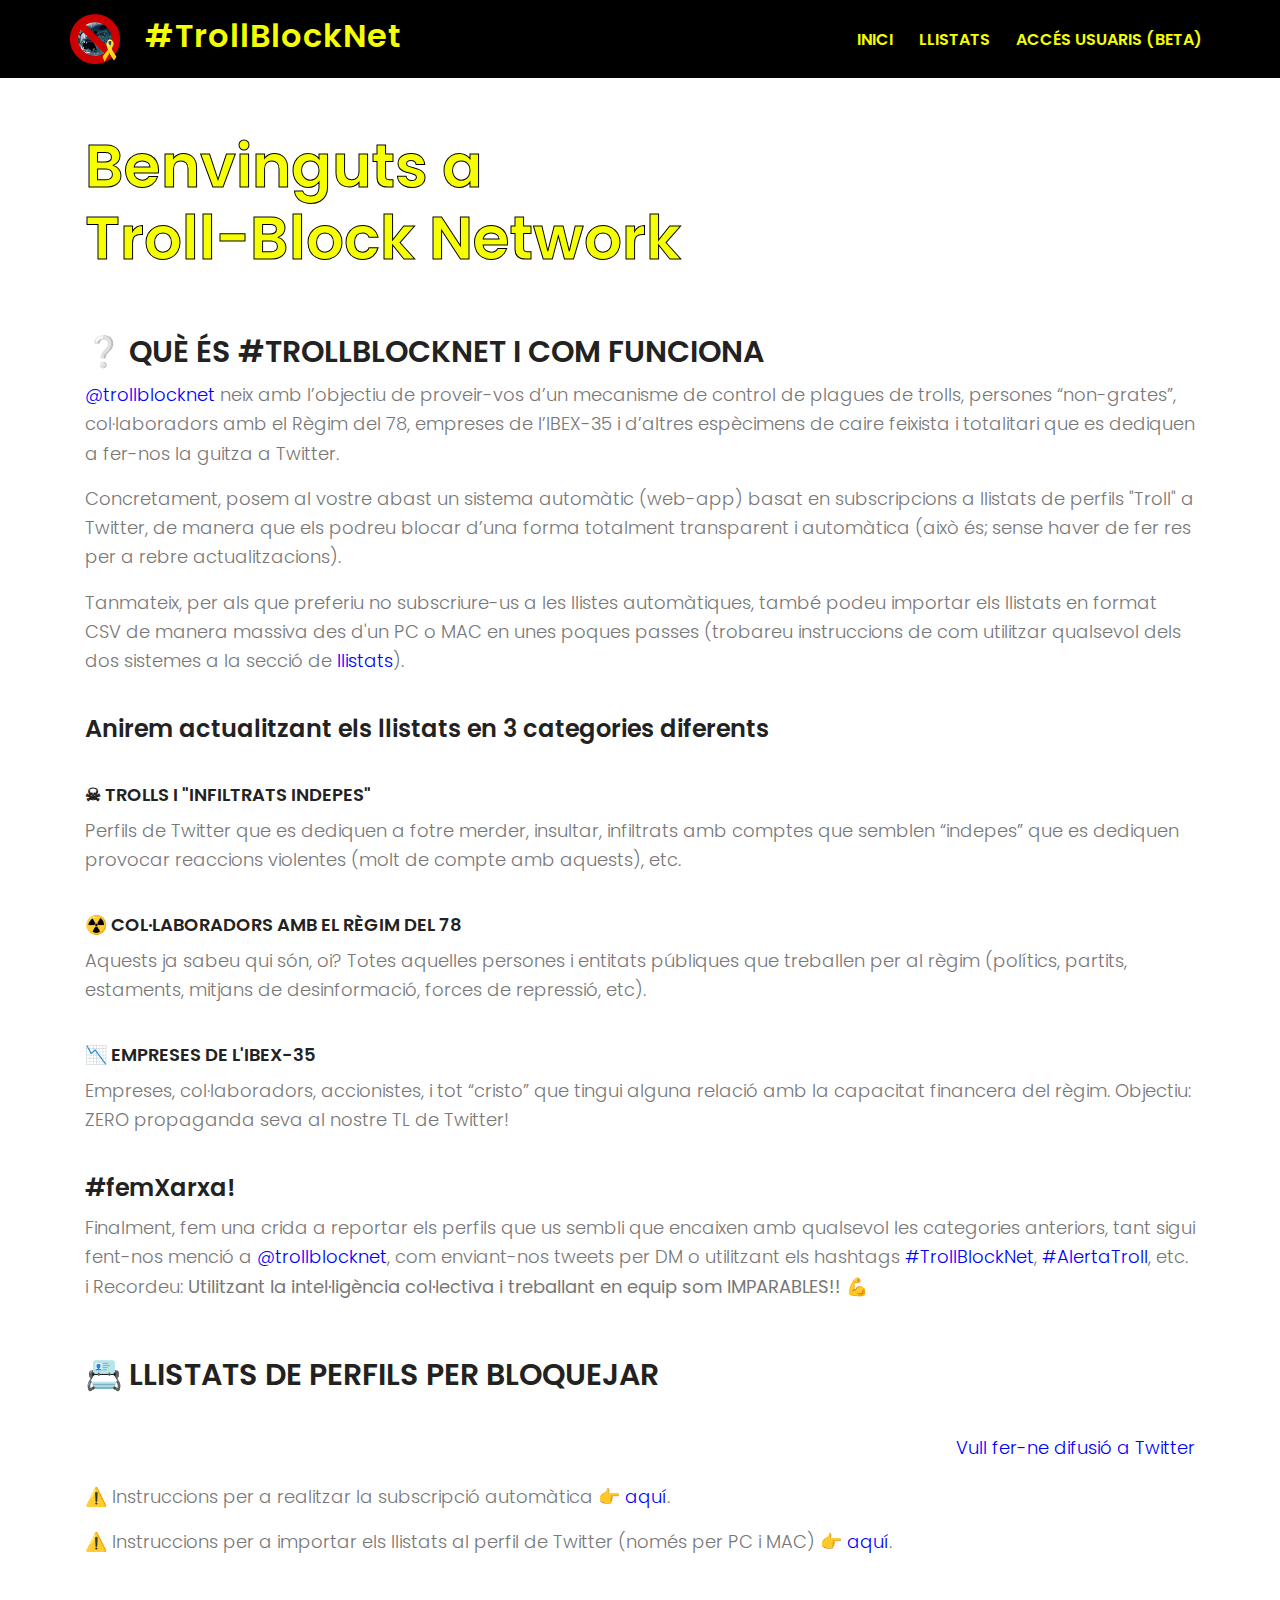
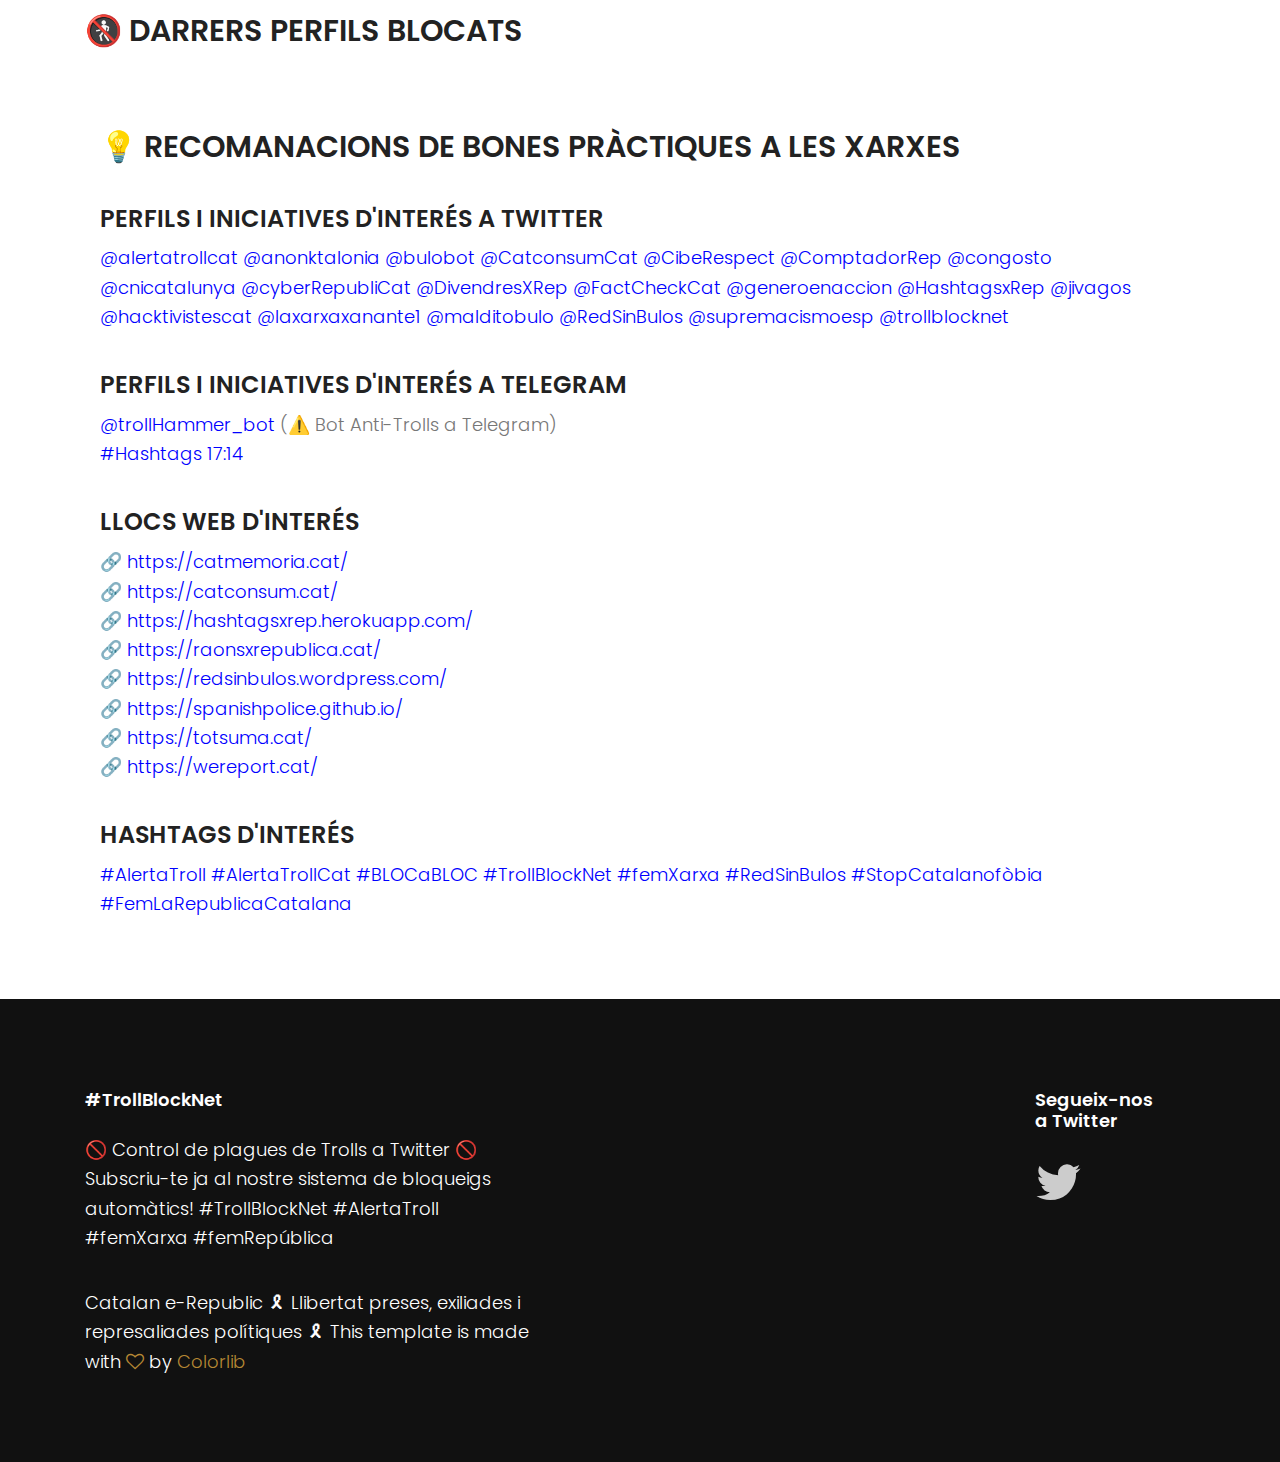
<file: index.html>
<!DOCTYPE html>
<html lang="ca" class="no-js">
	<head>
	<!-- Mobile Specific Meta -->
	<meta name="viewport" content="width=device-width, initial-scale=1, shrink-to-fit=no">
	<!-- Favicon-->
	<link rel="shortcut icon" href="img/elements/fav.png">
	<!-- Author Meta -->
	<meta name="author" content="colorlib">
	<!-- Meta Description -->
	<meta name="description" content="">
	<!-- Meta Keyword -->
	<meta name="keywords" content="">
	<!-- meta character set -->
	<meta charset="UTF-8">
	<!-- Site Title -->
	<title>🚫 Troll-Block Network 🚫 Control de plagues de Trolls a Twitter 🚫</title>

	<link href="https://fonts.googleapis.com/css?family=Poppins:100,200,400,300,500,600,700" rel="stylesheet"> 
		<!--
		CSS
		============================================= -->
		<link rel="stylesheet" href="css/linearicons.css">
		<link rel="stylesheet" href="css/owl.carousel.css">
		<link rel="stylesheet" href="css/font-awesome.min.css">
		<link rel="stylesheet" href="css/nice-select.css">			
		<link rel="stylesheet" href="css/magnific-popup.css">
		<link rel="stylesheet" href="css/bootstrap.css">
		<link rel="stylesheet" href="css/main.css">

	<script type="text/javascript" src="https://trollblocknet.glitch.me/client.js" async defer></script>
		<!--<script async src="https://platform.twitter.com/widgets.js" charset="utf-8"></script> 
		<script>twttr.widgets.createHashtagButton(
		  "TrollBlockNet",
		  document.getElementById("container"),
		  {
			size:"large"
		  }
		);</script>-->
	</head>
	<body>

		  <header id="header" id="home">
			<!--<div class="header-top">
				<div class="container">
					<div class="row justify-content-end">
						<div class="col-lg-6 col-sm-4 col-8 header-top-right no-padding">
							<ul>
								<li>
									Mon-Fri: 8am to 2pm
								</li>
								<li>
									Sat-Sun: 11am to 4pm
								</li>
								<li>
									<a href="tel:(012) 6985 236 7512">(012) 6985 236 7512</a>
								</li>				  					
							</ul>
						</div>
					</div>			  					
				</div>
			</div>	-->		  	
			<div class="container">
				<div class="row align-items-center justify-content-between d-flex">
				  <div id="logo">
					<a href="index.html"><img src="img/logo.png" alt="" title="@trollblocknet" height="50px"/></a>
					<h1>#TrollBlockNet</h1>
				  </div>
				  <!--<div id="logo">
					
				  </div>-->
				  <nav id="nav-menu-container">
					<ul class="nav-menu">
					  <li class="menu-active"><a href="index.html#home">Inici</a></li>
					  <li><a href="index.html#llistes">Llistats</a></li>
					  <li><a target="blank_" href="/area-usuaris.html">Accés usuaris (beta)</a></li>
					  <!--<li class="menu-has-children"><a href="">Pages</a>
						<ul>
						  <li><a href="generic.html">Generic</a></li>
						  <li><a href="elements.html">Elements</a></li>
						</ul>
					  </li>-->
					</ul>
				  </nav><!-- #nav-menu-container -->		    		
				</div>
			</div>
		  </header><!-- #header -->	
		  
		  	<!--<section class="banner-area" id="home">	
				<div class="container">
					<div class="row fullscreen d-flex align-items-center justify-content-start">
						<div class="banner-content col-lg-7">
							<h6 class="text-red2 text-uppercase">🚫 Control de plagues de Trolls a Twitter 🚫</h6>
							<h1>
								Benvinguts a  <br>
								Troll-Block Network				
							</h1>
						</div>											
					</div>
				</div>
			</section>-->

		<!--<section class="generic-banner relative">	
			<div class="container">
				<div class="row height align-items-center justify-content-center">
					<div class="col-lg-10">
						<div class="generic-banner-content">
							<h2 class="text-white">Troll-Block Network</h2>
							<p class="text-white">La teva xarxa anti-trolls a Twitter</p>
						</div>							
					</div>
				</div>
			</div>
		</section>-->		
		<!-- End banner Area -->
	
	<!-- About Generic Start -->
	<div class="main-wrapper">
		
		<!-- Start video-sec Area --
		<section class="video-sec-area pt-100" id="about">
			<div class="container">
				<div class="row justify-content-start align-items-center">
					<div class="col-lg-6 video-right justify-content-center align-items-center d-flex">
						<div class="overlay overlay-bg"></div>
						<a class="play-btn" href="https://www.youtube.com/watch?v=ARA0AxrnHdM"><img class="img-fluid" src="img/play-icon.png" alt=""></a>
					</div>						
					<div class="col-lg-6 video-left">
						<h6>Live Coffee making process.</h6>
						<h1>We Telecast our <br>
						Coffee Making Live</h1>
						<p><span>We are here to listen from you deliver exellence</span></p>
						<p>
							Lorem ipsum dolor sit amet, consectetur adipisicing elit, sed do eiusmod temp or incididunt ut labore et dolore magna aliqua. Ut enim ad minim.
						</p>
						<img class="img-fluid" src="img/signature.png" alt="">
					</div>
				</div>
			</div>	
		</section>
		<!-- End video-sec Area -->

		<!-- Start Generic Area -->
		<section class="about-generic-area section-gap">
			<div class="container border-top-generic">
				<div class="row">
					<div class="col-md-12 mt-40">
						<div class="banner-content">
							<h1 >
								Benvinguts a  <br>
								Troll-Block Network				
							</h1>
						</div>
					</div>
					<div class="col-md-12 mt-40">
						<div class="img-text">
							<!--<img src="img/a.jpg" alt="" class="img-fluid float-left mb-20">	-->			 
							<h2 class="about-title mb-10">❔ QUÈ ÉS #TROLLBLOCKNET I COM FUNCIONA</h2>
							
							<p><a href="https://twitter.com/trollblocknet">@trollblocknet</a> neix amb l’objectiu de proveir-vos d’un mecanisme de 
							  control de plagues de trolls, persones “non-grates”, col·laboradors amb el Règim del 78, empreses de l’IBEX-35 i d’altres espècimens de caire feixista i totalitari 
							  que es dediquen a fer-nos la guitza a Twitter.</p>

							<p>Concretament, posem al vostre abast un sistema automàtic (web-app) basat en subscripcions a llistats de perfils "Troll" 
							  a Twitter, de manera que els podreu blocar d’una forma totalment transparent i automàtica (això és; sense haver de fer res per a rebre actualitzacions).</p>

							<p>Tanmateix, per als que preferiu no subscriure-us a les llistes automàtiques, també podeu importar els llistats en format CSV de manera massiva des d'un PC o MAC en unes poques passes (trobareu instruccions de com utilitzar qualsevol dels dos sistemes a la secció de <a href="index.html#llistes">llistats</a>).</p>
							
							<h3 class="about-title mb-10 mt-40">Anirem actualitzant els llistats en 3 categories diferents</h3>
							
							<h4 class="about-title mb-10 mt-40">☠ TROLLS I "INFILTRATS INDEPES"</h4>
							<p>Perfils de Twitter que es dediquen a fotre merder, insultar, infiltrats amb comptes que semblen “indepes” que es dediquen provocar reaccions violentes (molt de compte amb aquests), etc.</p>

							<h4 class="about-title mb-10 mt-40">☢️ COL·LABORADORS AMB EL RÈGIM DEL 78</h4>
							<p>Aquests ja sabeu qui són, oi? Totes aquelles persones i entitats públiques que treballen per al règim (polítics, partits, estaments, mitjans de desinformació, forces de repressió, etc).</p>

							<h4 class="about-title mb-10 mt-40">📉 EMPRESES DE L'IBEX-35</h4>
							<p>Empreses, col·laboradors, accionistes, i tot “cristo” que tingui alguna relació amb la capacitat financera del règim. Objectiu: ZERO propaganda seva al nostre TL de Twitter!</p>

							<h3 class="about-title mb-10 mt-40">#femXarxa!</h3>

							<p>Finalment, fem una crida a reportar els perfils que us sembli que encaixen amb qualsevol les categories anteriors, tant sigui fent-nos menció a <a href="https://twitter.com/trollblocknet">@trollblocknet</a>, com enviant-nos tweets per DM o utilitzant els hashtags <a href="https://twitter.com/hashtag/TrollBlockNet">#TrollBlockNet</a>, <a href="https://twitter.com/hashtag/AlertaTroll">#AlertaTroll</a>, etc. i Recordeu: <strong>Utilitzant la intel·ligència col·lectiva i treballant en equip som IMPARABLES!!</strong> 💪</p>

 						</div>
					</div>
					<div class="col-lg-12" id="llistes">
						<h2 class="about-title mb-40 mt-40">📇 LLISTATS DE PERFILS PER BLOQUEJAR</h2> 
						<div class="table-scroll">
							<div class="table-wrap">
							   <div id="totalsContent"></div>
							</div>
						  </div>
					<div style="float:right">
					<a target="blank_" onclick="window.open(this.href, 'mywin','left=20,top=20,width=500,height=500,toolbar=1,resizable=0'); return false;" type="button"
					  href="https://twitter.com/intent/tweet?text=Oi%20que%20n'esteu%20farts%20dels%20trolls%20unionistes?%20Doncs%20feu%20com%20jo%20i%20subscriviu-vos%20a%20les%20llistes%20de%20@trollblocknet%20que%20trobareu%20a%20trollblocknet.cat!%20#TrollBlockNet%20#AlertaTroll?data-size=large?hashtags=TrollBlockNet,AlertaTroll">
					Vull fer-ne difusió a Twitter</a>
					</div>
					</div>
						<div class="col-lg-12 mt-20">
							<p>⚠️ Instruccions per a realitzar la subscripció automàtica 👉 <a href="/tutorial-subscripcions.html" target="_blank" onclick="window.open(this.href, 'mywin',
'left=20,top=20,width=620,height=620,toolbar=1,resizable=0'); return false;">aquí</a>.</p>
							
							<p>⚠️ Instruccions per a importar els llistats al perfil de Twitter (només per PC i MAC) 👉 <a href="https://help.twitter.com/es/using-twitter/advanced-twitter-block-options">aquí</a>.</p>
						</div>

					<div class="col-lg-12" id="llistes">
						<h2 class="about-title mb-40 mt-40">🚷 DARRERS PERFILS BLOCATS</h2> 
						<div class="table-scroll">
							<div class="table-wrap">
							   <div id="recentsContent"></div>
							</div>
						  </div>


					<div class="col-md-12 mb-10 mt-40">

						<div class="img-text">
							<h2 class="about-title">💡 RECOMANACIONS DE BONES PRÀCTIQUES A LES XARXES</h2>
						</div>

						<div class="img-text">
							<h3 class="about-title mb-10 mt-40">PERFILS I INICIATIVES D'INTERÉS A TWITTER</h3>
							<a href="https://www.twitter.com/alertatrollcat" target="blank_">@alertatrollcat</a>
							<a href="https://www.twitter.com/jivagos" target="blank_">@anonktalonia</a>
							<a href="https://www.twitter.com/bulobot" target="blank_">@bulobot</a> 
							<a href="https://www.twitter.com/catconsumCat" target="blank_">@CatconsumCat</a>
							<a href="https://www.twitter.com/cibeRespect" target="blank_">@CibeRespect</a>
							<a href="https://www.twitter.com/ComptadorRep" target="blank_">@ComptadorRep</a> 
							<a href="https://www.twitter.com/congosto" target="blank_">@congosto</a> 
							<a href="https://www.twitter.com/cnicatalunya" target="blank_">@cnicatalunya</a> 
							<a href="https://www.twitter.com/cyberRepubliCat" target="blank_">@cyberRepubliCat</a>
							<a href="https://www.twitter.com/DivendresXRep" target="blank_">@DivendresXRep</a>
							<a href="https://www.twitter.com/FactCheckCat" target="blank_">@FactCheckCat</a>					
							<a href="https://www.twitter.com/generoenaccion" target="blank_">@generoenaccion</a>
							<a href="https://www.twitter.com/HashtagsxRep" target="blank_">@HashtagsxRep</a>   
							<a href="https://www.twitter.com/jivagos" target="blank_">@jivagos</a>
							<a href="https://www.twitter.com/hacktivistescat" target="blank_">@hacktivistescat</a>
							<a href="https://www.twitter.com/laxarxaxanante1" target="blank_">@laxarxaxanante1</a> 							
							<a href="https://www.twitter.com/malditobulo" target="blank_">@malditobulo</a> 
							<a href="https://www.twitter.com/RedSinBulos" target="blank_">@RedSinBulos</a> 
							<a href="https://www.twitter.com/supremacismoesp" target="blank_">@supremacismoesp</a>
							<a href="https://www.twitter.com/trollblocknet" target="blank_">@trollblocknet</a>
								
						</div>

						<div class="img-text">
							<h3 class="about-title mb-10 mt-40">PERFILS I INICIATIVES D'INTERÉS A TELEGRAM</h3>
							<a href="https://twitter.com/anonktalonia/status/1094986118808911872" target="blank_">@trollHammer_bot</a> (⚠️ Bot Anti-Trolls a Telegram)<br>
							<a href="https://t.me/hashtags1714" target="blank_">#Hashtags 17:14</a>	
						</div>
						
						<div class="img-text">
							<h3 class="about-title mb-10 mt-40">LLOCS WEB D'INTERÉS</h3>
							<a href="https://catmemoria.cat/" target="blank_">🔗 https://catmemoria.cat/</a><br>
							<a href="https://catconsum.cat/" target="blank_">🔗 https://catconsum.cat/</a><br>
							<a href="https://hashtagsxrep.herokuapp.com/" target="blank_">🔗 https://hashtagsxrep.herokuapp.com/</a><br>
							<a href="https://https://raonsxrepublica.cat/" target="blank_">🔗 https://raonsxrepublica.cat/</a><br>
							<a href="https://redsinbulos.wordpress.com/" target="blank_">🔗 https://redsinbulos.wordpress.com/</a><br>
							<a href="https://spanishpolice.github.io/" target="blank_">🔗 https://spanishpolice.github.io/</a><br>
							<a href="https://totsuma.cat/" target="blank_">🔗 https://totsuma.cat/</a><br>
							<a href="https://wereport.cat/" target="blank_">🔗 https://wereport.cat/</a>
						</div>
						
						<div class="img-text">
							<h3 class="about-title mb-10 mt-40">HASHTAGS D'INTERÉS</h3>
							<a href="https://twitter.com/hashtag/AlertaTroll" target="blank_">#AlertaTroll</a>  
							<a href="https://twitter.com/hashtag/AlertaTrollCat" target="blank_">#AlertaTrollCat</a>
							<a href="https://twitter.com/hashtag/AlertaTrollCat" target="blank_">#BLOCaBLOC</a>    
							<a href="https://twitter.com/hashtag/TrollBlockNet" target="blank_">#TrollBlockNet</a>  
							<a href="https://twitter.com/hashtag/FemXarxa" target="blank_">#femXarxa</a>
							<a href="https://twitter.com/hashtag/RedSinBulos" target="blank_">#RedSinBulos</a>
							<a href="https://twitter.com/hashtag/StopCatalanoFobia" target="blank_">#StopCatalanofòbia</a> 
							<a href="https://twitter.com/hashtag/FemLaRepublicaCatalana" target="blank_">#FemLaRepublicaCatalana</a>

						</div>
					</div>
				</div>
			</div>
		</section>
		<!-- End Generic Start -->		

		<!-- start footer Area -->		
		<footer class="footer-area section-gap">
			<div class="container">
				<div class="row">
					<div class="col-lg-5 col-md-6 col-sm-6">
						<div class="single-footer-widget">
							<h6>#TrollBlockNet</h6>
							<p>
								🚫 Control de plagues de Trolls a Twitter 🚫 Subscriu-te ja al nostre sistema de bloqueigs automàtics! #TrollBlockNet #AlertaTroll #femXarxa #femRepública
 
							</p>
							<p class="footer-text">
								<!-- Link back to Colorlib can't be removed. Template is licensed under CC BY 3.0. -->
Catalan e-Republic 🎗 Llibertat preses, exiliades i represaliades polítiques 🎗 This template is made with <i class="fa fa-heart-o" aria-hidden="true"></i> by <a href="https://colorlib.com" target="_blank">Colorlib</a>
<!-- Link back to Colorlib can't be removed. Template is licensed under CC BY 3.0. -->
							</p>								
						</div>
					</div>
					<div class="col-lg-5  col-md-6 col-sm-6">
						<div class="single-footer-widget">
							<!--<h6>Newsletter</h6>
							<p>Stay update with our latest</p>
							<div class="" id="mc_embed_signup">
								<form target="_blank" novalidate="true" action="https://spondonit.us12.list-manage.com/subscribe/post?u=1462626880ade1ac87bd9c93a&amp;id=92a4423d01" method="get" class="form-inline">
									<input class="form-control" name="EMAIL" placeholder="Enter Email" onfocus="this.placeholder = ''" onblur="this.placeholder = 'Enter Email '" required="" type="email">
										<button class="click-btn btn btn-default"><i class="fa fa-long-arrow-right" aria-hidden="true"></i></button>
										<div style="position: absolute; left: -5000px;">
											<input name="b_36c4fd991d266f23781ded980_aefe40901a" tabindex="-1" value="" type="text">
										</div>

									<div class="info pt-20"></div>
								</form>
							</div>-->
						</div>
					</div>						
					<div class="col-lg-2 col-md-6 col-sm-6 social-widget">
						<div class="single-footer-widget">
							<h6>Segueix-nos <br> 
							a Twitter</h6>
							<p></p>
							<div class="footer-social d-flex align-items-center">
								<a target="blank_" href="https://www.twitter.com/trollblocknet"><i class="fa fa-twitter"></i></a>
							</div>
						</div>
					</div>							
				</div>
			</div>
		</footer>	
		<!-- End footer Area -->	
		
		<script src="js/vendor/jquery-2.2.4.min.js"></script>
		<script src="https://cdnjs.cloudflare.com/ajax/libs/popper.js/1.12.9/umd/popper.min.js" integrity="sha384-ApNbgh9B+Y1QKtv3Rn7W3mgPxhU9K/ScQsAP7hUibX39j7fakFPskvXusvfa0b4Q" crossorigin="anonymous"></script>
		<script src="js/vendor/bootstrap.min.js"></script>			
		<script src="js/easing.min.js"></script>			
		<script src="js/hoverIntent.js"></script>
		<script src="js/superfish.min.js"></script>	
		<script src="js/jquery.magnific-popup.min.js"></script>				
		<script src="js/jquery.sticky.js"></script>
		<script src="js/jquery.nice-select.min.js"></script>			
		<script src="js/parallax.min.js"></script>		
			
		<script src="js/main.js"></script>	

	</body>
</html>
</file>
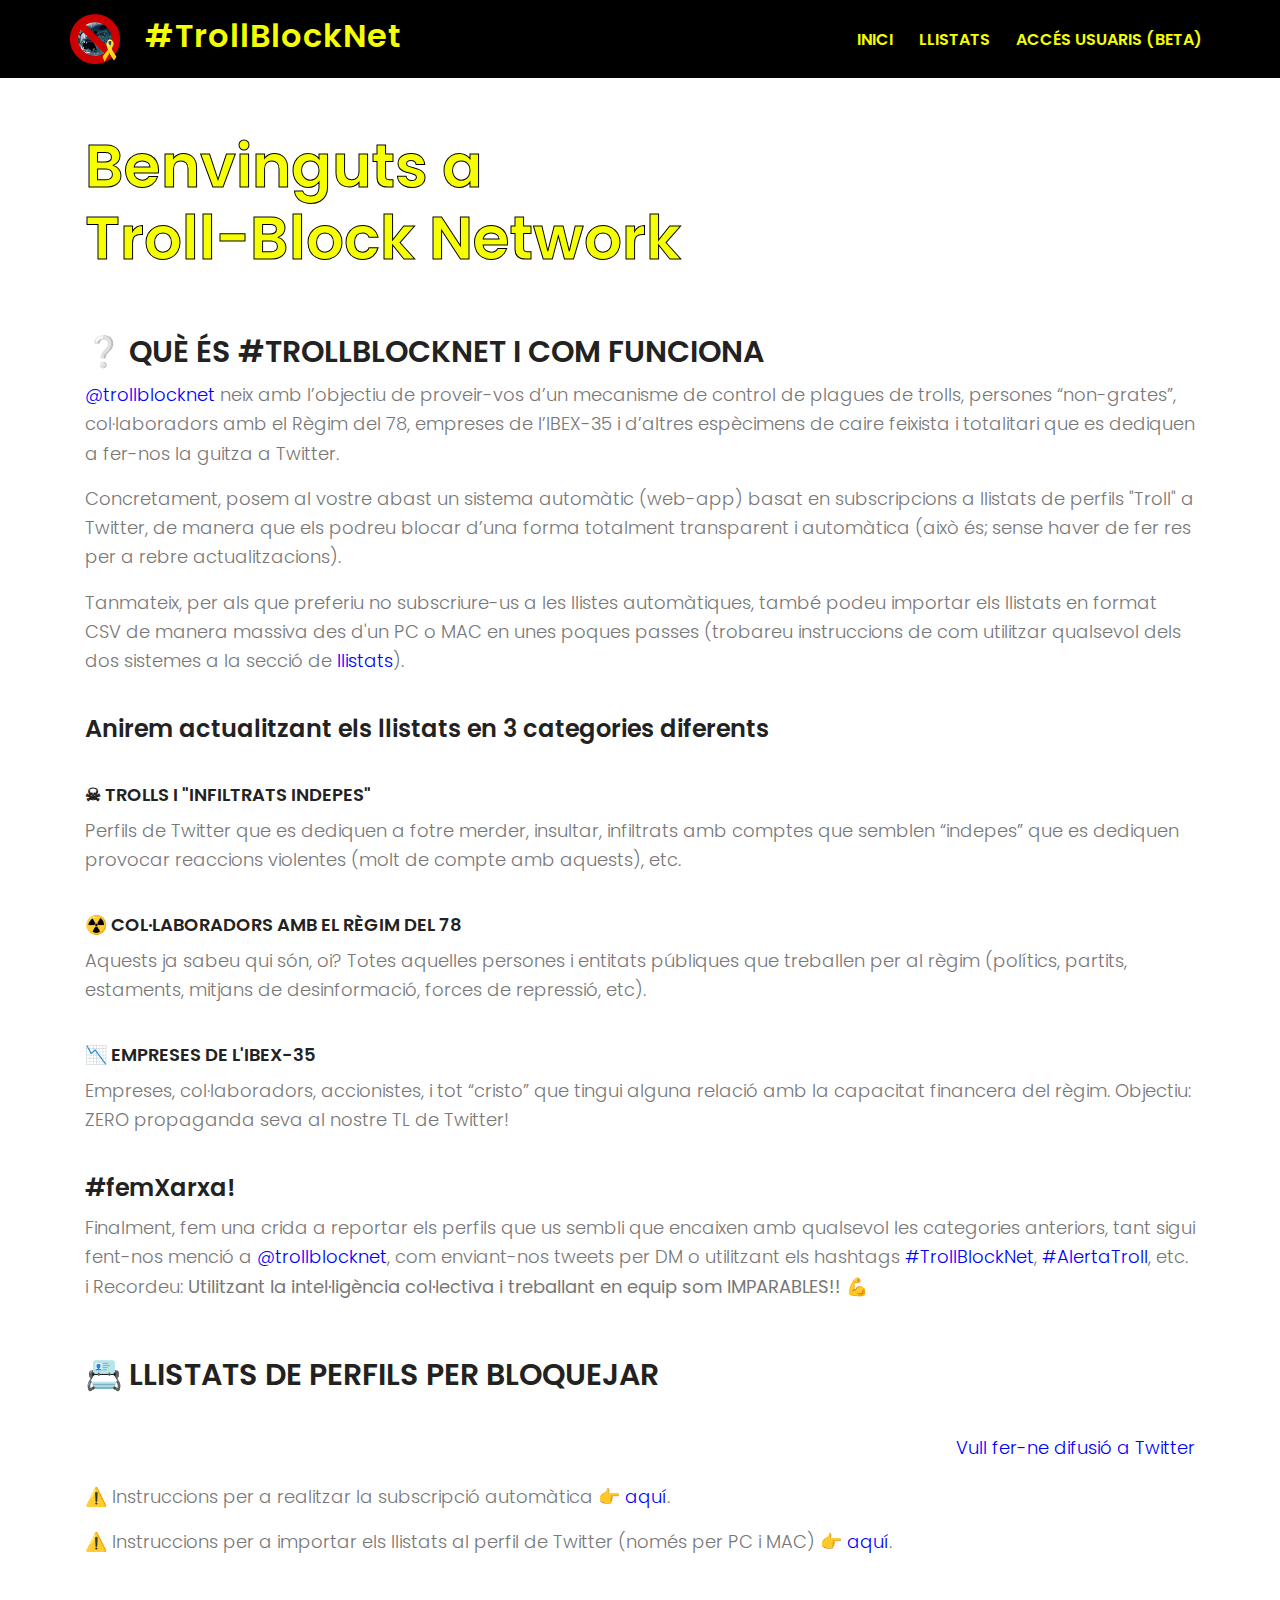
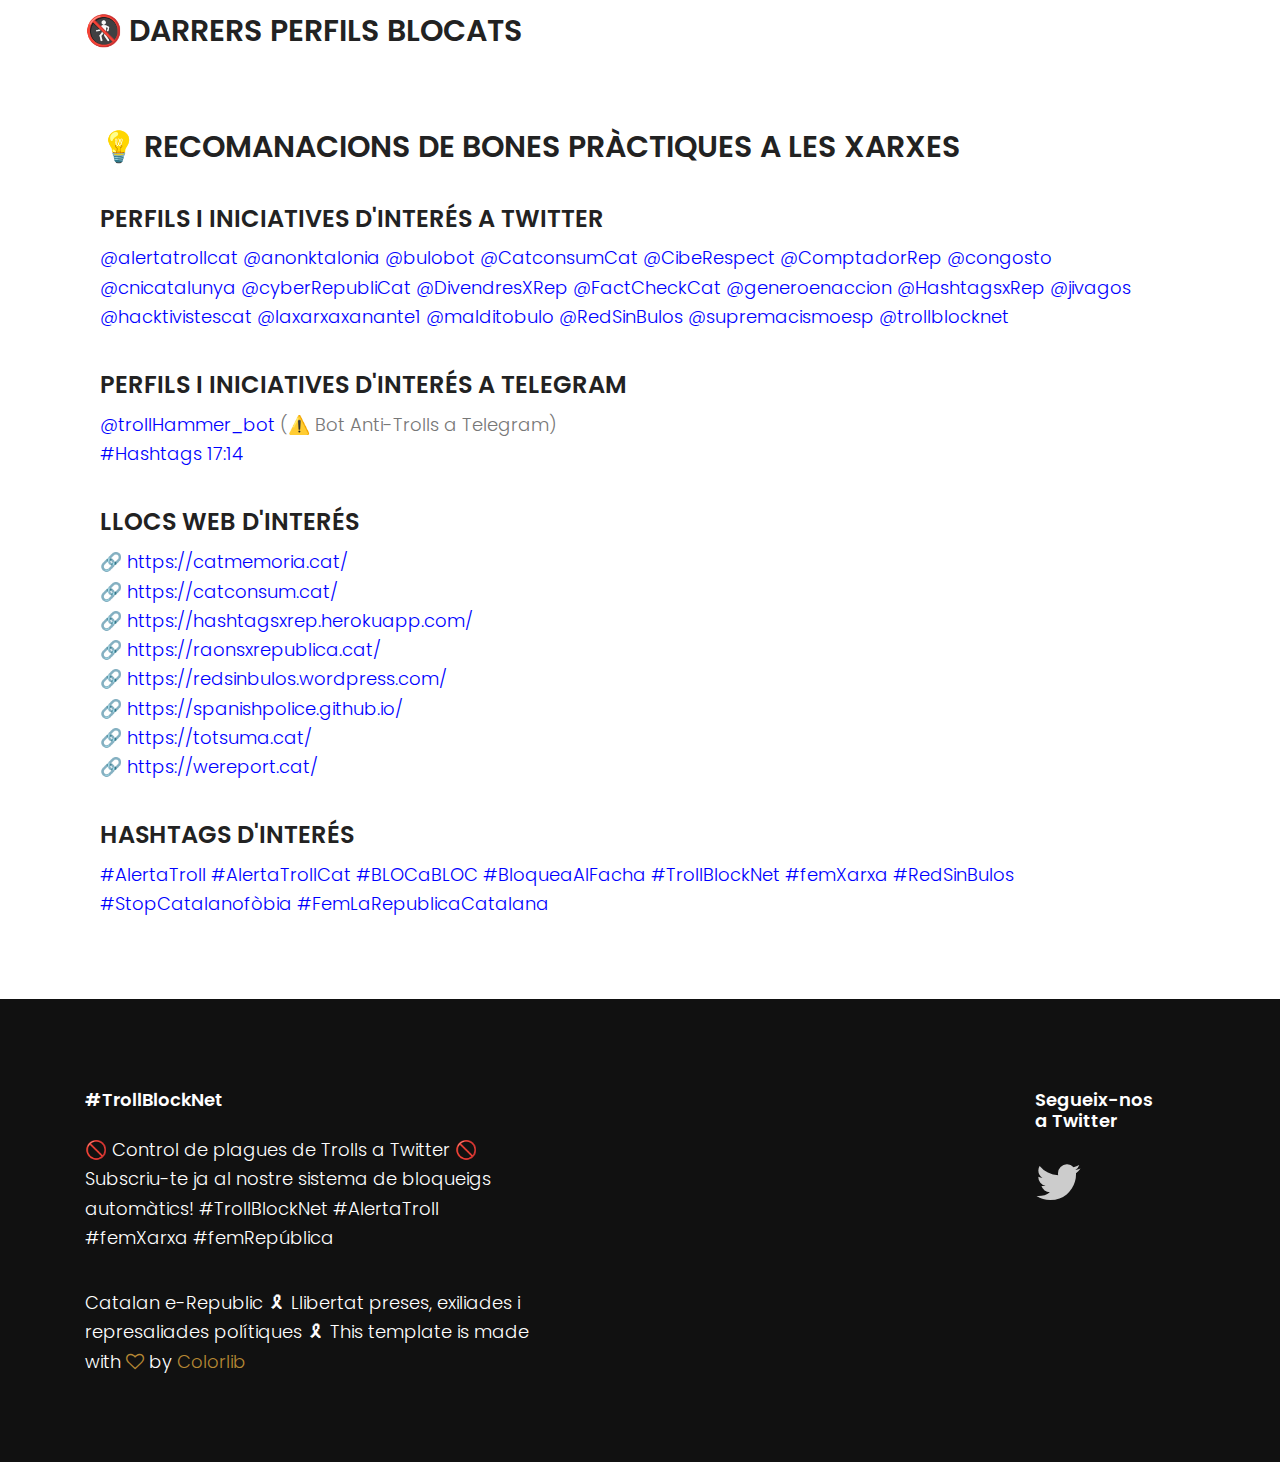
<file: index-dev.html>
<!DOCTYPE html>
<html lang="ca" class="no-js">
	<head>
	<!-- Mobile Specific Meta -->
	<meta name="viewport" content="width=device-width, initial-scale=1, shrink-to-fit=no">
	<!-- Favicon-->
	<link rel="shortcut icon" href="img/elements/fav.png">
	<!-- Author Meta -->
	<meta name="author" content="colorlib">
	<!-- Meta Description -->
	<meta name="description" content="">
	<!-- Meta Keyword -->
	<meta name="keywords" content="">
	<!-- meta character set -->
	<meta charset="UTF-8">
	<!-- Site Title -->
	<title>🚫 Troll-Block Network 🚫 Control de plagues de Trolls a Twitter 🚫</title>

	<link href="https://fonts.googleapis.com/css?family=Poppins:100,200,400,300,500,600,700" rel="stylesheet"> 
		<!--
		CSS
		============================================= -->
		<link rel="stylesheet" href="css/linearicons.css">
		<link rel="stylesheet" href="css/owl.carousel.css">
		<link rel="stylesheet" href="css/font-awesome.min.css">
		<link rel="stylesheet" href="css/nice-select.css">			
		<link rel="stylesheet" href="css/magnific-popup.css">
		<link rel="stylesheet" href="css/bootstrap.css">
		<link rel="stylesheet" href="css/main.css">

	<script src="js/vendor/jquery-2.2.4.min.js"></script>
	<script type="text/javascript" src="https://trollblocknet.glitch.me/client.js" async defer></script>
	<script type="text/javascript" src="https://tbn-twitter-auth.glitch.me/client.js" async defer></script>	
	
		<!--<script async src="https://platform.twitter.com/widgets.js" charset="utf-8"></script> 
		<script>twttr.widgets.createHashtagButton(
		  "TrollBlockNet",
		  document.getElementById("container"),
		  {
			size:"large"
		  }
		);</script>-->

<!-- TWITTER LOG-IN MEMBERS AREA -->


	</head>
	<body>

		  <header id="header" id="home">
			
			<div class="container">
				<div class="row align-items-center justify-content-between d-flex">
				  <div id="logo">
					<a href="index.html"><img src="img/logo.png" alt="" title="@trollblocknet" height="50px"/></a>
					<h1>#TrollBlockNet</h1>
				  </div>
				  <!--<div id="logo">
					
				  </div>-->
				  <nav id="nav-menu-container">
					<ul class="nav-menu">
					  <li class="menu-active"><a href="index.html#home">Inici</a></li>
					  <li><a href="index.html#llistes">Llistats</a></li>
					  <li><a href="https://tbn-twitter-auth.glitch.me/auth/twitter">Accés usuaris (beta)</a></li>
					  <!--<li class="menu-has-children"><a href="">Pages</a>
						<ul>
						  <li><a href="generic.html">Generic</a></li>
						  <li><a href="elements.html">Elements</a></li>
						</ul>
					  </li>-->
					</ul>
				  </nav><!-- #nav-menu-container -->		    		
				</div>
			</div>
		  </header><!-- #header -->	
		 
	
	<!-- About Generic Start -->
	<div class="main-wrapper">
		

		<!-- Start Generic Area -->
		<section class="about-generic-area section-gap">
			<div class="container border-top-generic">
				<div class="row">
					<div class="col-md-12 mt-40">
						<div class="banner-content">
							<h1 >
								Benvinguts a  <br>
								Troll-Block Network				
							</h1>
						</div>
					</div>
					<div class="col-md-12 mt-40">
						<div class="img-text">
							<!--<img src="img/a.jpg" alt="" class="img-fluid float-left mb-20">	-->			 
							<h2 class="about-title mb-10">❔ QUÈ ÉS #TROLLBLOCKNET I COM FUNCIONA</h2>
							
							<p><a href="https://twitter.com/trollblocknet">@trollblocknet</a> neix amb l’objectiu de proveir-vos d’un mecanisme de 
							  control de plagues de trolls, persones “non-grates”, col·laboradors amb el Règim del 78, empreses de l’IBEX-35 i d’altres espècimens de caire feixista i totalitari 
							  que es dediquen a fer-nos la guitza a Twitter.</p>

							<p>Concretament, posem al vostre abast un sistema automàtic (web-app) basat en subscripcions a llistats de perfils "Troll" 
							  a Twitter, de manera que els podreu blocar d’una forma totalment transparent i automàtica (això és; sense haver de fer res per a rebre actualitzacions).</p>

							<p>Tanmateix, per als que preferiu no subscriure-us a les llistes automàtiques, també podeu importar els llistats en format CSV de manera massiva des d'un PC o MAC en unes poques passes (trobareu instruccions de com utilitzar qualsevol dels dos sistemes a la secció de <a href="index.html#llistes">llistats</a>).</p>
							
							<h3 class="about-title mb-10 mt-40">Anirem actualitzant els llistats en 3 categories diferents</h3>
							
							<h4 class="about-title mb-10 mt-40">☠ TROLLS I "INFILTRATS INDEPES"</h4>
							<p>Perfils de Twitter que es dediquen a fotre merder, insultar, infiltrats amb comptes que semblen “indepes” que es dediquen provocar reaccions violentes (molt de compte amb aquests), etc.</p>

							<h4 class="about-title mb-10 mt-40">☢️ COL·LABORADORS AMB EL RÈGIM DEL 78</h4>
							<p>Aquests ja sabeu qui són, oi? Totes aquelles persones i entitats públiques que treballen per al règim (polítics, partits, estaments, mitjans de desinformació, forces de repressió, etc).</p>

							<h4 class="about-title mb-10 mt-40">📉 EMPRESES DE L'IBEX-35</h4>
							<p>Empreses, col·laboradors, accionistes, i tot “cristo” que tingui alguna relació amb la capacitat financera del règim. Objectiu: ZERO propaganda seva al nostre TL de Twitter!</p>

							<h3 class="about-title mb-10 mt-40">#femXarxa!</h3>

							<p>Finalment, fem una crida a reportar els perfils que us sembli que encaixen amb qualsevol les categories anteriors, tant sigui fent-nos menció a <a href="https://twitter.com/trollblocknet">@trollblocknet</a>, com enviant-nos tweets per DM o utilitzant els hashtags <a href="https://twitter.com/hashtag/TrollBlockNet">#TrollBlockNet</a>, <a href="https://twitter.com/hashtag/AlertaTroll">#AlertaTroll</a>, etc. i Recordeu: <strong>Utilitzant la intel·ligència col·lectiva i treballant en equip som IMPARABLES!!</strong> 💪</p>

 						</div>
					</div>
					<div class="col-lg-12" id="llistes">
						<h2 class="about-title mb-40 mt-40">📇 LLISTATS DE PERFILS PER BLOQUEJAR</h2> 
						<div class="table-scroll">
							<div class="table-wrap">
							   <div id="totalsContent"></div>
							</div>
						  </div>
					<div style="float:right">
					<a target="blank_" onclick="window.open(this.href, 'mywin','left=20,top=20,width=500,height=500,toolbar=1,resizable=0'); return false;" type="button"
					  href="https://twitter.com/intent/tweet?text=Oi%20que%20n'esteu%20farts%20dels%20trolls%20unionistes?%20Doncs%20feu%20com%20jo%20i%20subscriviu-vos%20a%20les%20llistes%20de%20@trollblocknet%20que%20trobareu%20a%20trollblocknet.cat!%20#TrollBlockNet%20#AlertaTroll?data-size=large?hashtags=TrollBlockNet,AlertaTroll">
					Vull fer-ne difusió a Twitter</a>
					</div>
					</div>
						<div class="col-lg-12 mt-20">
							<p>⚠️ Instruccions per a realitzar la subscripció automàtica 👉 <a href="/tutorial-subscripcions.html" target="_blank" onclick="window.open(this.href, 'mywin',
'left=20,top=20,width=620,height=620,toolbar=1,resizable=0'); return false;">aquí</a>.</p>
							
							<p>⚠️ Instruccions per a importar els llistats al perfil de Twitter (només per PC i MAC) 👉 <a href="https://help.twitter.com/es/using-twitter/advanced-twitter-block-options">aquí</a>.</p>
						</div>

					<div class="col-lg-12" id="llistes">
						<h2 class="about-title mb-40 mt-40">🚷 DARRERS PERFILS BLOCATS</h2> 
						<div class="table-scroll">
							<div class="table-wrap">
							   <div id="recentsContent"></div>
							</div>
						  </div>


					<div class="col-md-12 mb-10 mt-40">

						<div class="img-text">
							<h2 class="about-title">💡 RECOMANACIONS DE BONES PRÀCTIQUES A LES XARXES</h2>
						</div>

						<div class="img-text">
							<h3 class="about-title mb-10 mt-40">PERFILS I INICIATIVES D'INTERÉS A TWITTER</h3>
							<a href="https://www.twitter.com/alertatrollcat" target="blank_">@alertatrollcat</a>
							<a href="https://www.twitter.com/jivagos" target="blank_">@anonktalonia</a>
							<a href="https://www.twitter.com/bulobot" target="blank_">@bulobot</a> 
							<a href="https://www.twitter.com/catconsumCat" target="blank_">@CatconsumCat</a>
							<a href="https://www.twitter.com/cibeRespect" target="blank_">@CibeRespect</a>
							<a href="https://www.twitter.com/ComptadorRep" target="blank_">@ComptadorRep</a> 
							<a href="https://www.twitter.com/congosto" target="blank_">@congosto</a> 
							<a href="https://www.twitter.com/cnicatalunya" target="blank_">@cnicatalunya</a> 
							<a href="https://www.twitter.com/cyberRepubliCat" target="blank_">@cyberRepubliCat</a>
							<a href="https://www.twitter.com/DivendresXRep" target="blank_">@DivendresXRep</a>
							<a href="https://www.twitter.com/FactCheckCat" target="blank_">@FactCheckCat</a>					
							<a href="https://www.twitter.com/generoenaccion" target="blank_">@generoenaccion</a>
							<a href="https://www.twitter.com/HashtagsxRep" target="blank_">@HashtagsxRep</a>   
							<a href="https://www.twitter.com/jivagos" target="blank_">@jivagos</a>
							<a href="https://www.twitter.com/hacktivistescat" target="blank_">@hacktivistescat</a>
							<a href="https://www.twitter.com/laxarxaxanante1" target="blank_">@laxarxaxanante1</a> 							
							<a href="https://www.twitter.com/malditobulo" target="blank_">@malditobulo</a> 
							<a href="https://www.twitter.com/RedSinBulos" target="blank_">@RedSinBulos</a> 
							<a href="https://www.twitter.com/supremacismoesp" target="blank_">@supremacismoesp</a>
							<a href="https://www.twitter.com/trollblocknet" target="blank_">@trollblocknet</a>
								
						</div>

						<div class="img-text">
							<h3 class="about-title mb-10 mt-40">PERFILS I INICIATIVES D'INTERÉS A TELEGRAM</h3>
							<a href="https://twitter.com/anonktalonia/status/1094986118808911872" target="blank_">@trollHammer_bot</a> (⚠️ Bot Anti-Trolls a Telegram)<br>
							<a href="https://t.me/hashtags1714" target="blank_">#Hashtags 17:14</a>	
						</div>
						
						<div class="img-text">
							<h3 class="about-title mb-10 mt-40">LLOCS WEB D'INTERÉS</h3>
							<a href="https://catmemoria.cat/" target="blank_">🔗 https://catmemoria.cat/</a><br>
							<a href="https://catconsum.cat/" target="blank_">🔗 https://catconsum.cat/</a><br>
							<a href="https://hashtagsxrep.herokuapp.com/" target="blank_">🔗 https://hashtagsxrep.herokuapp.com/</a><br>
							<a href="https://https://raonsxrepublica.cat/" target="blank_">🔗 https://raonsxrepublica.cat/</a><br>
							<a href="https://redsinbulos.wordpress.com/" target="blank_">🔗 https://redsinbulos.wordpress.com/</a><br>
							<a href="https://spanishpolice.github.io/" target="blank_">🔗 https://spanishpolice.github.io/</a><br>
							<a href="https://totsuma.cat/" target="blank_">🔗 https://totsuma.cat/</a><br>
							<a href="https://wereport.cat/" target="blank_">🔗 https://wereport.cat/</a>
						</div>
						
						<div class="img-text">
							<h3 class="about-title mb-10 mt-40">HASHTAGS D'INTERÉS</h3>
							<a href="https://twitter.com/hashtag/AlertaTroll" target="blank_">#AlertaTroll</a>  
							<a href="https://twitter.com/hashtag/AlertaTrollCat" target="blank_">#AlertaTrollCat</a>
							<a href="https://twitter.com/hashtag/BLOCaBLOC" target="blank_">#BLOCaBLOC</a> 
							<a href="https://twitter.com/hashtag/BloqueaAlFacha" target="blank_">#BloqueaAlFacha</a>   
							<a href="https://twitter.com/hashtag/TrollBlockNet" target="blank_">#TrollBlockNet</a>  
							<a href="https://twitter.com/hashtag/FemXarxa" target="blank_">#femXarxa</a>
							<a href="https://twitter.com/hashtag/RedSinBulos" target="blank_">#RedSinBulos</a>
							<a href="https://twitter.com/hashtag/StopCatalanoFobia" target="blank_">#StopCatalanofòbia</a>
							<a href="https://twitter.com/hashtag/FemLaRepublicaCatalana" target="blank_">#FemLaRepublicaCatalana</a>

						</div>
					</div>
				</div>
			</div>
		</section>
		<!-- End Generic Start -->		

		<!-- start footer Area -->		
		<footer class="footer-area section-gap">
			<div class="container">
				<div class="row">
					<div class="col-lg-5 col-md-6 col-sm-6">
						<div class="single-footer-widget">
							<h6>#TrollBlockNet</h6>
							<p>
								🚫 Control de plagues de Trolls a Twitter 🚫 Subscriu-te ja al nostre sistema de bloqueigs automàtics! #TrollBlockNet #AlertaTroll #femXarxa #femRepública
 
							</p>
							<p class="footer-text">
								<!-- Link back to Colorlib can't be removed. Template is licensed under CC BY 3.0. -->
Catalan e-Republic 🎗 Llibertat preses, exiliades i represaliades polítiques 🎗 This template is made with <i class="fa fa-heart-o" aria-hidden="true"></i> by <a href="https://colorlib.com" target="_blank">Colorlib</a>
<!-- Link back to Colorlib can't be removed. Template is licensed under CC BY 3.0. -->
							</p>								
						</div>
					</div>
					<div class="col-lg-5  col-md-6 col-sm-6">
						<div class="single-footer-widget">
							<!--<h6>Newsletter</h6>
							<p>Stay update with our latest</p>
							<div class="" id="mc_embed_signup">
								<form target="_blank" novalidate="true" action="https://spondonit.us12.list-manage.com/subscribe/post?u=1462626880ade1ac87bd9c93a&amp;id=92a4423d01" method="get" class="form-inline">
									<input class="form-control" name="EMAIL" placeholder="Enter Email" onfocus="this.placeholder = ''" onblur="this.placeholder = 'Enter Email '" required="" type="email">
										<button class="click-btn btn btn-default"><i class="fa fa-long-arrow-right" aria-hidden="true"></i></button>
										<div style="position: absolute; left: -5000px;">
											<input name="b_36c4fd991d266f23781ded980_aefe40901a" tabindex="-1" value="" type="text">
										</div>

									<div class="info pt-20"></div>
								</form>
							</div>-->
						</div>
					</div>						
					<div class="col-lg-2 col-md-6 col-sm-6 social-widget">
						<div class="single-footer-widget">
							<h6>Segueix-nos <br> 
							a Twitter</h6>
							<p></p>
							<div class="footer-social d-flex align-items-center">
								<a target="blank_" href="https://www.twitter.com/trollblocknet"><i class="fa fa-twitter"></i></a>
							</div>
						</div>
					</div>							
				</div>
			</div>
		</footer>	
		<!-- End footer Area -->	
		
		
		<script src="https://cdnjs.cloudflare.com/ajax/libs/popper.js/1.12.9/umd/popper.min.js" integrity="sha384-ApNbgh9B+Y1QKtv3Rn7W3mgPxhU9K/ScQsAP7hUibX39j7fakFPskvXusvfa0b4Q" crossorigin="anonymous"></script>
		<script src="js/vendor/bootstrap.min.js"></script>			
		<script src="js/easing.min.js"></script>			
		<script src="js/hoverIntent.js"></script>
		<script src="js/superfish.min.js"></script>	
		<script src="js/jquery.magnific-popup.min.js"></script>				
		<script src="js/jquery.sticky.js"></script>
		<script src="js/jquery.nice-select.min.js"></script>			
		<script src="js/parallax.min.js"></script>	
		
			
		<script src="js/main.js"></script>	

        <script>
            $(function() {
                $('#sign-in-with-twitter').on('click', function() {
                    window.location.href = 'https://developer-trollblocknet.glitch.me/request-token';
                });
            });
        </script>

	</body>
</html>
</file>
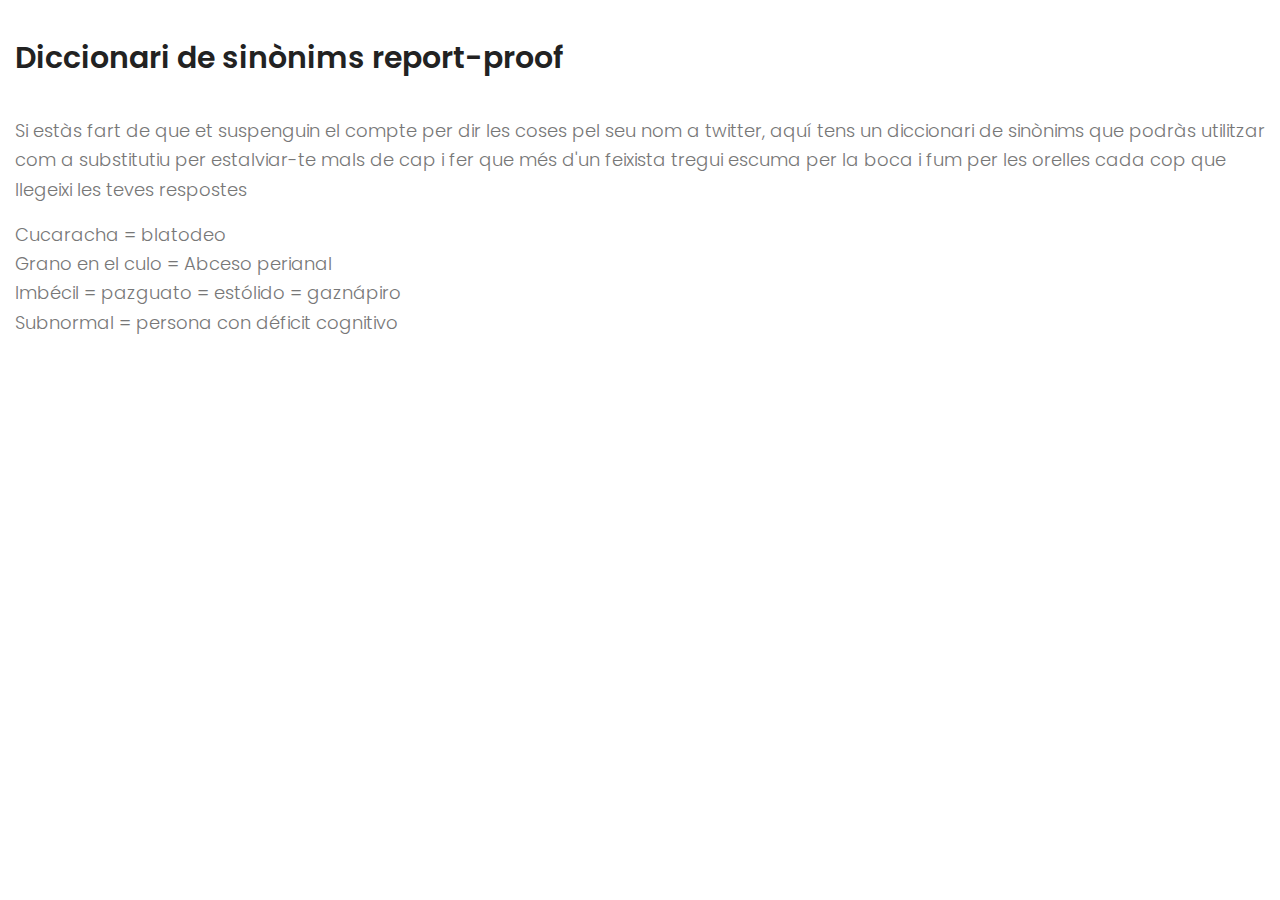
<file: sinonims-reports.html>
<!doctype html>
<html>
<head>


<meta charset="utf-8">

<title>Diccionari de sinònims report-proof | trollblocknet.cat</title>

	<link href="https://fonts.googleapis.com/css?family=Poppins:100,200,400,300,500,600,700" rel="stylesheet"> 
		<!--
		CSS
		============================================= -->
		<link rel="stylesheet" href="css/linearicons.css">
		<!--<link rel="stylesheet" href="css/owl.carousel.css">-->
		<link rel="stylesheet" href="css/font-awesome.min.css">
		<link rel="stylesheet" href="css/nice-select.css">			
		<link rel="stylesheet" href="css/magnific-popup.css">
		<link rel="stylesheet" href="css/bootstrap.css">
		<link rel="stylesheet" href="css/main.css">
		<link href='https://fonts.googleapis.com/css?family=Sofia' rel='stylesheet'>


</head>
	
<body>
	
	<div class="col-lg-12" id="llistes">
		<h2 class="about-title mb-40 mt-40">Diccionari de sinònims report-proof</h2> 
		<p>Si estàs fart de que et suspenguin el compte per dir les coses pel seu nom a twitter, aquí tens un diccionari de sinònims que podràs utilitzar com a substitutiu per estalviar-te mals de cap i fer que més d'un feixista tregui escuma per la boca i fum per les orelles cada cop que llegeixi les teves respostes</p>

		<ul>
			<li>Cucaracha = blatodeo</li>
			<li>Grano en el culo = Abceso perianal</li>
			<li>Imbécil = pazguato = estólido = gaznápiro</li>
			<li>Subnormal = persona con déficit cognitivo</li>
		</ul>
	</div>
</body>
</html>
</file>
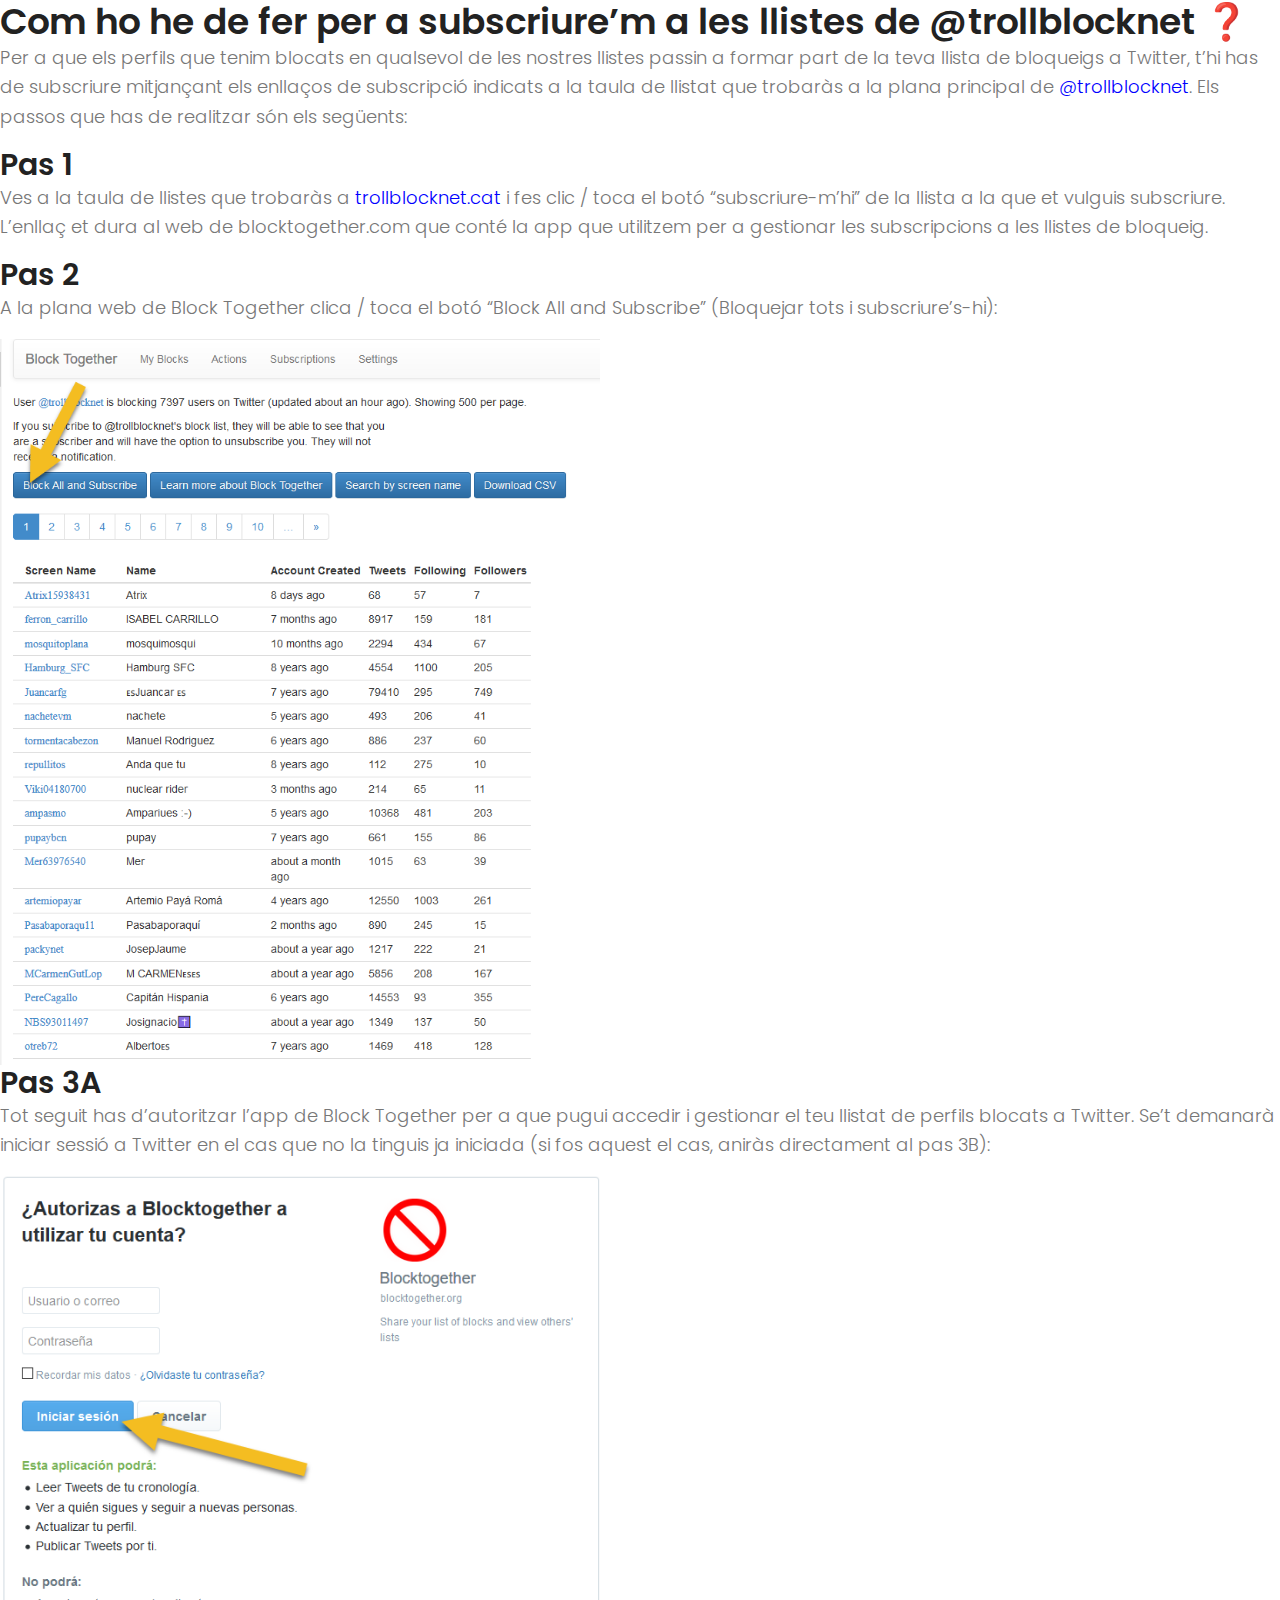
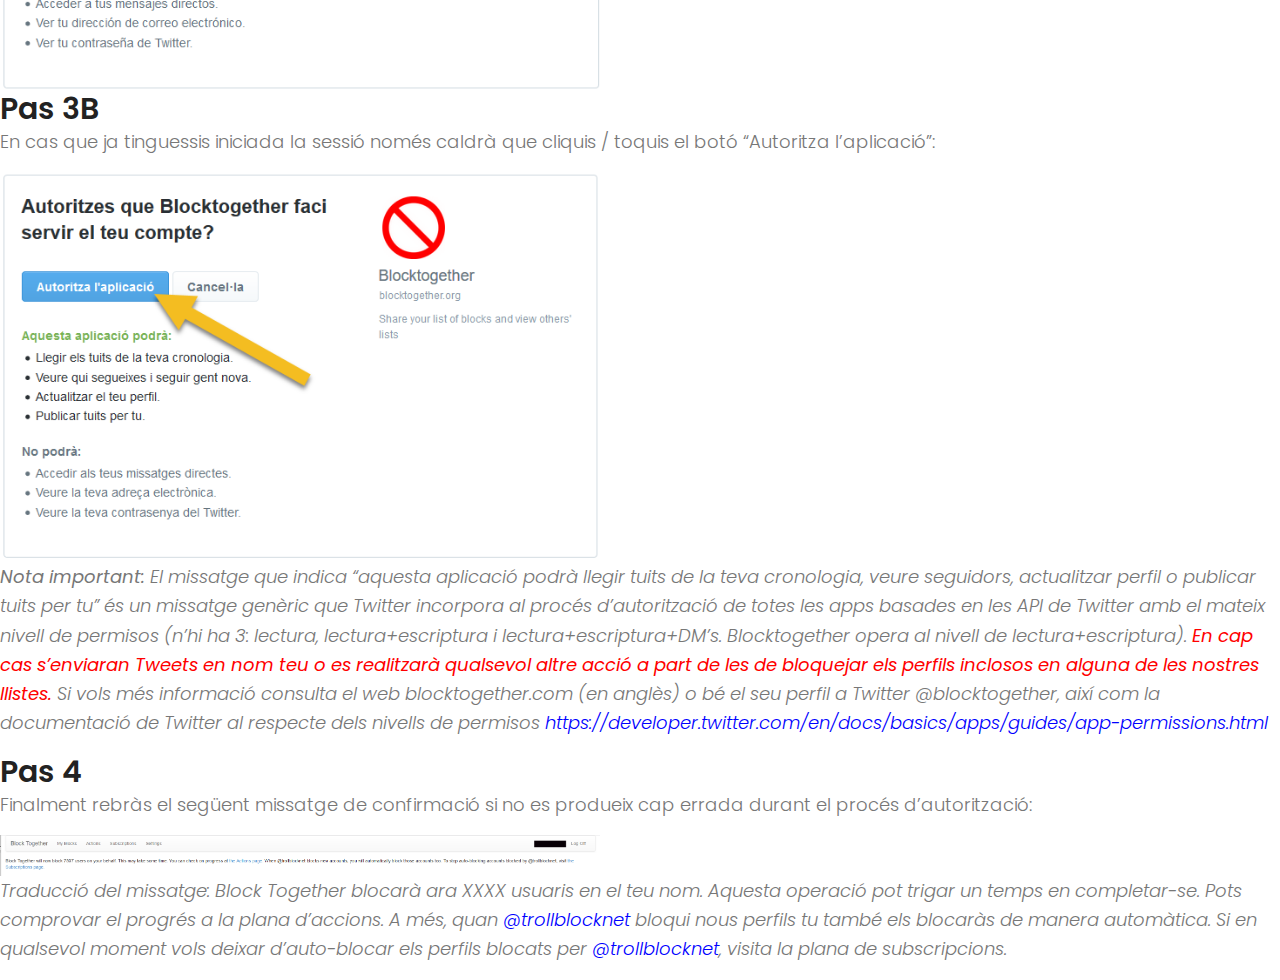
<file: tutorial-subscripcions.html>
<!doctype html>
<html>
<head>
<meta charset="utf-8">

	<link href="https://fonts.googleapis.com/css?family=Poppins:100,200,400,300,500,600,700" rel="stylesheet"> 
		<!--
		CSS
		============================================= -->
		<link rel="stylesheet" href="css/linearicons.css">
		<!--<link rel="stylesheet" href="css/owl.carousel.css">-->
		<link rel="stylesheet" href="css/font-awesome.min.css">
		<link rel="stylesheet" href="css/nice-select.css">			
		<link rel="stylesheet" href="css/magnific-popup.css">
		<link rel="stylesheet" href="css/bootstrap.css">
		<link rel="stylesheet" href="css/main.css">
		<link href='https://fonts.googleapis.com/css?family=Sofia' rel='stylesheet'>

<title>Tutorial de subscripció a les llistes | trollblocknet.cat</title>
</head>
	
<body>
	
	<h1>Com ho he de fer per a subscriure’m a les llistes de @trollblocknet ❓</h1>
	
	<p>Per a que els perfils que tenim blocats en qualsevol de les nostres llistes passin a formar part de la teva llista de bloqueigs a Twitter, t’hi has de subscriure mitjançant els enllaços de subscripció indicats a la taula de llistat que trobaràs a la plana principal de <a href="https://www.twitter.com/trollblocknet/" target="_blank">@trollblocknet</a>. Els passos que has de realitzar són els següents:</p>
	
	<h2>Pas 1</h2>
	
	<p>Ves a la taula de llistes que trobaràs a <a href="http://trollblocknet.cat" target="_blank">trollblocknet.cat</a> i fes clic / toca el botó “subscriure-m’hi” de la llista a la que et vulguis subscriure. L’enllaç et dura al web de blocktogether.com que conté la app que utilitzem per a gestionar les subscripcions a les llistes de bloqueig.</p>
	
	<h2>Pas 2</h2>
	
	<p>A la plana web de Block Together clica / toca el botó “Block All and Subscribe” (Bloquejar tots i subscriure’s-hi):</p>
	
	<img src="img/tuto1.png"  width="600" />
	
	<h2>Pas 3A</h2>
	
	<p>Tot seguit has d’autoritzar l’app de Block Together per a que pugui accedir i gestionar el teu llistat de perfils blocats a Twitter.  Se’t demanarà iniciar sessió a Twitter en el cas que no la tinguis ja iniciada (si fos aquest el cas, aniràs directament al pas 3B):</p>
	
	<img src="img/tuto2.png" width="600" />
	
	<h2>Pas 3B</h2>
	
	<p>En cas que ja tinguessis iniciada la sessió només caldrà que cliquis / toquis el botó “Autoritza l’aplicació”:</p>
	
	<img src="img/tuto3.png" width="600" />
	
	<p><em><strong>Nota important:</strong> El missatge que indica “aquesta aplicació podrà llegir tuits de la teva cronologia, veure seguidors, actualitzar perfil o publicar tuits per tu” és un missatge genèric que Twitter incorpora al procés d’autorització de totes les apps basades en les API de Twitter amb el mateix nivell de permisos (n’hi ha 3: lectura, lectura+escriptura i lectura+escriptura+DM’s. Blocktogether opera al nivell de lectura+escriptura). <strong style="color: red">En cap cas s’enviaran Tweets en nom teu o es realitzarà qualsevol altre acció a part de les de bloquejar els perfils inclosos en alguna de les nostres llistes.</strong> Si vols més informació consulta el web blocktogether.com (en anglès) o bé el seu perfil a Twitter @blocktogether, així com la documentació de Twitter al respecte dels nivells de permisos <a href="https://developer.twitter.com/en/docs/basics/apps/guides/app-permissions.html" target="_blank">https://developer.twitter.com/en/docs/basics/apps/guides/app-permissions.html</a></em></p>
	
	<h2>Pas 4</h2>
	
	<p>Finalment rebràs el següent missatge de confirmació si no es produeix cap errada durant el procés d’autorització:</p>

	<img src="img/tuto4.png" width="600" />
	
	<p><em>Traducció del missatge: Block Together blocarà ara XXXX usuaris en el teu nom. Aquesta operació pot trigar un temps en completar-se. Pots comprovar el progrés a la plana d’accions. A més, quan <a href="https://www.twitter.com/trollblocknet/" target="_blank">@trollblocknet</a> bloqui nous perfils tu també els blocaràs de manera automàtica. Si en qualsevol moment vols deixar d’auto-blocar els perfils blocats per <a href="https://www.twitter.com/trollblocknet/" target="_blank">@trollblocknet</a>, visita la plana de subscripcions.</em></p>
	
</body>
</html>
</file>
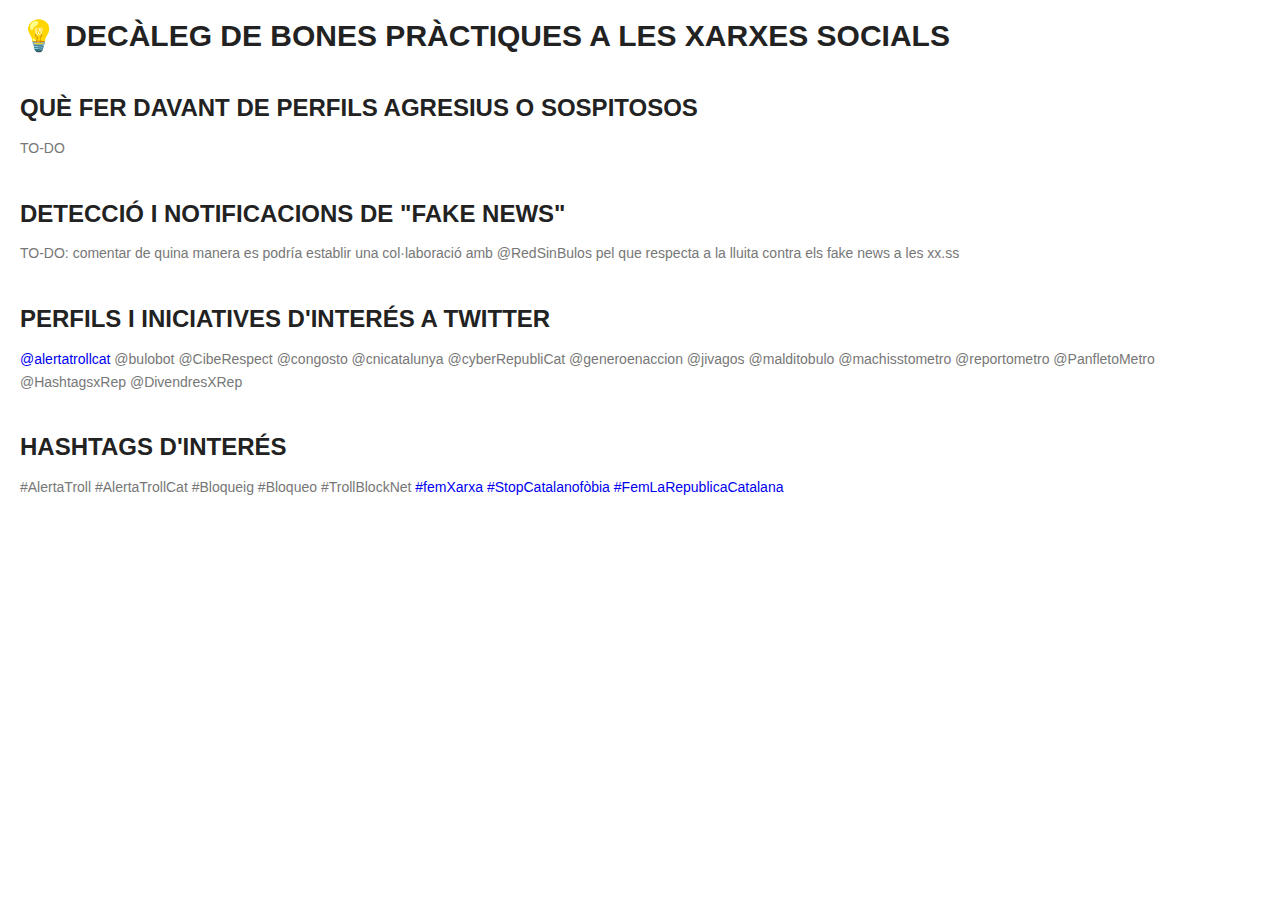
<file: app/bones-practiques.html>
<!DOCTYPE html>
<html lang="es-ES" prefix="og: http://ogp.me/ns#">
<head>
	<meta charset="UTF-8"/>
	<meta name="viewport" content="width=device-width, initial-scale=1, maximum-scale=1, user-scalable=no">
	
	<title>Troll-Block Network | FAQ</title>

<link rel="stylesheet" href="../css/app.css">
<link rel="canonical" href="http://trollblocknet.cat/" />
<meta property="og:locale" content="es_ES" />
<meta property="og:type" content="website" />
<meta property="og:title" content="Troll-Block Network - trollblocknet.cat" />
<meta property="og:url" content="http://trollblocknet.cat/" />
<meta property="og:site_name" content="trollblocknet.cat" />
<meta name="twitter:card" content="summary_large_image" />
<meta name="twitter:title" content="Troll-Block Network - trollblocknet.cat" />

</head>
<body>
<section>
<!-- Start Generic Area -->
		<section class="about-generic-area section-gap">
			<div class="container border-top-generic">
				<div class="row">
					<div class="col-md-12">
						<div class="img-text">
							<!--<img src="img/a.jpg" alt="" class="img-fluid float-left mb-20">	-->			 						
					<div class="col-md-12 mb-10">
						<div class="img-text">
						<class="about-title "><h2>💡 DECÀLEG DE BONES PRÀCTIQUES A LES XARXES SOCIALS</h2>
						
						<h3 class="about-title mb-10 mt-40">QUÈ FER DAVANT DE PERFILS AGRESIUS O SOSPITOSOS</h3>
						
						<p>TO-DO</p>
						
						<h3 class="about-title mb-10 mt-40">DETECCIÓ I NOTIFICACIONS DE "FAKE NEWS"</h3>
						
						<p> TO-DO: comentar de quina manera es podría establir una col·laboració amb @RedSinBulos pel que respecta a la lluita contra els fake
						news a les xx.ss<p>
						
						<h3 class="about-title mb-10 mt-40">PERFILS I INICIATIVES D'INTERÉS A TWITTER</h3>
						
						<p>
						<a target="blank_" href="https://www.twitter.com/alertatrollcat">@alertatrollcat</a>
						@bulobot 
						@CibeRespect 
						@congosto 
						@cnicatalunya 
						@cyberRepubliCat 
						@generoenaccion 
						@jivagos 
						@malditobulo 
						@machisstometro 
						@reportometro 
						@PanfletoMetro 
						@HashtagsxRep 
						@DivendresXRep
						</p>
			
						</div>
						
						<div class="img-text">
						
						<h3 class="about-title mb-10 mt-40">HASHTAGS D'INTERÉS</h3>
						
						 <p>#AlertaTroll #AlertaTrollCat #Bloqueig #Bloqueo #TrollBlockNet <a href="https://twitter.com/hashtag/FemXarxa">#femXarxa</a> <a href="https://twitter.com/hashtag/StopCatalanoFobia">#StopCatalanofòbia</a> <a href="https://twitter.com/hashtag/FemLaRepublicaCatalana">#FemLaRepublicaCatalana</a></p>
						
						</div>
					</div>
					<div class="col-md-12">
						
					</div>
				</div>
			</div>
		</section>
		<!-- End Generic Start -->	



		
</body>
</html>
</file>
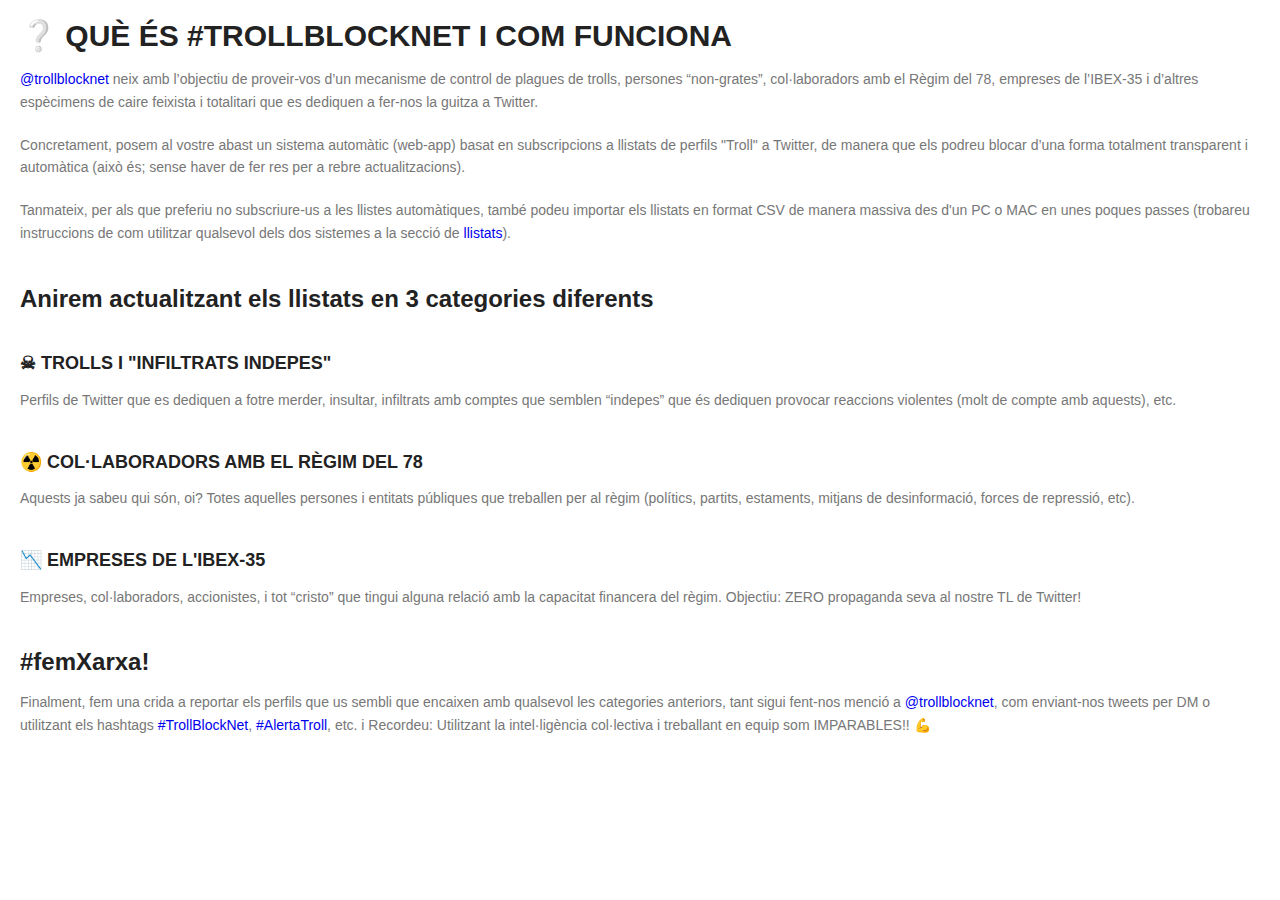
<file: app/faq.html>
<!DOCTYPE html>
<html lang="es-ES" prefix="og: http://ogp.me/ns#">
<head>
	<meta charset="UTF-8"/>
	<meta name="viewport" content="width=device-width, initial-scale=1, maximum-scale=1, user-scalable=no">
	
	<title>Troll-Block Network | FAQ</title>

<link rel="stylesheet" href="../css/app.css">
<link rel="canonical" href="http://trollblocknet.cat/" />
<meta property="og:locale" content="es_ES" />
<meta property="og:type" content="website" />
<meta property="og:title" content="Troll-Block Network - trollblocknet.cat" />
<meta property="og:url" content="http://trollblocknet.cat/" />
<meta property="og:site_name" content="trollblocknet.cat" />
<meta name="twitter:card" content="summary_large_image" />
<meta name="twitter:title" content="Troll-Block Network - trollblocknet.cat" />

</head>
<body>
<section>
<!-- Start Generic Area -->
		<section class="about-generic-area section-gap">
			<div class="container border-top-generic">
				<div class="row">
					<div class="col-md-12">
						<div class="img-text">
							<!--<img src="img/a.jpg" alt="" class="img-fluid float-left mb-20">	-->			 
							<h2 class="about-title mb-10">❔ QUÈ ÉS #TROLLBLOCKNET I COM FUNCIONA</h2>
							
							<p><a href="https://twitter.com/trollblocknet">@trollblocknet</a> neix amb l’objectiu de proveir-vos d’un mecanisme de 
							  control de plagues de trolls, persones “non-grates”, col·laboradors amb el Règim del 78, empreses de l’IBEX-35 i d’altres espècimens de caire feixista i totalitari 
							  que es dediquen a fer-nos la guitza a Twitter.</p> 

							<p>Concretament, posem al vostre abast un sistema automàtic (web-app) basat en subscripcions a llistats de perfils "Troll" 
							  a Twitter, de manera que els podreu blocar d’una forma totalment transparent i automàtica (això és; sense haver de fer res per a rebre actualitzacions).</p>

							<p>Tanmateix, per als que preferiu no subscriure-us a les llistes automàtiques, també podeu importar els llistats en format CSV de manera massiva des d'un PC o MAC en unes poques passes (trobareu instruccions de com utilitzar qualsevol dels dos sistemes a la secció de <a href="llistes">llistats</a>).</p>
							
							<h3 class="about-title mb-10 mt-40">Anirem actualitzant els llistats en 3 categories diferents</h3>
							
							<h4 class="about-title mb-10 mt-40">☠ TROLLS I "INFILTRATS INDEPES"</h4>
							<p>Perfils de Twitter que es dediquen a fotre merder, insultar, infiltrats amb comptes que semblen “indepes” que és dediquen provocar reaccions violentes (molt de compte amb aquests), etc.</p>

							<h4 class="about-title mb-10 mt-40">☢️ COL·LABORADORS AMB EL RÈGIM DEL 78</h4>
							<p>Aquests ja sabeu qui són, oi? Totes aquelles persones i entitats públiques que treballen per al règim (polítics, partits, estaments, mitjans de desinformació, forces de repressió, etc).</p>

							<h4 class="about-title mb-10 mt-40">📉 EMPRESES DE L'IBEX-35</h4>
							<p>Empreses, col·laboradors, accionistes, i tot “cristo” que tingui alguna relació amb la capacitat financera del règim. Objectiu: ZERO propaganda seva al nostre TL de Twitter!</p>

							<h3 class="about-title mb-10 mt-40">#femXarxa!</h3>

							<p>Finalment, fem una crida a reportar els perfils que us sembli que encaixen amb qualsevol les categories anteriors, tant sigui fent-nos menció a <a href="https://twitter.com/trollblocknet">@trollblocknet</a>, com enviant-nos tweets per DM o utilitzant els hashtags <a href="https://twitter.com/hashtag/TrollBlockNet">#TrollBlockNet</a>, <a href="https://twitter.com/hashtag/AlertaTroll">#AlertaTroll</a>, etc. i Recordeu: <strong>Utilitzant la intel·ligència col·lectiva i treballant en equip som IMPARABLES!!</strong> 💪</p>

 						</div>
					</div>					
				</div>
			</div>
		</section>
		<!-- End Generic Start -->		
</body>
</html>
</file>
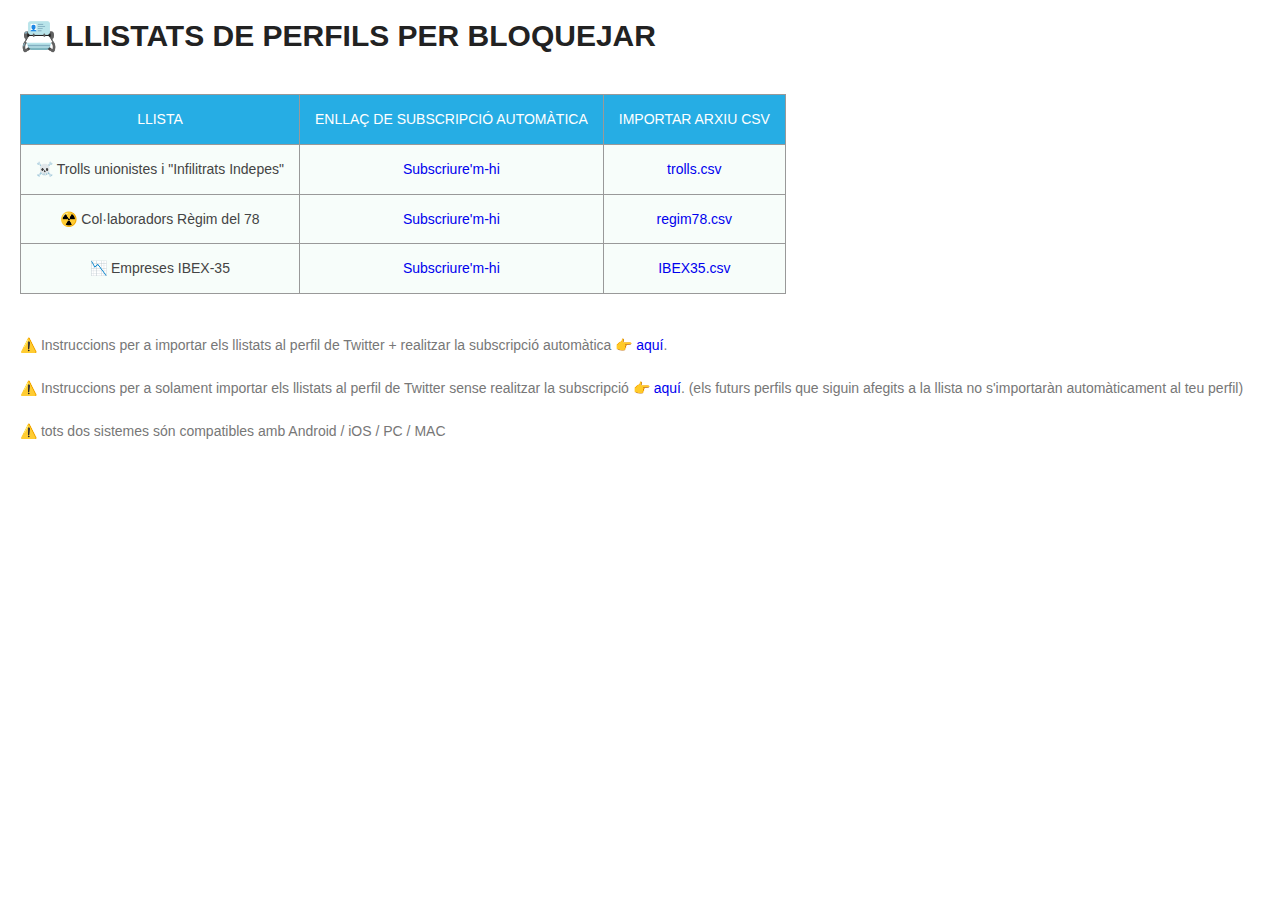
<file: app/llistats.html>
<!DOCTYPE html>
<html lang="es-ES" prefix="og: http://ogp.me/ns#">
<head>
	<meta charset="UTF-8"/>
	<meta name="viewport" content="width=device-width, initial-scale=1, maximum-scale=1, user-scalable=no">
	
	<title>Troll-Block Network | FAQ</title>

<link rel="stylesheet" href="../css/app.css">
<link rel="canonical" href="http://trollblocknet.cat/" />
<meta property="og:locale" content="es_ES" />
<meta property="og:type" content="website" />
<meta property="og:title" content="Troll-Block Network - trollblocknet.cat" />
<meta property="og:url" content="http://trollblocknet.cat/" />
<meta property="og:site_name" content="trollblocknet.cat" />
<meta name="twitter:card" content="summary_large_image" />
<meta name="twitter:title" content="Troll-Block Network - trollblocknet.cat" />

</head>
<body>
<section>
<!-- Start Generic Area -->
		<section class="about-generic-area section-gap">
			<div class="container border-top-generic">
				<div class="row">
					<div class="col-lg-12" id="llistes">
						<h2 class="about-title mb-40">📇 LLISTATS DE PERFILS PER BLOQUEJAR</h2>  
						<table class="tg mb-40">
						  <tr>
							<th class="">LLISTA</th>
							<th class="">ENLLAÇ DE SUBSCRIPCIÓ AUTOMÀTICA</th>
							<th class="">IMPORTAR ARXIU CSV</th>
						  </tr>
						  <tr>
							<td class="">☠️ Trolls unionistes i "Infilitrats Indepes"</td>      
							<td class=""><a target="blank_" href="https://tinyurl.com/trollblocknet">Subscriure'm-hi</a></td>
							<td class=""><a target="blank_" href="http://trollblocknet.cat/llistes/trolls.csv">trolls.csv</a></td>
						  </tr>
						  <tr>
							<td class="">☢️ Col·laboradors Règim del 78</td>        
							<td class=""><a target="blank_" href="https://tinyurl.com/xusmablocknet">Subscriure'm-hi</a></td>
							<td class=""><a target="blank_" href="http://trollblocknet.cat/llistes/regim78.csv">regim78.csv</a></td>
						  </tr>
						  <tr>
							<td class="">📉 Empreses IBEX-35</td>        
							<td class=""><a target="blank_" href="https://tinyurl.com/ibexblocknet">Subscriure'm-hi</a></td>
							<td class=""><a target="blank_" href="http://trollblocknet.cat/llistes/IBEX35.csv">IBEX35.csv</a></td> 
						  </tr>
						</table>
					</div>
					<div class="col-lg-12">
						<p>⚠️ Instruccions per a importar els llistats al perfil de Twitter + realitzar la subscripció automàtica 👉 <a href="#">aquí</a>.</p>
						
						<p>⚠️ Instruccions per a solament importar els llistats al perfil de Twitter sense realitzar la subscripció 👉 <a href="#">aquí</a>.
						(els futurs perfils que siguin afegits a la llista no s'importaràn automàticament al teu perfil)</p>
						
						<p>⚠️ tots dos sistemes són compatibles amb Android / iOS / PC / MAC</p>
					</div>				
				</div>
			</div>
		</section>
		
		
		
		<!--<section class="about-generic-area section-gap">
			<div class="container border-top-generic">
				<div class="row">
					<div class="col-lg-12">
					<p style="align:center">POWERED BY: <br>
					[TROLMUT.CAT LOGO] | [BLOCKTOGETHER.COM LOGO]</p>

					</div>
					
				</div>
			</div>
		</section>-->
		<!-- End Generic Start -->		
</body>
</html>
</file>
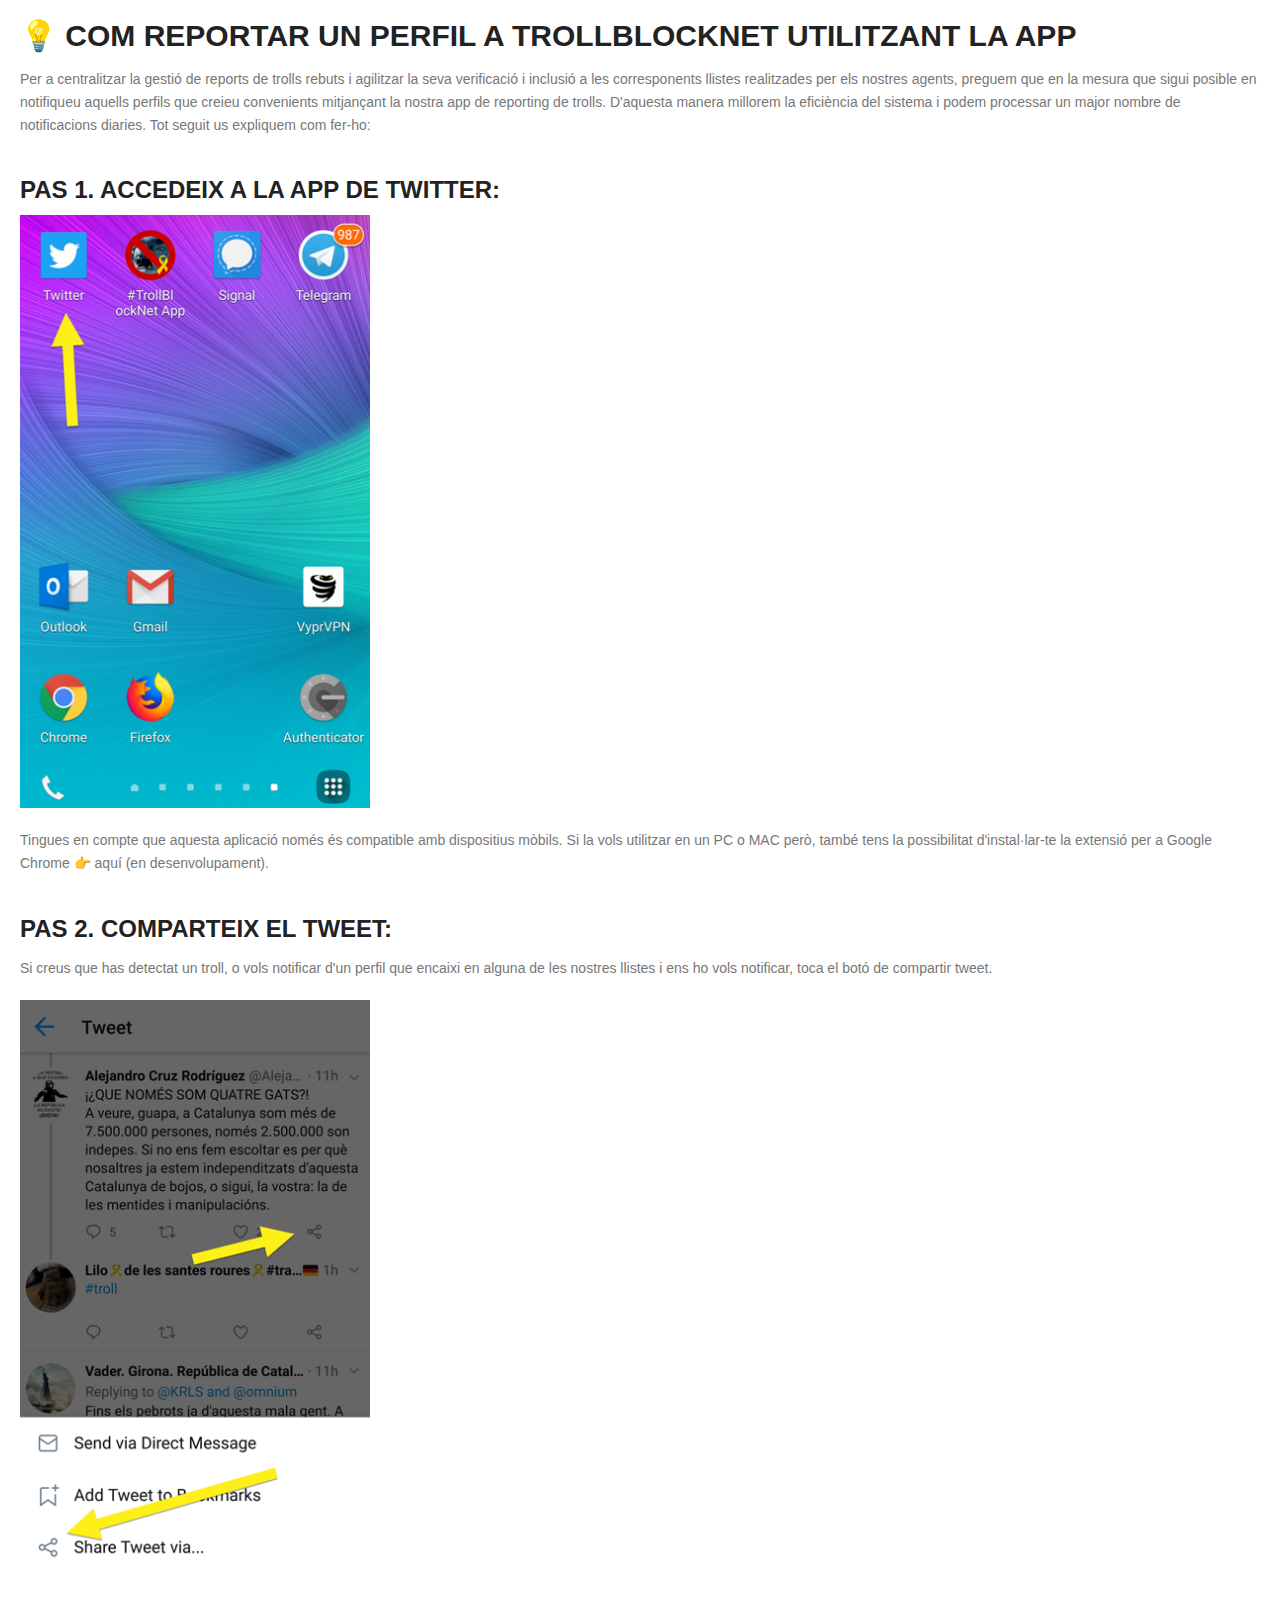
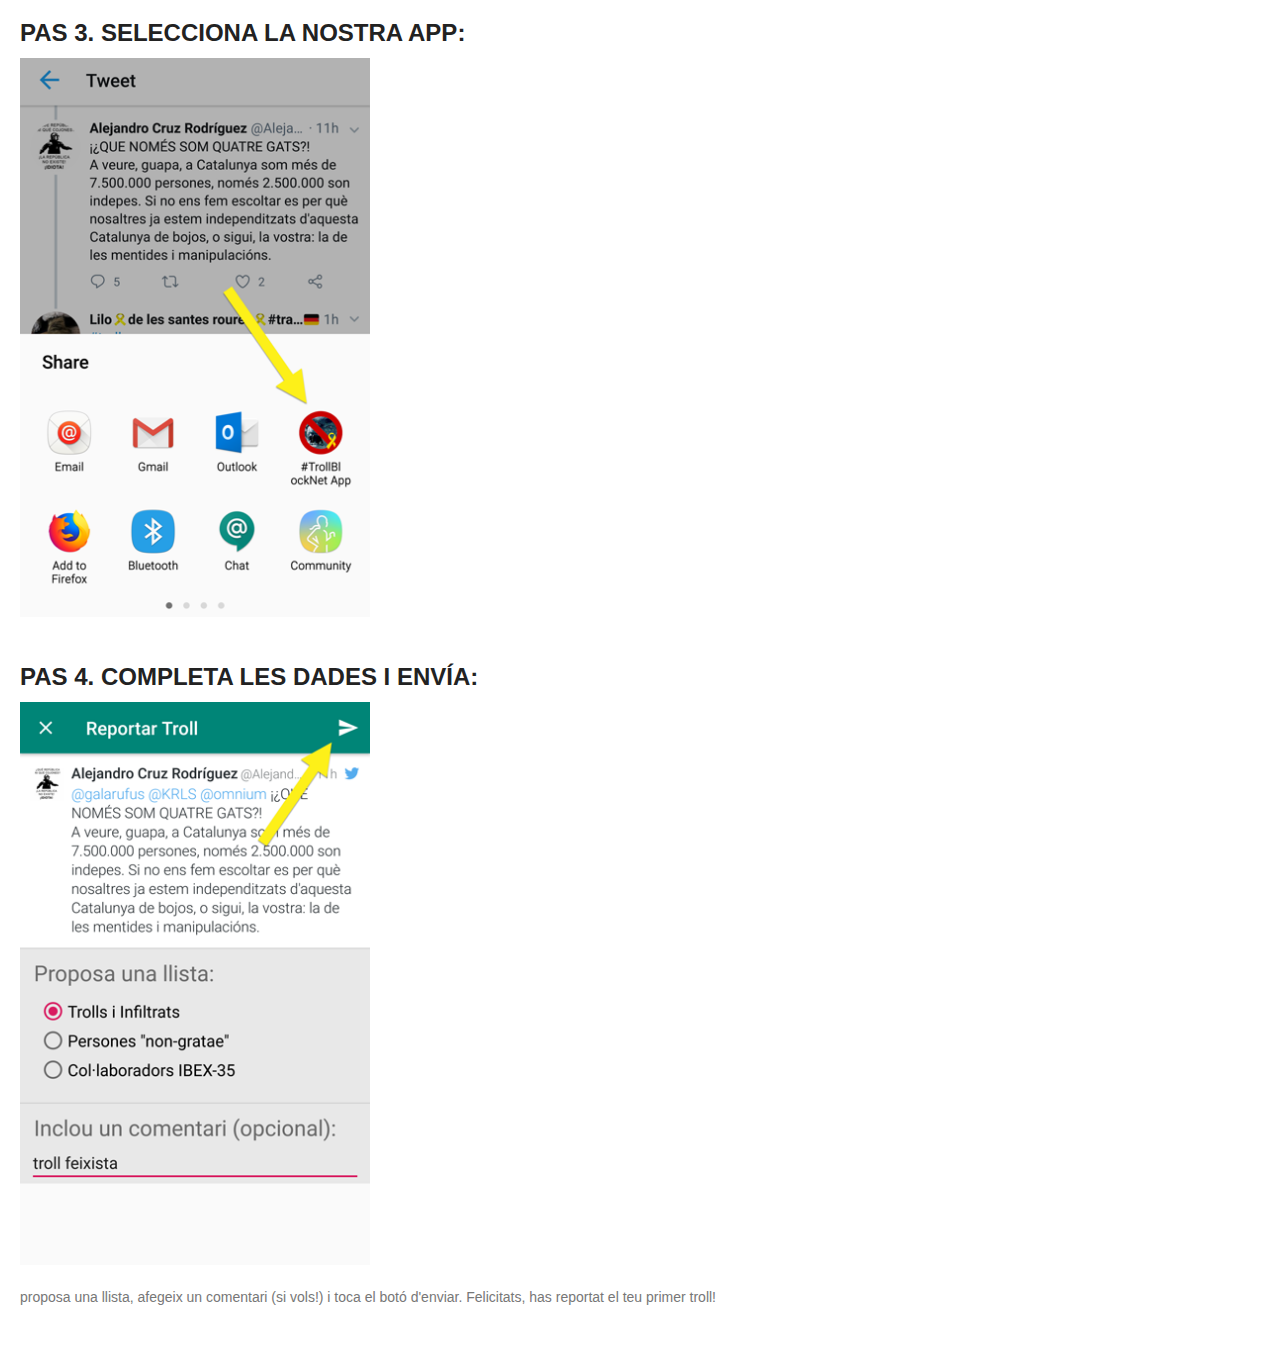
<file: app/reportar.html>
<!DOCTYPE html>
<html lang="es-ES" prefix="og: http://ogp.me/ns#">
<head>
	<meta charset="UTF-8"/>
	<meta name="viewport" content="width=device-width, initial-scale=1, maximum-scale=1, user-scalable=no">
	
	<title>Troll-Block Network | Reportar Perfils</title>

<link rel="stylesheet" href="../css/app.css">
<link rel="canonical" href="http://trollblocknet.cat/" />
<meta property="og:locale" content="es_ES" />
<meta property="og:type" content="website" />
<meta property="og:title" content="Troll-Block Network - trollblocknet.cat" />
<meta property="og:url" content="http://trollblocknet.cat/" />
<meta property="og:site_name" content="trollblocknet.cat" />
<meta name="twitter:card" content="summary_large_image" />
<meta name="twitter:title" content="Troll-Block Network - trollblocknet.cat" />

</head>
<body>
<section>
<!-- Start Generic Area -->
		<section class="about-generic-area section-gap">
			<div class="container border-top-generic">
				<div class="row">
					<div class="col-md-12">
						<div class="img-text">
							<!--<img src="img/a.jpg" alt="" class="img-fluid float-left mb-20">	-->			 						
					<div class="col-md-12 mb-10">
						<div class="img-text">
						<h2>💡 COM REPORTAR UN PERFIL A TROLLBLOCKNET UTILITZANT LA APP</h2>
						<p>Per a  centralitzar la gestió de reports de trolls rebuts i agilitzar la seva verificació i inclusió a les corresponents llistes
realitzades per els nostres agents, preguem que en la mesura que sigui posible en notifiqueu aquells perfils que creieu convenients mitjançant la nostra app 
de reporting de trolls. D'aquesta manera millorem la eficiència del sistema i podem processar un major nombre de notificacions diaries. Tot seguit us expliquem 
com fer-ho:</p>
						<h3 class="about-title mb-10 mt-40">PAS 1. ACCEDEIX A LA APP DE TWITTER:</h3>
						<img class="report_instructions_images" src="../img/instruccions/reportar_tweet_1.png">
						<p>Tingues en compte que aquesta aplicació només és compatible amb dispositius mòbils. Si la vols utilitzar en un PC o MAC però, 
						també tens la possibilitat d'instal·lar-te la extensió per a Google Chrome 👉 aquí (en desenvolupament).</p>
						
						<h3 class="about-title mb-10 mt-40">PAS 2. COMPARTEIX EL TWEET:</h3>

						<p>Si creus que has detectat un troll, o vols notificar d'un perfil que encaixi en alguna de les nostres 
						llistes i ens ho vols notificar, toca el botó de compartir tweet.</p>

						<img class="report_instructions_images" src="../img/instruccions/reportar_tweet_2.png">
						
						<h3 class="about-title mb-10 mt-40">PAS 3. SELECCIONA LA NOSTRA APP:</h3>
						
						<img class="report_instructions_images" src="../img/instruccions/reportar_tweet_3.png">
						
						<h3 class="about-title mb-10 mt-40">PAS 4. COMPLETA LES DADES I ENVÍA:</h3>
						
						<img class="report_instructions_images" src="../img/instruccions/reportar_tweet_4.png">	
						
						<p>proposa una llista, afegeix un comentari (si vols!) i toca el botó d'enviar. Felicitats, has reportat el teu primer troll!</p>
						
					</div>
					<div class="col-md-12">
						
					</div>
				</div>
			</div>
		</section>
		<!-- End Generic Start -->	



		
</body>
</html>
</file>
<file: css/linearicons.css>
@font-face {
	font-family: 'Linearicons-Free';
	src:url('../fonts/Linearicons-Free.eot?w118d');
	src:url('../fonts/Linearicons-Free.eot?#iefixw118d') format('embedded-opentype'),
		url('../fonts/Linearicons-Free.woff2?w118d') format('woff2'),
		url('../fonts/Linearicons-Free.woff?w118d') format('woff'),
		url('../fonts/Linearicons-Free.ttf?w118d') format('truetype'),
		url('../fonts/Linearicons-Free.svg?w118d#Linearicons-Free') format('svg');
	font-weight: normal;
	font-style: normal;
}

.lnr {
	font-family: 'Linearicons-Free';
	speak: none;
	font-style: normal;
	font-weight: normal;
	font-variant: normal;
	text-transform: none;
	line-height: 1;

	/* Better Font Rendering =========== */
	-webkit-font-smoothing: antialiased;
	-moz-osx-font-smoothing: grayscale;
}

.lnr-home:before {
	content: "\e800";
}
.lnr-apartment:before {
	content: "\e801";
}
.lnr-pencil:before {
	content: "\e802";
}
.lnr-magic-wand:before {
	content: "\e803";
}
.lnr-drop:before {
	content: "\e804";
}
.lnr-lighter:before {
	content: "\e805";
}
.lnr-poop:before {
	content: "\e806";
}
.lnr-sun:before {
	content: "\e807";
}
.lnr-moon:before {
	content: "\e808";
}
.lnr-cloud:before {
	content: "\e809";
}
.lnr-cloud-upload:before {
	content: "\e80a";
}
.lnr-cloud-download:before {
	content: "\e80b";
}
.lnr-cloud-sync:before {
	content: "\e80c";
}
.lnr-cloud-check:before {
	content: "\e80d";
}
.lnr-database:before {
	content: "\e80e";
}
.lnr-lock:before {
	content: "\e80f";
}
.lnr-cog:before {
	content: "\e810";
}
.lnr-trash:before {
	content: "\e811";
}
.lnr-dice:before {
	content: "\e812";
}
.lnr-heart:before {
	content: "\e813";
}
.lnr-star:before {
	content: "\e814";
}
.lnr-star-half:before {
	content: "\e815";
}
.lnr-star-empty:before {
	content: "\e816";
}
.lnr-flag:before {
	content: "\e817";
}
.lnr-envelope:before {
	content: "\e818";
}
.lnr-paperclip:before {
	content: "\e819";
}
.lnr-inbox:before {
	content: "\e81a";
}
.lnr-eye:before {
	content: "\e81b";
}
.lnr-printer:before {
	content: "\e81c";
}
.lnr-file-empty:before {
	content: "\e81d";
}
.lnr-file-add:before {
	content: "\e81e";
}
.lnr-enter:before {
	content: "\e81f";
}
.lnr-exit:before {
	content: "\e820";
}
.lnr-graduation-hat:before {
	content: "\e821";
}
.lnr-license:before {
	content: "\e822";
}
.lnr-music-note:before {
	content: "\e823";
}
.lnr-film-play:before {
	content: "\e824";
}
.lnr-camera-video:before {
	content: "\e825";
}
.lnr-camera:before {
	content: "\e826";
}
.lnr-picture:before {
	content: "\e827";
}
.lnr-book:before {
	content: "\e828";
}
.lnr-bookmark:before {
	content: "\e829";
}
.lnr-user:before {
	content: "\e82a";
}
.lnr-users:before {
	content: "\e82b";
}
.lnr-shirt:before {
	content: "\e82c";
}
.lnr-store:before {
	content: "\e82d";
}
.lnr-cart:before {
	content: "\e82e";
}
.lnr-tag:before {
	content: "\e82f";
}
.lnr-phone-handset:before {
	content: "\e830";
}
.lnr-phone:before {
	content: "\e831";
}
.lnr-pushpin:before {
	content: "\e832";
}
.lnr-map-marker:before {
	content: "\e833";
}
.lnr-map:before {
	content: "\e834";
}
.lnr-location:before {
	content: "\e835";
}
.lnr-calendar-full:before {
	content: "\e836";
}
.lnr-keyboard:before {
	content: "\e837";
}
.lnr-spell-check:before {
	content: "\e838";
}
.lnr-screen:before {
	content: "\e839";
}
.lnr-smartphone:before {
	content: "\e83a";
}
.lnr-tablet:before {
	content: "\e83b";
}
.lnr-laptop:before {
	content: "\e83c";
}
.lnr-laptop-phone:before {
	content: "\e83d";
}
.lnr-power-switch:before {
	content: "\e83e";
}
.lnr-bubble:before {
	content: "\e83f";
}
.lnr-heart-pulse:before {
	content: "\e840";
}
.lnr-construction:before {
	content: "\e841";
}
.lnr-pie-chart:before {
	content: "\e842";
}
.lnr-chart-bars:before {
	content: "\e843";
}
.lnr-gift:before {
	content: "\e844";
}
.lnr-diamond:before {
	content: "\e845";
}
.lnr-linearicons:before {
	content: "\e846";
}
.lnr-dinner:before {
	content: "\e847";
}
.lnr-coffee-cup:before {
	content: "\e848";
}
.lnr-leaf:before {
	content: "\e849";
}
.lnr-paw:before {
	content: "\e84a";
}
.lnr-rocket:before {
	content: "\e84b";
}
.lnr-briefcase:before {
	content: "\e84c";
}
.lnr-bus:before {
	content: "\e84d";
}
.lnr-car:before {
	content: "\e84e";
}
.lnr-train:before {
	content: "\e84f";
}
.lnr-bicycle:before {
	content: "\e850";
}
.lnr-wheelchair:before {
	content: "\e851";
}
.lnr-select:before {
	content: "\e852";
}
.lnr-earth:before {
	content: "\e853";
}
.lnr-smile:before {
	content: "\e854";
}
.lnr-sad:before {
	content: "\e855";
}
.lnr-neutral:before {
	content: "\e856";
}
.lnr-mustache:before {
	content: "\e857";
}
.lnr-alarm:before {
	content: "\e858";
}
.lnr-bullhorn:before {
	content: "\e859";
}
.lnr-volume-high:before {
	content: "\e85a";
}
.lnr-volume-medium:before {
	content: "\e85b";
}
.lnr-volume-low:before {
	content: "\e85c";
}
.lnr-volume:before {
	content: "\e85d";
}
.lnr-mic:before {
	content: "\e85e";
}
.lnr-hourglass:before {
	content: "\e85f";
}
.lnr-undo:before {
	content: "\e860";
}
.lnr-redo:before {
	content: "\e861";
}
.lnr-sync:before {
	content: "\e862";
}
.lnr-history:before {
	content: "\e863";
}
.lnr-clock:before {
	content: "\e864";
}
.lnr-download:before {
	content: "\e865";
}
.lnr-upload:before {
	content: "\e866";
}
.lnr-enter-down:before {
	content: "\e867";
}
.lnr-exit-up:before {
	content: "\e868";
}
.lnr-bug:before {
	content: "\e869";
}
.lnr-code:before {
	content: "\e86a";
}
.lnr-link:before {
	content: "\e86b";
}
.lnr-unlink:before {
	content: "\e86c";
}
.lnr-thumbs-up:before {
	content: "\e86d";
}
.lnr-thumbs-down:before {
	content: "\e86e";
}
.lnr-magnifier:before {
	content: "\e86f";
}
.lnr-cross:before {
	content: "\e870";
}
.lnr-menu:before {
	content: "\e871";
}
.lnr-list:before {
	content: "\e872";
}
.lnr-chevron-up:before {
	content: "\e873";
}
.lnr-chevron-down:before {
	content: "\e874";
}
.lnr-chevron-left:before {
	content: "\e875";
}
.lnr-chevron-right:before {
	content: "\e876";
}
.lnr-arrow-up:before {
	content: "\e877";
}
.lnr-arrow-down:before {
	content: "\e878";
}
.lnr-arrow-left:before {
	content: "\e879";
}
.lnr-arrow-right:before {
	content: "\e87a";
}
.lnr-move:before {
	content: "\e87b";
}
.lnr-warning:before {
	content: "\e87c";
}
.lnr-question-circle:before {
	content: "\e87d";
}
.lnr-menu-circle:before {
	content: "\e87e";
}
.lnr-checkmark-circle:before {
	content: "\e87f";
}
.lnr-cross-circle:before {
	content: "\e880";
}
.lnr-plus-circle:before {
	content: "\e881";
}
.lnr-circle-minus:before {
	content: "\e882";
}
.lnr-arrow-up-circle:before {
	content: "\e883";
}
.lnr-arrow-down-circle:before {
	content: "\e884";
}
.lnr-arrow-left-circle:before {
	content: "\e885";
}
.lnr-arrow-right-circle:before {
	content: "\e886";
}
.lnr-chevron-up-circle:before {
	content: "\e887";
}
.lnr-chevron-down-circle:before {
	content: "\e888";
}
.lnr-chevron-left-circle:before {
	content: "\e889";
}
.lnr-chevron-right-circle:before {
	content: "\e88a";
}
.lnr-crop:before {
	content: "\e88b";
}
.lnr-frame-expand:before {
	content: "\e88c";
}
.lnr-frame-contract:before {
	content: "\e88d";
}
.lnr-layers:before {
	content: "\e88e";
}
.lnr-funnel:before {
	content: "\e88f";
}
.lnr-text-format:before {
	content: "\e890";
}
.lnr-text-format-remove:before {
	content: "\e891";
}
.lnr-text-size:before {
	content: "\e892";
}
.lnr-bold:before {
	content: "\e893";
}
.lnr-italic:before {
	content: "\e894";
}
.lnr-underline:before {
	content: "\e895";
}
.lnr-strikethrough:before {
	content: "\e896";
}
.lnr-highlight:before {
	content: "\e897";
}
.lnr-text-align-left:before {
	content: "\e898";
}
.lnr-text-align-center:before {
	content: "\e899";
}
.lnr-text-align-right:before {
	content: "\e89a";
}
.lnr-text-align-justify:before {
	content: "\e89b";
}
.lnr-line-spacing:before {
	content: "\e89c";
}
.lnr-indent-increase:before {
	content: "\e89d";
}
.lnr-indent-decrease:before {
	content: "\e89e";
}
.lnr-pilcrow:before {
	content: "\e89f";
}
.lnr-direction-ltr:before {
	content: "\e8a0";
}
.lnr-direction-rtl:before {
	content: "\e8a1";
}
.lnr-page-break:before {
	content: "\e8a2";
}
.lnr-sort-alpha-asc:before {
	content: "\e8a3";
}
.lnr-sort-amount-asc:before {
	content: "\e8a4";
}
.lnr-hand:before {
	content: "\e8a5";
}
.lnr-pointer-up:before {
	content: "\e8a6";
}
.lnr-pointer-right:before {
	content: "\e8a7";
}
.lnr-pointer-down:before {
	content: "\e8a8";
}
.lnr-pointer-left:before {
	content: "\e8a9";
}
</file>
<file: css/nice-select.css>
.nice-select {
  -webkit-tap-highlight-color: transparent;
  background-color: #fff;
  border-radius: 5px;
  border: solid 1px #e8e8e8;
  box-sizing: border-box;
  clear: both;
  cursor: pointer;
  display: block;
  float: left;
  font-family: inherit;
  font-size: 14px;
  font-weight: normal;
  height: 42px;
  line-height: 40px;
  outline: none;
  padding-left: 18px;
  padding-right: 30px;
  position: relative;
  text-align: left !important;
  -webkit-transition: all 0.2s ease-in-out;
  transition: all 0.2s ease-in-out;
  -webkit-user-select: none;
     -moz-user-select: none;
      -ms-user-select: none;
          user-select: none;
  white-space: nowrap;
  width: auto; }
  .nice-select:hover {
    border-color: #dbdbdb; }
  .nice-select:active, .nice-select.open, .nice-select:focus {
    border-color: #999; }
  .nice-select:after {
    border-bottom: 2px solid #999;
    border-right: 2px solid #999;
    content: '';
    display: block;
    height: 5px;
    margin-top: -4px;
    pointer-events: none;
    position: absolute;
    right: 12px;
    top: 50%;
    -webkit-transform-origin: 66% 66%;
        -ms-transform-origin: 66% 66%;
            transform-origin: 66% 66%;
    -webkit-transform: rotate(45deg);
        -ms-transform: rotate(45deg);
            transform: rotate(45deg);
    -webkit-transition: all 0.15s ease-in-out;
    transition: all 0.15s ease-in-out;
    width: 5px; }
  .nice-select.open:after {
    -webkit-transform: rotate(-135deg);
        -ms-transform: rotate(-135deg);
            transform: rotate(-135deg); }
  .nice-select.open .list {
    opacity: 1;
    pointer-events: auto;
    -webkit-transform: scale(1) translateY(0);
        -ms-transform: scale(1) translateY(0);
            transform: scale(1) translateY(0); }
  .nice-select.disabled {
    border-color: #ededed;
    color: #999;
    pointer-events: none; }
    .nice-select.disabled:after {
      border-color: #cccccc; }
  .nice-select.wide {
    width: 100%; }
    .nice-select.wide .list {
      left: 0 !important;
      right: 0 !important; }
  .nice-select.right {
    float: right; }
    .nice-select.right .list {
      left: auto;
      right: 0; }
  .nice-select.small {
    font-size: 12px;
    height: 36px;
    line-height: 34px; }
    .nice-select.small:after {
      height: 4px;
      width: 4px; }
    .nice-select.small .option {
      line-height: 34px;
      min-height: 34px; }
  .nice-select .list {
    background-color: #fff;
    border-radius: 5px;
    box-shadow: 0 0 0 1px rgba(68, 68, 68, 0.11);
    box-sizing: border-box;
    margin-top: 4px;
    opacity: 0;
    overflow: hidden;
    padding: 0;
    pointer-events: none;
    position: absolute;
    top: 100%;
    left: 0;
    -webkit-transform-origin: 50% 0;
        -ms-transform-origin: 50% 0;
            transform-origin: 50% 0;
    -webkit-transform: scale(0.75) translateY(-21px);
        -ms-transform: scale(0.75) translateY(-21px);
            transform: scale(0.75) translateY(-21px);
    -webkit-transition: all 0.2s cubic-bezier(0.5, 0, 0, 1.25), opacity 0.15s ease-out;
    transition: all 0.2s cubic-bezier(0.5, 0, 0, 1.25), opacity 0.15s ease-out;
    z-index: 9; }
    .nice-select .list:hover .option:not(:hover) {
      background-color: transparent !important; }
  .nice-select .option {
    cursor: pointer;
    font-weight: 400;
    line-height: 40px;
    list-style: none;
    min-height: 40px;
    outline: none;
    padding-left: 18px;
    padding-right: 29px;
    text-align: left;
    -webkit-transition: all 0.2s;
    transition: all 0.2s; }
    .nice-select .option:hover, .nice-select .option.focus, .nice-select .option.selected.focus {
      background-color: #f6f6f6; }
    .nice-select .option.selected {
      font-weight: bold; }
    .nice-select .option.disabled {
      background-color: transparent;
      color: #999;
      cursor: default; }

.no-csspointerevents .nice-select .list {
  display: none; }

.no-csspointerevents .nice-select.open .list {
  display: block; }
</file>
<file: css/main.css>
/*--------------------------- Color variations ----------------------*/
/* Medium Layout: 1280px */
/* Tablet Layout: 768px */
/* Mobile Layout: 320px */
/* Wide Mobile Layout: 480px */

/*CUSTOM

/*PRELOADER*/

/* This only works with JavaScript, 
if it's not present, don't show loader */
.no-js #loader { display: none;  }
.js #loader { display: block; position: absolute; left: 100px; top: 0; }
.se-pre-con {
	position: fixed;
	left: 0px;
	top: 0px;
	width: 100%;
	height: 100%;
	z-index: 9999;
	background: url("../img/loader-128x/Preloader_5.gif") center no-repeat #fff;
}

/* TABLES -> https://www.tablesgenerator.com/html_tables# */

.tg  {border-collapse:collapse;border-spacing:0;border-color:#999;}
.tg td{
	font-family:Arial, sans-serif;
	font-size:14px;
	padding:13px 15px;
	border-style:solid;
	border-width:1px;
	overflow:hidden;
	word-break:normal;
	border-color:#999;
	color:#444;
	background-color:#F7FDFA;
	text-align:center;
	}
.tg th{
	font-family:Arial, sans-serif;
	font-size:14px;
	font-weight:normal;
	padding:13px 15px;
	border-style:solid;
	text-align:center;
	border-width:1px;
	overflow:hidden;
	word-break:normal;
	border-color:#999;
	color:#fff;
	background-color:#26ADE4;
	}
.tg .tg-c3ow{border-color:inherit;text-align:center;vertical-align:top}

.ribbon {
color:yellow;

}

/* SCROLLING TABLE WITH STICKY FIRST COLUMN */

.table-scroll {
	position:relative;
	max-width:100%;
	margin:auto;
	overflow:hidden;
	border:0px;
}
.table-wrap {
	width:100%;
	overflow:auto;
}
.table-scroll table {
	width:100%;
	margin:auto;
	border-collapse:separate;
	border-spacing:0;
}
.table-scroll th{ 
	font-family:inherit;
	font-size:inherit;
	font-weight:bold;
	padding:13px 15px;
	border-style:solid;
	text-align:center;
	border-width:0.5px;
	overflow:hidden;
	word-break:normal;
	border-color:#999;
	color:#f5ff00;
	background-color:#000;

}

 .table-scroll td {
	font-family:inherit;
	font-size:inherit;
	padding:13px 15px;
	border-style:solid;
	border-width:0.5px;
	overflow:hidden;
	word-break:normal;
	border-color:#999;
	color:#444;
	background-color:#F7FDFA;
	text-align:center;
}
.table-scroll thead, .table-scroll tfoot {
	background:#f9f9f9;
}
.clone {
	position:absolute;
	top:0;
	left:0;
	pointer-events:none;
}
.clone th, .clone td {
	visibility:hidden
}
.clone td, .clone th {
	border-color:transparent
}
.clone tbody th {
	visibility:visible;
	color:red;
}
.clone .fixed-side {
	border:1px solid #000;
	background:#eee;
	visibility:visible;
}
.clone thead, .clone tfoot{background:transparent;}



/* CUSTOM CARDS --> https://codepen.io/sdthornton/pen/wBZdXq */

.card {
  background: #ffc1b7;
  border-radius: 2px;
  display: inline-block;
  margin: 1rem;
  position: fixed;
  bottom: 0;
  right: 0;
  max-width: inherit;
  padding: 20px 30px 20px 30px;
  font-size: 13px;
  z-index: 900;
}

.card h4{
  margin-top: 15px;
  font-size: 16px;
}
 
.card li{
   list-style-image: "\25C0";
	padding: 15px 0px 0px 15px;
}


.card-3 {
  box-shadow: 0 10px 20px rgba(0,0,0,0.19), 0 6px 6px rgba(0,0,0,0.23);
}



/* LINKS */ 

/* unvisited link */
a:link {
  color: blue;
}

/* visited link */
a:visited {
  color: purple;
}

/* mouse over link */
a:hover {
  text-decoration: underline;
  cursor: pointer;
color: hotpink;
}

/* selected link 
a:active {
  color: blue;
}*/

/* =================================== */
/*  Basic Style 
/* =================================== */
::-moz-selection {
  /* Code for Firefox */
  background-color: #b68834;
  color: #fff;
}

::selection {
  background-color: #b68834;
  color: #fff;
}

::-webkit-input-placeholder {
  /* WebKit, Blink, Edge */
  color: #777777;
  font-weight: 300;
}

:-moz-placeholder {
  /* Mozilla Firefox 4 to 18 */
  color: #777777;
  opacity: 1;
  font-weight: 300;
}

::-moz-placeholder {
  /* Mozilla Firefox 19+ */
  color: #777777;
  opacity: 1;
  font-weight: 300;
}

:-ms-input-placeholder {
  /* Internet Explorer 10-11 */
  color: #777777;
  font-weight: 300;
}

::-ms-input-placeholder {
  /* Microsoft Edge */
  color: #777777;
  font-weight: 300;
}

body {
  color: #777777;
  font-family: "Poppins", sans-serif;
  font-size: 18px;
  font-weight: 300;
  line-height: 1.625em;
  position: relative;
}

ol, ul {
  margin: 0;
  padding: 0;
  list-style: none;
}

select {
  display: block;
}

figure {
  margin: 0;
}

a {
  -webkit-transition: all 0.3s ease 0s;
  -moz-transition: all 0.3s ease 0s;
  -o-transition: all 0.3s ease 0s;
  transition: all 0.3s ease 0s;
}

iframe {
  border: 0;
}

a, a:focus, a:hover {
  text-decoration: none;
  outline: 0;
}

.btn.active.focus,
.btn.active:focus,
.btn.focus,
.btn.focus:active,
.btn:active:focus,
.btn:focus {
  text-decoration: none;
  outline: 0;
}

.card-panel {
  margin: 0;
  padding: 60px;
}

/**
 *  Typography
 *
 **/
.btn i, .btn-large i, .btn-floating i, .btn-large i, .btn-flat i {
  font-size: 1em;
  line-height: inherit;
}

.gray-bg {
  background: #f9f9ff;
}

h1, h2, h3,
h4, h5, h6 {
  font-family: "Poppins", sans-serif;
  color: #222222;
  line-height: 1.2em !important;
  margin-bottom: 0;
  margin-top: 0;
  font-weight: 600;
}

.h1, .h2, .h3,
.h4, .h5, .h6 {
  margin-bottom: 0;
  margin-top: 0;
  font-family: "Poppins", sans-serif;
  font-weight: 600;
  color: #222222;
}

h1, .h1 {
  font-size: 36px;
}

h2, .h2 {
  font-size: 30px;
}

h3, .h3 {
  font-size: 24px;
}

h4, .h4 {
  font-size: 18px;
}

h5, .h5 {
  font-size: 16px;
}

h6, .h6 {
  font-size: 14px;
  color: #222222;
}

td, th {
  border-radius: 0px;
}

/**
 * For modern browsers
 * 1. The space content is one way to avoid an Opera bug when the
 *    contenteditable attribute is included anywhere else in the document.
 *    Otherwise it causes space to appear at the top and bottom of elements
 *    that are clearfixed.
 * 2. The use of `table` rather than `block` is only necessary if using
 *    `:before` to contain the top-margins of child elements.
 */
.clear::before, .clear::after {
  content: " ";
  display: table;
}

.clear::after {
  clear: both;
}

.fz-11 {
  font-size: 11px;
}

.fz-12 {
  font-size: 12px;
}

.fz-13 {
  font-size: 13px;
}

.fz-14 {
  font-size: 14px;
}

.fz-15 {
  font-size: 15px;
}

.fz-16 {
  font-size: 16px;
}

.fz-18 {
  font-size: 18px;
}

.fz-30 {
  font-size: 30px;
}

.fz-48 {
  font-size: 48px !important;
}

.fw100 {
  font-weight: 100;
}

.fw300 {
  font-weight: 300;
}

.fw400 {
  font-weight: 400 !important;
}

.fw500 {
  font-weight: 500;
}

.f700 {
  font-weight: 700;
}

.fsi {
  font-style: italic;
}

.mt-10 {
  margin-top: 10px;
}

.mt-15 {
  margin-top: 15px;
}

.mt-20 {
  margin-top: 20px;
}

.mt-25 {
  margin-top: 25px;
}

.mt-30 {
  margin-top: 30px;
}

.mt-35 {
  margin-top: 35px;
}

.mt-40 {
  margin-top: 40px;
}

.mt-50 {
  margin-top: 50px;
}

.mt-60 {
  margin-top: 60px;
}

.mt-70 {
  margin-top: 70px;
}

.mt-80 {
  margin-top: 80px;
}

.mt-100 {
  margin-top: 100px;
}

.mt-120 {
  margin-top: 120px;
}

.mt-150 {
  margin-top: 150px;
}

.ml-0 {
  margin-left: 0 !important;
}

.ml-5 {
  margin-left: 5px !important;
}

.ml-10 {
  margin-left: 10px;
}

.ml-15 {
  margin-left: 15px;
}

.ml-20 {
  margin-left: 20px;
}

.ml-30 {
  margin-left: 30px;
}

.ml-50 {
  margin-left: 50px;
}

.mr-0 {
  margin-right: 0 !important;
}

.mr-5 {
  margin-right: 5px !important;
}

.mr-15 {
  margin-right: 15px;
}

.mr-10 {
  margin-right: 10px;
}

.mr-20 {
  margin-right: 20px;
}

.mr-30 {
  margin-right: 30px;
}

.mr-50 {
  margin-right: 50px;
}

.mb-0 {
  margin-bottom: 0px;
}

.mb-0-i {
  margin-bottom: 0px !important;
}

.mb-5 {
  margin-bottom: 5px;
}

.mb-10 {
  margin-bottom: 10px;
}

.mb-15 {
  margin-bottom: 15px;
}

.mb-20 {
  margin-bottom: 20px;
}

.mb-25 {
  margin-bottom: 25px;
}

.mb-30 {
  margin-bottom: 30px;
}

.mb-40 {
  margin-bottom: 40px;
}

.mb-50 {
  margin-bottom: 50px;
}

.mb-60 {
  margin-bottom: 60px;
}

.mb-70 {
  margin-bottom: 70px;
}

.mb-80 {
  margin-bottom: 80px;
}

.mb-90 {
  margin-bottom: 90px;
}

.mb-100 {
  margin-bottom: 100px;
}

.pt-0 {
  padding-top: 0px;
}

.pt-10 {
  padding-top: 10px;
}

.pt-15 {
  padding-top: 15px;
}

.pt-20 {
  padding-top: 20px;
}

.pt-25 {
  padding-top: 25px;
}

.pt-30 {
  padding-top: 30px;
}

.pt-40 {
  padding-top: 40px;
}

.pt-50 {
  padding-top: 50px;
}

.pt-60 {
  padding-top: 60px;
}

.pt-70 {
  padding-top: 70px;
}

.pt-80 {
  padding-top: 80px;
}

.pt-90 {
  padding-top: 90px;
}

.pt-100 {
  padding-top: 100px;
}

.pt-120 {
  padding-top: 120px;
}

.pt-150 {
  padding-top: 150px;
}

.pt-170 {
  padding-top: 170px;
}

.pb-0 {
  padding-bottom: 0px;
}

.pb-10 {
  padding-bottom: 10px;
}

.pb-15 {
  padding-bottom: 15px;
}

.pb-20 {
  padding-bottom: 20px;
}

.pb-25 {
  padding-bottom: 25px;
}

.pb-30 {
  padding-bottom: 30px;
}

.pb-40 {
  padding-bottom: 40px;
}

.pb-50 {
  padding-bottom: 50px;
}

.pb-60 {
  padding-bottom: 60px;
}

.pb-70 {
  padding-bottom: 70px;
}

.pb-80 {
  padding-bottom: 80px;
}

.pb-90 {
  padding-bottom: 90px;
}

.pb-100 {
  padding-bottom: 100px;
}

.pb-120 {
  padding-bottom: 120px;
}

.pb-150 {
  padding-bottom: 150px;
}

.pr-30 {
  padding-right: 30px;
}

.pl-30 {
  padding-left: 30px;
}

.pl-90 {
  padding-left: 90px;
}

.p-40 {
  padding: 40px;
}

.float-left {
  float: left;
}

.float-right {
  float: right;
}

.text-italic {
  font-style: italic;
}

.text-white {
  color: #fff;
}

.text-black {
  color: #000;
}

.transition {
  -webkit-transition: all 0.3s ease 0s;
  -moz-transition: all 0.3s ease 0s;
  -o-transition: all 0.3s ease 0s;
  transition: all 0.3s ease 0s;
}

.section-full {
  padding: 100px 0;
}

.section-half {
  padding: 75px 0;
}

.text-center {
  text-align: center;
}

.text-left {
  text-align: left;
}

.text-rigth {
  text-align: right;
}

.flex {
  display: -webkit-box;
  display: -webkit-flex;
  display: -moz-flex;
  display: -ms-flexbox;
  display: flex;
}

.inline-flex {
  display: -webkit-inline-box;
  display: -webkit-inline-flex;
  display: -moz-inline-flex;
  display: -ms-inline-flexbox;
  display: inline-flex;
}

.flex-grow {
  -webkit-box-flex: 1;
  -webkit-flex-grow: 1;
  -moz-flex-grow: 1;
  -ms-flex-positive: 1;
  flex-grow: 1;
}

.flex-wrap {
  -webkit-flex-wrap: wrap;
  -moz-flex-wrap: wrap;
  -ms-flex-wrap: wrap;
  flex-wrap: wrap;
}

.flex-left {
  -webkit-box-pack: start;
  -ms-flex-pack: start;
  -webkit-justify-content: flex-start;
  -moz-justify-content: flex-start;
  justify-content: flex-start;
}

.flex-middle {
  -webkit-box-align: center;
  -ms-flex-align: center;
  -webkit-align-items: center;
  -moz-align-items: center;
  align-items: center;
}

.flex-right {
  -webkit-box-pack: end;
  -ms-flex-pack: end;
  -webkit-justify-content: flex-end;
  -moz-justify-content: flex-end;
  justify-content: flex-end;
}

.flex-top {
  -webkit-align-self: flex-start;
  -moz-align-self: flex-start;
  -ms-flex-item-align: start;
  align-self: flex-start;
}

.flex-center {
  -webkit-box-pack: center;
  -ms-flex-pack: center;
  -webkit-justify-content: center;
  -moz-justify-content: center;
  justify-content: center;
}

.flex-bottom {
  -webkit-align-self: flex-end;
  -moz-align-self: flex-end;
  -ms-flex-item-align: end;
  align-self: flex-end;
}

.space-between {
  -webkit-box-pack: justify;
  -ms-flex-pack: justify;
  -webkit-justify-content: space-between;
  -moz-justify-content: space-between;
  justify-content: space-between;
}

.space-around {
  -ms-flex-pack: distribute;
  -webkit-justify-content: space-around;
  -moz-justify-content: space-around;
  justify-content: space-around;
}

.flex-column {
  -webkit-box-direction: normal;
  -webkit-box-orient: vertical;
  -webkit-flex-direction: column;
  -moz-flex-direction: column;
  -ms-flex-direction: column;
  flex-direction: column;
}

.flex-cell {
  display: -webkit-box;
  display: -webkit-flex;
  display: -moz-flex;
  display: -ms-flexbox;
  display: flex;
  -webkit-box-flex: 1;
  -webkit-flex-grow: 1;
  -moz-flex-grow: 1;
  -ms-flex-positive: 1;
  flex-grow: 1;
}

.display-table {
  display: table;
}

.light {
  color: #fff;
}

.dark {
  color: #222;
}

.relative {
  position: relative;
}

.overflow-hidden {
  overflow: hidden;
}

.overlay {
  position: absolute;
  left: 0;
  right: 0;
  top: 0;
  bottom: 0;
}

.container.fullwidth {
  width: 100%;
}

.container.no-padding {
  padding-left: 0;
  padding-right: 0;
}

.no-padding {
  padding: 0;
}

.section-bg {
  background: #f9fafc;
}

@media (max-width: 767px) {
  .no-flex-xs {
    display: block !important;
  }
}

.row.no-margin {
  margin-left: 0;
  margin-right: 0;
}

.sample-text-area {
  background: #fff;
  padding: 100px 0 70px 0;
}

.text-heading {
  margin-bottom: 30px;
  font-size: 24px;
}

b, sup, sub, u, del {
  color: #b68834;
}

h1 {
  font-size: 36px;
}

h2 {
  font-size: 30px;
}

h3 {
  font-size: 24px;
}

h4 {
  font-size: 18px;
}

h5 {
  font-size: 16px;
}

h6 {
  font-size: 14px;
}

h1, h2, h3, h4, h5, h6 {
  line-height: 1.5em;
}

.typography h1, .typography h2, .typography h3, .typography h4, .typography h5, .typography h6 {
  color: #777777;
}

.button-area {
  background: #fff;
}

.button-area .border-top-generic {
  padding: 70px 15px;
  border-top: 1px dotted #eee;
}

.button-group-area .genric-btn {
  margin-right: 10px;
  margin-top: 10px;
}

.button-group-area .genric-btn:last-child {
  margin-right: 0;
}

.genric-btn {
  display: inline-block;
  outline: none;
  line-height: 40px;
  padding: 0 30px;
  font-size: .8em;
  text-align: center;
  text-decoration: none;
  font-weight: 500;
  cursor: pointer;
  -webkit-transition: all 0.3s ease 0s;
  -moz-transition: all 0.3s ease 0s;
  -o-transition: all 0.3s ease 0s;
  transition: all 0.3s ease 0s;
}

.genric-btn:focus {
  outline: none;
}

.genric-btn.e-large {
  padding: 0 40px;
  line-height: 50px;
}

.genric-btn.large {
  line-height: 45px;
}

.genric-btn.medium {
  line-height: 30px;
}

.genric-btn.small {
  line-height: 25px;
}

.genric-btn.radius {
  border-radius: 3px;
}

.genric-btn.circle {
  border-radius: 20px;
}

.genric-btn.arrow {
  display: -webkit-inline-box;
  display: -ms-inline-flexbox;
  display: inline-flex;
  -webkit-box-align: center;
  -ms-flex-align: center;
  align-items: center;
}

.genric-btn.arrow span {
  margin-left: 10px;
}

.genric-btn.default {
  color: #222222;
  background: #f9f9ff;
  border: 1px solid transparent;
}

.genric-btn.default:hover {
  border: 1px solid #f9f9ff;
  background: #fff;
}

.genric-btn.default-border {
  border: 1px solid #f9f9ff;
  background: #fff;
}

.genric-btn.default-border:hover {
  color: #222222;
  background: #f9f9ff;
  border: 1px solid transparent;
}

.genric-btn.primary {
  color: #fff;
  background: #b68834;
  border: 1px solid transparent;
}

.genric-btn.primary:hover {
  color: #b68834;
  border: 1px solid #b68834;
  background: #fff;
}

.genric-btn.primary-border {
  color: #b68834;
  border: 1px solid #b68834;
  background: #fff;
}

.genric-btn.primary-border:hover {
  color: #fff;
  background: #b68834;
  border: 1px solid transparent;
}

.genric-btn.success {
  color: #fff;
  background: #4cd3e3;
  border: 1px solid transparent;
}

.genric-btn.success:hover {
  color: #4cd3e3;
  border: 1px solid #4cd3e3;
  background: #fff;
}

.genric-btn.success-border {
  color: #4cd3e3;
  border: 1px solid #4cd3e3;
  background: #fff;
}

.genric-btn.success-border:hover {
  color: #fff;
  background: #4cd3e3;
  border: 1px solid transparent;
}

.genric-btn.info {
  color: #fff;
  background: #38a4ff;
  border: 1px solid transparent;
}

.genric-btn.info:hover {
  color: #38a4ff;
  border: 1px solid #38a4ff;
  background: #fff;
}

.genric-btn.info-border {
  color: #38a4ff;
  border: 1px solid #38a4ff;
  background: #fff;
}

.genric-btn.info-border:hover {
  color: #fff;
  background: #38a4ff;
  border: 1px solid transparent;
}

.genric-btn.warning {
  color: #fff;
  background: #f4e700;
  border: 1px solid transparent;
}

.genric-btn.warning:hover {
  color: #f4e700;
  border: 1px solid #f4e700;
  background: #fff;
}

.genric-btn.warning-border {
  color: #f4e700;
  border: 1px solid #f4e700;
  background: #fff;
}

.genric-btn.warning-border:hover {
  color: #fff;
  background: #f4e700;
  border: 1px solid transparent;
}

.genric-btn.danger {
  color: #fff;
  background: #f44a40;
  border: 1px solid transparent;
}

.genric-btn.danger:hover {
  color: #f44a40;
  border: 1px solid #f44a40;
  background: #fff;
}

.genric-btn.danger-border {
  color: #f44a40;
  border: 1px solid #f44a40;
  background: #fff;
}

.genric-btn.danger-border:hover {
  color: #fff;
  background: #f44a40;
  border: 1px solid transparent;
}

.genric-btn.link {
  color: #222222;
  background: #f9f9ff;
  text-decoration: underline;
  border: 1px solid transparent;
}

.genric-btn.link:hover {
  color: #222222;
  border: 1px solid #f9f9ff;
  background: #fff;
}

.genric-btn.link-border {
  color: #222222;
  border: 1px solid #f9f9ff;
  background: #fff;
  text-decoration: underline;
}

.genric-btn.link-border:hover {
  color: #222222;
  background: #f9f9ff;
  border: 1px solid transparent;
}

.genric-btn.disable {
  color: #222222, 0.3;
  background: #f9f9ff;
  border: 1px solid transparent;
  cursor: not-allowed;
}

.generic-blockquote {
  padding: 30px 50px 30px 30px;
  background: #f9f9ff;
  border-left: 2px solid #b68834;
}

.progress-table-wrap {
  overflow-x: scroll;
}

.progress-table {
  background: #f9f9ff;
  padding: 15px 0px 30px 0px;
  min-width: 800px;
}

.progress-table .serial {
  width: 11.83%;
  padding-left: 30px;
}

.progress-table .country {
  width: 28.07%;
}

.progress-table .visit {
  width: 19.74%;
}

.progress-table .percentage {
  width: 40.36%;
  padding-right: 50px;
}

.progress-table .table-head {
  display: flex;
}

.progress-table .table-head .serial, .progress-table .table-head .country, .progress-table .table-head .visit, .progress-table .table-head .percentage {
  color: #222222;
  line-height: 40px;
  text-transform: uppercase;
  font-weight: 500;
}

.progress-table .table-row {
  padding: 15px 0;
  border-top: 1px solid #edf3fd;
  display: flex;
}

.progress-table .table-row .serial, .progress-table .table-row .country, .progress-table .table-row .visit, .progress-table .table-row .percentage {
  display: flex;
  align-items: center;
}

.progress-table .table-row .country img {
  margin-right: 15px;
}

.progress-table .table-row .percentage .progress {
  width: 80%;
  border-radius: 0px;
  background: transparent;
}

.progress-table .table-row .percentage .progress .progress-bar {
  height: 5px;
  line-height: 5px;
}

.progress-table .table-row .percentage .progress .progress-bar.color-1 {
  background-color: #6382e6;
}

.progress-table .table-row .percentage .progress .progress-bar.color-2 {
  background-color: #e66686;
}

.progress-table .table-row .percentage .progress .progress-bar.color-3 {
  background-color: #f09359;
}

.progress-table .table-row .percentage .progress .progress-bar.color-4 {
  background-color: #73fbaf;
}

.progress-table .table-row .percentage .progress .progress-bar.color-5 {
  background-color: #73fbaf;
}

.progress-table .table-row .percentage .progress .progress-bar.color-6 {
  background-color: #6382e6;
}

.progress-table .table-row .percentage .progress .progress-bar.color-7 {
  background-color: #a367e7;
}

.progress-table .table-row .percentage .progress .progress-bar.color-8 {
  background-color: #e66686;
}

.single-gallery-image {
  margin-top: 30px;
  background-repeat: no-repeat !important;
  background-position: center center !important;
  background-size: cover !important;
  height: 200px;
}

.list-style {
  width: 14px;
  height: 14px;
}

.unordered-list li {
  position: relative;
  padding-left: 30px;
  line-height: 1.82em !important;
}

.unordered-list li:before {
  content: "";
  position: absolute;
  width: 14px;
  height: 14px;
  border: 3px solid #b68834;
  background: #fff;
  top: 4px;
  left: 0;
  border-radius: 50%;
}

.ordered-list {
  margin-left: 30px;
}

.ordered-list li {
  list-style-type: decimal-leading-zero;
  color: #b68834;
  font-weight: 500;
  line-height: 1.82em !important;
}

.ordered-list li span {
  font-weight: 300;
  color: #777777;
}

.ordered-list-alpha li {
  margin-left: 30px;
  list-style-type: lower-alpha;
  color: #b68834;
  font-weight: 500;
  line-height: 1.82em !important;
}

.ordered-list-alpha li span {
  font-weight: 300;
  color: #777777;
}

.ordered-list-roman li {
  margin-left: 30px;
  list-style-type: lower-roman;
  color: #b68834;
  font-weight: 500;
  line-height: 1.82em !important;
}

.ordered-list-roman li span {
  font-weight: 300;
  color: #777777;
}

.single-input {
  display: block;
  width: 100%;
  line-height: 40px;
  border: none;
  outline: none;
  background: #f9f9ff;
  padding: 0 20px;
}

.single-input:focus {
  outline: none;
}

.input-group-icon {
  position: relative;
}

.input-group-icon .icon {
  position: absolute;
  left: 20px;
  top: 0;
  line-height: 40px;
  z-index: 3;
}

.input-group-icon .icon i {
  color: #797979;
}

.input-group-icon .single-input {
  padding-left: 45px;
}

.single-textarea {
  display: block;
  width: 100%;
  line-height: 40px;
  border: none;
  outline: none;
  background: #f9f9ff;
  padding: 0 20px;
  height: 100px;
  resize: none;
}

.single-textarea:focus {
  outline: none;
}

.single-input-primary {
  display: block;
  width: 100%;
  line-height: 40px;
  border: 1px solid transparent;
  outline: none;
  background: #f9f9ff;
  padding: 0 20px;
}

.single-input-primary:focus {
  outline: none;
  border: 1px solid #b68834;
}

.single-input-accent {
  display: block;
  width: 100%;
  line-height: 40px;
  border: 1px solid transparent;
  outline: none;
  background: #f9f9ff;
  padding: 0 20px;
}

.single-input-accent:focus {
  outline: none;
  border: 1px solid #eb6b55;
}

.single-input-secondary {
  display: block;
  width: 100%;
  line-height: 40px;
  border: 1px solid transparent;
  outline: none;
  background: #f9f9ff;
  padding: 0 20px;
}

.single-input-secondary:focus {
  outline: none;
  border: 1px solid #f09359;
}

.default-switch {
  width: 35px;
  height: 17px;
  border-radius: 8.5px;
  background: #f9f9ff;
  position: relative;
  cursor: pointer;
}

.default-switch input {
  position: absolute;
  left: 0;
  top: 0;
  right: 0;
  bottom: 0;
  width: 100%;
  height: 100%;
  opacity: 0;
  cursor: pointer;
}

.default-switch input + label {
  position: absolute;
  top: 1px;
  left: 1px;
  width: 15px;
  height: 15px;
  border-radius: 50%;
  background: #b68834;
  -webkit-transition: all 0.2s;
  -moz-transition: all 0.2s;
  -o-transition: all 0.2s;
  transition: all 0.2s;
  box-shadow: 0px 4px 5px 0px rgba(0, 0, 0, 0.2);
  cursor: pointer;
}

.default-switch input:checked + label {
  left: 19px;
}

.primary-switch {
  width: 35px;
  height: 17px;
  border-radius: 8.5px;
  background: #f9f9ff;
  position: relative;
  cursor: pointer;
}

.primary-switch input {
  position: absolute;
  left: 0;
  top: 0;
  right: 0;
  bottom: 0;
  width: 100%;
  height: 100%;
  opacity: 0;
}

.primary-switch input + label {
  position: absolute;
  left: 0;
  top: 0;
  right: 0;
  bottom: 0;
  width: 100%;
  height: 100%;
}

.primary-switch input + label:before {
  content: "";
  position: absolute;
  left: 0;
  top: 0;
  right: 0;
  bottom: 0;
  width: 100%;
  height: 100%;
  background: transparent;
  border-radius: 8.5px;
  cursor: pointer;
  -webkit-transition: all 0.2s;
  -moz-transition: all 0.2s;
  -o-transition: all 0.2s;
  transition: all 0.2s;
}

.primary-switch input + label:after {
  content: "";
  position: absolute;
  top: 1px;
  left: 1px;
  width: 15px;
  height: 15px;
  border-radius: 50%;
  background: #fff;
  -webkit-transition: all 0.2s;
  -moz-transition: all 0.2s;
  -o-transition: all 0.2s;
  transition: all 0.2s;
  box-shadow: 0px 4px 5px 0px rgba(0, 0, 0, 0.2);
  cursor: pointer;
}

.primary-switch input:checked + label:after {
  left: 19px;
}

.primary-switch input:checked + label:before {
  background: #b68834;
}

.confirm-switch {
  width: 35px;
  height: 17px;
  border-radius: 8.5px;
  background: #f9f9ff;
  position: relative;
  cursor: pointer;
}

.confirm-switch input {
  position: absolute;
  left: 0;
  top: 0;
  right: 0;
  bottom: 0;
  width: 100%;
  height: 100%;
  opacity: 0;
}

.confirm-switch input + label {
  position: absolute;
  left: 0;
  top: 0;
  right: 0;
  bottom: 0;
  width: 100%;
  height: 100%;
}

.confirm-switch input + label:before {
  content: "";
  position: absolute;
  left: 0;
  top: 0;
  right: 0;
  bottom: 0;
  width: 100%;
  height: 100%;
  background: transparent;
  border-radius: 8.5px;
  -webkit-transition: all 0.2s;
  -moz-transition: all 0.2s;
  -o-transition: all 0.2s;
  transition: all 0.2s;
  cursor: pointer;
}

.confirm-switch input + label:after {
  content: "";
  position: absolute;
  top: 1px;
  left: 1px;
  width: 15px;
  height: 15px;
  border-radius: 50%;
  background: #fff;
  -webkit-transition: all 0.2s;
  -moz-transition: all 0.2s;
  -o-transition: all 0.2s;
  transition: all 0.2s;
  box-shadow: 0px 4px 5px 0px rgba(0, 0, 0, 0.2);
  cursor: pointer;
}

.confirm-switch input:checked + label:after {
  left: 19px;
}

.confirm-switch input:checked + label:before {
  background: #4cd3e3;
}

.primary-checkbox {
  width: 16px;
  height: 16px;
  border-radius: 3px;
  background: #f9f9ff;
  position: relative;
  cursor: pointer;
}

.primary-checkbox input {
  position: absolute;
  left: 0;
  top: 0;
  right: 0;
  bottom: 0;
  width: 100%;
  height: 100%;
  opacity: 0;
}

.primary-checkbox input + label {
  position: absolute;
  left: 0;
  top: 0;
  right: 0;
  bottom: 0;
  width: 100%;
  height: 100%;
  border-radius: 3px;
  cursor: pointer;
  border: 1px solid #f1f1f1;
}

.primary-checkbox input:checked + label {
  background: url(../img/elements/primary-check.png) no-repeat center center/cover;
  border: none;
}

.confirm-checkbox {
  width: 16px;
  height: 16px;
  border-radius: 3px;
  background: #f9f9ff;
  position: relative;
  cursor: pointer;
}

.confirm-checkbox input {
  position: absolute;
  left: 0;
  top: 0;
  right: 0;
  bottom: 0;
  width: 100%;
  height: 100%;
  opacity: 0;
}

.confirm-checkbox input + label {
  position: absolute;
  left: 0;
  top: 0;
  right: 0;
  bottom: 0;
  width: 100%;
  height: 100%;
  border-radius: 3px;
  cursor: pointer;
  border: 1px solid #f1f1f1;
}

.confirm-checkbox input:checked + label {
  background: url(../img/elements/success-check.png) no-repeat center center/cover;
  border: none;
}

.disabled-checkbox {
  width: 16px;
  height: 16px;
  border-radius: 3px;
  background: #f9f9ff;
  position: relative;
  cursor: pointer;
}

.disabled-checkbox input {
  position: absolute;
  left: 0;
  top: 0;
  right: 0;
  bottom: 0;
  width: 100%;
  height: 100%;
  opacity: 0;
}

.disabled-checkbox input + label {
  position: absolute;
  left: 0;
  top: 0;
  right: 0;
  bottom: 0;
  width: 100%;
  height: 100%;
  border-radius: 3px;
  cursor: pointer;
  border: 1px solid #f1f1f1;
}

.disabled-checkbox input:disabled {
  cursor: not-allowed;
  z-index: 3;
}

.disabled-checkbox input:checked + label {
  background: url(../img/elements/disabled-check.png) no-repeat center center/cover;
  border: none;
}

.primary-radio {
  width: 16px;
  height: 16px;
  border-radius: 8px;
  background: #f9f9ff;
  position: relative;
  cursor: pointer;
}

.primary-radio input {
  position: absolute;
  left: 0;
  top: 0;
  right: 0;
  bottom: 0;
  width: 100%;
  height: 100%;
  opacity: 0;
}

.primary-radio input + label {
  position: absolute;
  left: 0;
  top: 0;
  right: 0;
  bottom: 0;
  width: 100%;
  height: 100%;
  border-radius: 8px;
  cursor: pointer;
  border: 1px solid #f1f1f1;
}

.primary-radio input:checked + label {
  background: url(../img/elements/primary-radio.png) no-repeat center center/cover;
  border: none;
}

.confirm-radio {
  width: 16px;
  height: 16px;
  border-radius: 8px;
  background: #f9f9ff;
  position: relative;
  cursor: pointer;
}

.confirm-radio input {
  position: absolute;
  left: 0;
  top: 0;
  right: 0;
  bottom: 0;
  width: 100%;
  height: 100%;
  opacity: 0;
}

.confirm-radio input + label {
  position: absolute;
  left: 0;
  top: 0;
  right: 0;
  bottom: 0;
  width: 100%;
  height: 100%;
  border-radius: 8px;
  cursor: pointer;
  border: 1px solid #f1f1f1;
}

.confirm-radio input:checked + label {
  background: url(../img/elements/success-radio.png) no-repeat center center/cover;
  border: none;
}

.disabled-radio {
  width: 16px;
  height: 16px;
  border-radius: 8px;
  background: #f9f9ff;
  position: relative;
  cursor: pointer;
}

.disabled-radio input {
  position: absolute;
  left: 0;
  top: 0;
  right: 0;
  bottom: 0;
  width: 100%;
  height: 100%;
  opacity: 0;
}

.disabled-radio input + label {
  position: absolute;
  left: 0;
  top: 0;
  right: 0;
  bottom: 0;
  width: 100%;
  height: 100%;
  border-radius: 8px;
  cursor: pointer;
  border: 1px solid #f1f1f1;
}

.disabled-radio input:disabled {
  cursor: not-allowed;
  z-index: 3;
}

.disabled-radio input:checked + label {
  background: url(../img/elements/disabled-radio.png) no-repeat center center/cover;
  border: none;
}

.default-select {
  height: 40px;
}

.default-select .nice-select {
  border: none;
  border-radius: 0px;
  height: 40px;
  background: #f9f9ff;
  padding-left: 20px;
  padding-right: 40px;
}

.default-select .nice-select .list {
  margin-top: 0;
  border: none;
  border-radius: 0px;
  box-shadow: none;
  width: 100%;
  padding: 10px 0 10px 0px;
}

.default-select .nice-select .list .option {
  font-weight: 300;
  -webkit-transition: all 0.3s ease 0s;
  -moz-transition: all 0.3s ease 0s;
  -o-transition: all 0.3s ease 0s;
  transition: all 0.3s ease 0s;
  line-height: 28px;
  min-height: 28px;
  font-size: 12px;
  padding-left: 20px;
}

.default-select .nice-select .list .option.selected {
  color: #b68834;
  background: transparent;
}

.default-select .nice-select .list .option:hover {
  color: #b68834;
  background: transparent;
}

.default-select .current {
  margin-right: 50px;
  font-weight: 300;
}

.default-select .nice-select::after {
  right: 20px;
}

.form-select {
  height: 40px;
  width: 100%;
}

.form-select .nice-select {
  border: none;
  border-radius: 0px;
  height: 40px;
  background: #f9f9ff;
  padding-left: 45px;
  padding-right: 40px;
  width: 100%;
}

.form-select .nice-select .list {
  margin-top: 0;
  border: none;
  border-radius: 0px;
  box-shadow: none;
  width: 100%;
  padding: 10px 0 10px 0px;
}

.form-select .nice-select .list .option {
  font-weight: 300;
  -webkit-transition: all 0.3s ease 0s;
  -moz-transition: all 0.3s ease 0s;
  -o-transition: all 0.3s ease 0s;
  transition: all 0.3s ease 0s;
  line-height: 28px;
  min-height: 28px;
  font-size: 12px;
  padding-left: 45px;
}

.form-select .nice-select .list .option.selected {
  color: #b68834;
  background: transparent;
}

.form-select .nice-select .list .option:hover {
  color: #b68834;
  background: transparent;
}

.form-select .current {
  margin-right: 50px;
  font-weight: 300;
}

.form-select .nice-select::after {
  right: 20px;
}

/*--------------------------------------------------------------
# Header
--------------------------------------------------------------*/
#header {
  padding: 14px 0;
  position: fixed;
  left: 0;
  top: 0;
  right: 0;
background: black;
  /*transition: all 0.5s;*/
  z-index: 997;
}

/*#header.header-scrolled { 
  background: rgba(20, 2, 0, 0.8); 
  background: black;
  /*transition: all 0.5s;
}*/

.header-top ul {
  text-align: right;
  margin-right: 5px;
}

.header-top ul li {
  color: #fff;
  display: inline-block;
  margin-right: 20px;
}

.header-top ul li a {
  color: #fff;
}

@media (max-width: 960px) {
  .header-top {
    display: none;
  }
}

@media (max-width: 673px) {
  #logo {
    margin-left: 20px;
  }
}

#header #logo h1 {
  font-size: 32px;
  margin: 0;
  padding: 0;
  line-height: 1;
  font-weight: 600;
  color: #f5ff00;
  float: right;
  margin-left: 25px;
  margin-top: 0.9%;
  letter-spacing: 1.2px;
  /* -webkit-text-stroke-width: 1px;
   -webkit-text-stroke-color: black; */
}

#header #title-bar h1{
	font-size: 50px;
	color: #f5ff00;
}

#header #logo h1 a, #header #logo h1 a:hover {
  color: #fff;
  padding-left: 10px;
  border-left: 4px solid #b68834;
}

#header #logo img {
  padding: 0;
  margin: 0;
}

@media (max-width: 768px) {
  #header #logo h1 {
    font-size: 28px;
  }
  #header #logo img {
    max-height: 40px;
  }
}



/*--------------------------------------------------------------
# Navigation Menu
--------------------------------------------------------------*/
/* Nav Menu Essentials */
.nav-menu, .nav-menu * {
  margin: 0;
  padding: 0;
  list-style: none;
}

.nav-menu ul {
  position: absolute;
  display: none;
  top: 100%;
  left: 0;
  z-index: 99;
}

.nav-menu li {
  position: relative;
  white-space: nowrap;
}

.nav-menu > li {
  float: left;
}

.nav-menu li:hover > ul,
.nav-menu li.sfHover > ul {
  display: block;
}

.nav-menu ul ul {
  top: 0;
  left: 100%;
}

.nav-menu ul li {
  min-width: 180px;
  text-align: left;
}

/* Nav Menu Arrows */
.sf-arrows .sf-with-ul {
  padding-right: 30px;
}

.sf-arrows .sf-with-ul:after {
  content: "\f107";
  position: absolute;
  right: 15px;
  font-family: FontAwesome;
  font-style: normal;
  font-weight: normal;
}

.sf-arrows ul .sf-with-ul:after {
  content: "\f105";
}

/* Nav Meu Container */
#nav-menu-container {
  margin: 0;
}

@media (max-width: 768px) {
  #nav-menu-container {
    display: none;
  }
}

/* Nav Meu Styling */
.nav-menu a {
  padding: 0 8px 0px 8px;
  text-decoration: none;
  display: inline-block;
  color: #f5ff00;
  font-weight: 600;
  font-size: 16px;
  text-transform: uppercase;
  outline: none;
  /*-webkit-text-stroke-width: 1px;
   -webkit-text-stroke-color: black;*/
}

.nav-menu > li {
  margin-left: 10px;
}

.nav-menu ul {
  margin: 16px 0 0 0;
  padding: 10px;
  box-shadow: 0px 0px 30px rgba(127, 137, 161, 0.25);
  background: #fff;
}

.nav-menu ul li {
  transition: 0.3s;
}

.nav-menu ul li a {
  padding: 10px;
  color: #333;
  transition: 0.3s;
  display: block;
  font-size: 12px;
  text-transform: none;
}

.nav-menu ul li:hover > a {
  color: #b68834;
}

.nav-menu ul ul {
  margin: 0;
}

/* Mobile Nav Toggle */
#mobile-nav-toggle {
  position: fixed;
  right: 15px;
  z-index: 999;
  border: 0;
  background: none;
  font-size: 24px;
  display: none;
  transition: all 0.4s;
  outline: none;
  cursor: pointer;
}

#mobile-nav-toggle i {
  color: #f5ff00;
  font-weight: 900;
}

@media (max-width: 800px) {
  #mobile-nav-toggle {
    display: inline;
	top: 3.8%;
  }
  #nav-menu-container {
    display: none;
  }
}

/* Mobile Nav Styling */
#mobile-nav {
  position: fixed;
  top: 0;
  padding-top: 18px;
  bottom: 0;
  z-index: 998;
  background: rgba(0, 0, 0, 0.8);
  left: -260px;
  width: 260px;
  overflow-y: auto;
  transition: 0.4s;
}

#mobile-nav ul {
  padding: 0;
  margin: 0;
  list-style: none;
}

#mobile-nav ul li {
  position: relative;
}

#mobile-nav ul li a {
  color: #f5ff00;
  font-size: 13px;
  text-transform: uppercase;
  overflow: hidden;
  padding: 10px 22px 10px 15px;
  position: relative;
  text-decoration: none;
  width: 100%;
  display: block;
  outline: none;
  font-weight: 700;
}

#mobile-nav ul li a:hover {
  color: #fff;
}

#mobile-nav ul li li {
  padding-left: 30px;
}

#mobile-nav ul .menu-has-children i {
  position: absolute;
  right: 0;
  z-index: 99;
  padding: 15px;
  cursor: pointer;
  color: #fff;
}

#mobile-nav ul .menu-has-children i.fa-chevron-up {
  color: #b68834;
}

#mobile-nav ul .menu-has-children li a {
  text-transform: none;
}

#mobile-nav ul .menu-item-active {
  color: #b68834;
}

#mobile-body-overly {
  width: 100%;
  height: 100%;
  z-index: 997;
  top: 0;
  left: 0;
  position: fixed;
  background: rgba(0, 0, 0, 0.7);
  display: none;
}

/* Mobile Nav body classes */
body.mobile-nav-active {
  overflow: hidden;
}

body.mobile-nav-active #mobile-nav {
  left: 0;
}

body.mobile-nav-active #mobile-nav-toggle {
  color: #fff;
}

.section-gap {
  padding: 70px 0;
}

.section-title {
  padding-bottom: 30px;
}

.section-title h2 {
  margin-bottom: 20px;
}

.section-title p {
  font-size: 16px;
  margin-bottom: 0;
}

@media (max-width: 991.98px) {
  .section-title p br {
    display: none;
  }
}

.img-pop-home {
  -webkit-transition: all 0.3s ease 0s;
  -moz-transition: all 0.3s ease 0s;
  -o-transition: all 0.3s ease 0s;
  transition: all 0.3s ease 0s;
}

.primary-btn {
  background-color: #b68834;
  line-height: 36px;
  padding-left: 30px;
  padding-right: 60px;
  border-radius: 25px;
  border: none;
  color: #fff;
  display: inline-block;
  font-weight: 500;
  position: relative;
  -webkit-transition: all 0.3s ease 0s;
  -moz-transition: all 0.3s ease 0s;
  -o-transition: all 0.3s ease 0s;
  transition: all 0.3s ease 0s;
  cursor: pointer;
  text-transform: uppercase;
  position: relative;
}

.primary-btn:focus {
  outline: none;
}

.primary-btn span {
  color: #fff;
  position: absolute;
  top: 50%;
  transform: translateY(-60%);
  right: 30px;
  -webkit-transition: all 0.3s ease 0s;
  -moz-transition: all 0.3s ease 0s;
  -o-transition: all 0.3s ease 0s;
  transition: all 0.3s ease 0s;
}

.primary-btn:hover {
  color: #fff;
}

.primary-btn:hover span {
  color: #fff;
  right: 20px;
}

.primary-btn.white {
  border: 1px solid #fff;
  color: #fff;
}

.primary-btn.white span {
  color: #fff;
}

.primary-btn.white:hover {
  background: #fff;
  color: #b68834;
}

.primary-btn.white:hover span {
  color: #b68834;
}

.overlay {
  position: absolute;
  left: 0;
  right: 0;
  top: 0;
  bottom: 0;
}

.banner-area {
  background: url(../img/header-bg.jpg) center;
  background-size: cover;
}

@media (max-width: 1199.98px) {
  .banner-area .fullscreen {
    height: 300px !important;
  }
}

@media (max-width: 768px) {
  .banner-area {
    background: url(../img/header-bg.jpg);
    background-position: 50% 90% 50% 50%;
  }
}

.banner-content {
  margin-top: 20px;
}

.banner-content h1 {
  color: #f5ff00;
  font-size: 60px;
  -webkit-text-stroke-width: 1px;
   -webkit-text-stroke-color: black;
  font-weight: 600;
  line-height: 1em;
  margin-top: 20px;
  margin-bottom: 20px;
}

.text-red2{
	color: #f5ff00;
}

.banner-content h1 span {
  font-weight: 700;
}

@media (max-width: 991.98px) {
  .banner-content h1 {
    font-size: 36px;
  }
}

@media (max-width: 1199.98px) {
  .banner-content h1 {
    font-size: 45px;
  }
}

@media (max-width: 414px) {
  .banner-content h1 {
	  .tg  {max-width:414px;border-collapse:collapse;border-spacing:0;border-color:#999;}
    font-size: 40px;
  }
}

.banner-content h5 {
  font-weight: 400;
  letter-spacing: 3px;
}

@media (max-width: 414px) {
  .banner-content br {
    display: none;
  }
  .tg  {max-width:414px;border-collapse:collapse;border-spacing:0;border-color:#999;}
}

.primary-btn {
  background: #fff;
  border: 1px solid transparent;
  color: #222;
  padding-left: 40px;
  padding-right: 40px;
  border-radius: 50px;
}

.primary-btn:hover {
  border: 1px solid #fff;
  background: transparent;
  color: #fff;
}

@media (max-width: 768px) {
  .video-sec-area {
    padding-top: 0px;
  }
}

.text-red{
	color: #b68834;
}

.video-left {
  padding-left: 10%;
}

.video-left h6 {
  text-transform: uppercase;
  letter-spacing: 2px;
  color: #b68834;
  font-size: 12px;
  font-weight: 300;
}

.video-left h1 {
  padding-bottom: 20px;
}

.video-left p span {
  color: #000;
  font-weight: 400;
}

@media (max-width: 960px) {
  .video-left {
    margin-top: 50px;
  }
}

.video-right {
  background: url(../img/video-bg.jpg) no-repeat center;
  background-size: cover;
  height: 350px;
  border-radius: 10px;
}

.video-right .overlay-bg {
  border-radius: 10px;
  background-color: rgba(0, 0, 0, 0.78);
}

.video-right .play-btn {
  z-index: 2;
}

@media (max-width: 800px) {
  .video-right {
    margin-top: 100px;
  }
}

.menu-area {
  background: url(../img/menu-bg.jpg) center;
  background-size: cover;
}

.single-menu {
  background-color: #fff;
  box-shadow: 0px 10px 30px 0px rgba(182, 136, 52, 0.2);
  border-radius: 10px;
  padding: 30px 30px;
  margin-bottom: 30px;
}

.single-menu .title-div {
  padding-bottom: 20px;
}

.single-menu .price {
  color: #b68834;
  font-size: 18px;
  font-weight: 600;
}

.single-menu p {
  margin-bottom: 0;
}

.gallery-area img {
  margin-bottom: 30px;
  width: 100%;
}

.review-area {
  background-color: #b68834;
  color: #fff;
}

.review-area h1, .review-area h4 {
  color: #fff;
}

.single-review .title {
  margin: 20px 0;
}

.single-review .star {
  margin-left: 20px;
}

.single-review .star .checked {
  color: orange;
}

.counter-row {
  margin-top: 100px;
}

.counter-row .single-counter h1 {
  font-size: 60px;
  font-weight: 100;
}

@media (max-width: 767px) {
  .counter-row {
    text-align: center;
  }
}

.single-blog img {
  border-radius: 10px;
}

.single-blog .post-tags li {
  font-size: 12px;
  margin: 20px 0px;
  display: inline-block;
  border: 1px solid #eee;
  border-radius: 20px;
  padding: 4px 20px;
  -webkit-transition: all 0.3s ease 0s;
  -moz-transition: all 0.3s ease 0s;
  -o-transition: all 0.3s ease 0s;
  transition: all 0.3s ease 0s;
}

.single-blog .post-tags li a {
  color: #222;
  font-weight: 500;
}

.single-blog .post-tags li:hover {
  background-color: #b68834;
}

.single-blog .post-tags li:hover a {
  color: #fff;
}

.single-blog h4 {
  margin-bottom: 10px;
}

.single-blog .post-date {
  color: #222;
  font-size: 14px;
  font-weight: 500;
}

.footer-area {
  color: #fff;
  padding-top: 90px;
  /*background: url(../img/footer-bg.jpg) center;*/
  background: #111;
  background-size: cover;
}

.footer-area h6 {
  color: #fff;
  margin-bottom: 25px;
  font-size: 18px;
  font-weight: 600;
}

.copy-right-text i, .copy-right-text a {
  color: #b68834;
}

.footer-social a {
  padding-right: 25px;
  -webkit-transition: all 0.3s ease 0s;
  -moz-transition: all 0.3s ease 0s;
  -o-transition: all 0.3s ease 0s;
  transition: all 0.3s ease 0s;
  font-size:50px;
}

.footer-social a:hover i {
  color: #b68834;
}

.footer-social i {
  color: #cccccc;
  -webkit-transition: all 0.3s ease 0s;
  -moz-transition: all 0.3s ease 0s;
  -o-transition: all 0.3s ease 0s;
  transition: all 0.3s ease 0s;
}

@media (max-width: 991.98px) {
  .footer-social {
    text-align: left;
  }
}

.single-footer-widget input {
  border: none;
  width: 80% !important;
  font-weight: 300;
  background: #fff;
  color: #777;
  padding-left: 20px;
  border-radius: 0;
  font-size: 14px;
  padding: 10px 18px;
}

.single-footer-widget input:focus {
  background-color: #fff;
}

.single-footer-widget .bb-btn {
  color: #b68834;
  color: #fff;
  font-weight: 300;
  border-radius: 0;
  z-index: 9999;
  cursor: pointer;
}

.single-footer-widget .info {
  position: absolute;
  margin-top: 20%;
  color: #fff;
  font-size: 12px;
}

.single-footer-widget .info.valid {
  color: green;
}

.single-footer-widget .info.error {
  color: red;
}

.single-footer-widget .click-btn {
  background-color: #b68834;
  color: #fff;
  border-radius: 0;
  border-top-left-radius: 0px;
  border-bottom-left-radius: 0px;
  padding: 8px 12px;
  border: 0;
}

.single-footer-widget ::-moz-selection {
  /* Code for Firefox */
  background-color: #191919 !important;
  color: #777777;
}

.single-footer-widget ::selection {
  background-color: #191919 !important;
  color: #777777;
}

.single-footer-widget ::-webkit-input-placeholder {
  /* WebKit, Blink, Edge */
  color: #777777;
  font-weight: 300;
}

.single-footer-widget :-moz-placeholder {
  /* Mozilla Firefox 4 to 18 */
  color: #777777;
  opacity: 1;
  font-weight: 300;
}

.single-footer-widget ::-moz-placeholder {
  /* Mozilla Firefox 19+ */
  color: #777777;
  opacity: 1;
  font-weight: 300;
}

.single-footer-widget :-ms-input-placeholder {
  /* Internet Explorer 10-11 */
  color: #777777;
  font-weight: 300;
}

.single-footer-widget ::-ms-input-placeholder {
  /* Microsoft Edge */
  color: #777777;
  font-weight: 300;
}

@media (max-width: 991.98px) {
  .single-footer-widget {
    margin-bottom: 30px;
  }
}

@media (max-width: 800px) {
  .social-widget {
    margin-top: 30px;
  }
}

.footer-text {
  padding-top: 20px;
}

.footer-text a, .footer-text i {
  color: #b68834;
}

.whole-wrap {
  background-color: #fff;
}

.generic-banner {
  background-color: #b68834;
  text-align: center;
}

.generic-banner .height {
  height: 600px;
}

@media (max-width: 767.98px) {
  .generic-banner .height {
    height: 400px;
  }
  .tg  {max-width:650px;border-collapse:collapse;border-spacing:0;border-color:#999;}
}

.generic-banner .generic-banner-content h2 {
  line-height: 1.2em;
  margin-bottom: 20px;
}

@media (max-width: 991.98px) {
  .generic-banner .generic-banner-content h2 br {
    display: none;
  }
}

.generic-banner .generic-banner-content p {
  text-align: center;
  font-size: 16px;
}

@media (max-width: 991.98px) {
  .generic-banner .generic-banner-content p br {
    display: none;
  }
}

.generic-content h1 {
  font-weight: 600;
}

.about-generic-area {
  background: #fff;
}

.about-generic-area p {
  /*margin-bottom: 20px;*/
}

.white-bg {
  background: #fff;
}

.section-top-border {
  padding: 70px 0;
  border-top: 1px dotted #eee;
}

.switch-wrap {
  margin-bottom: 10px;
}

.switch-wrap p {
  margin: 0;
}
</file>
<file: css/app.css>
/*--------------------------- Color variations ----------------------*/
/* Medium Layout: 1280px */
/* Tablet Layout: 768px */
/* Mobile Layout: 320px */
/* Wide Mobile Layout: 480px */

/*CUSTOM

/* TABLES -> https://www.tablesgenerator.com/html_tables# */

.tg  {border-collapse:collapse;border-spacing:0;border-color:#999;}
.tg td{
	font-family:Arial, sans-serif;font-size:14px;padding:13px 15px;border-style:solid;border-width:1px;
	overflow:hidden;word-break:normal;border-color:#999;color:#444;background-color:#F7FDFA;text-align:center;
	}
.tg th{
	font-family:Arial, sans-serif;font-size:14px;font-weight:normal;padding:13px 15px;border-style:solid;text-align:center;
	border-width:1px;overflow:hidden;word-break:normal;border-color:#999;color:#fff;background-color:#26ADE4;
	}
.tg .tg-c3ow{border-color:inherit;text-align:center;vertical-align:top}

.ribbon {
color:yellow;

}

img {
	width:100%;
	max-width: 350px;
	border-collapse:collapse;border-spacing:0;border-color:#999;
}

/* =================================== */
/*  Basic Style 
/* =================================== */
::-moz-selection {
  /* Code for Firefox */
  background-color: #b68834;
  color: #fff;
}

::selection {
  background-color: #b68834;
  color: #fff;
}

::-webkit-input-placeholder {
  /* WebKit, Blink, Edge */
  color: #777777;
  font-weight: 300;
}

:-moz-placeholder {
  /* Mozilla Firefox 4 to 18 */
  color: #777777;
  opacity: 1;
  font-weight: 300;
}

::-moz-placeholder {
  /* Mozilla Firefox 19+ */
  color: #777777;
  opacity: 1;
  font-weight: 300;
}

:-ms-input-placeholder {
  /* Internet Explorer 10-11 */
  color: #777777;
  font-weight: 300;
}

::-ms-input-placeholder {
  /* Microsoft Edge */
  color: #777777;
  font-weight: 300;
}

body {
  color: #777777;
  font-family: "Poppins", sans-serif;
  font-size: 14px;
  font-weight: 300;
  line-height: 1.625em;
  position: relative;
  margin-left:20px;
  margin-right:20px;
}

ol, ul {
  margin: 0;
  padding: 0;
  list-style: none;
}

select {
  display: block;
}

figure {
  margin: 0;
}

a {
  -webkit-transition: all 0.3s ease 0s;
  -moz-transition: all 0.3s ease 0s;
  -o-transition: all 0.3s ease 0s;
  transition: all 0.3s ease 0s;
}

iframe {
  border: 0;
}

a, a:focus, a:hover {
  text-decoration: none;
  outline: 0;
}

.btn.active.focus,
.btn.active:focus,
.btn.focus,
.btn.focus:active,
.btn:active:focus,
.btn:focus {
  text-decoration: none;
  outline: 0;
}

.card-panel {
  margin: 0;
  padding: 60px;
}

/**
 *  Typography
 *
 **/
.btn i, .btn-large i, .btn-floating i, .btn-large i, .btn-flat i {
  font-size: 1em;
  line-height: inherit;
}

.gray-bg {
  background: #f9f9ff;
}

h1, h2, h3,
h4, h5, h6 {
  font-family: "Poppins", sans-serif;
  color: #222222;
  line-height: 1.2em !important;
  margin-bottom: 0;
  margin-top: 0;
  font-weight: 600;
}

.h1, .h2, .h3,
.h4, .h5, .h6 {
  margin-bottom: 0;
  margin-top: 0;
  font-family: "Poppins", sans-serif;
  font-weight: 600;
  color: #222222;
}

h1, .h1 {
  font-size: 36px;
}

h2, .h2 {
  font-size: 30px;
}

h3, .h3 {
  font-size: 24px;
}

h4, .h4 {
  font-size: 18px;
}

h5, .h5 {
  font-size: 16px;
}

h6, .h6 {
  font-size: 14px;
  color: #222222;
}

td, th {
  border-radius: 0px;
}

/**
 * For modern browsers
 * 1. The space content is one way to avoid an Opera bug when the
 *    contenteditable attribute is included anywhere else in the document.
 *    Otherwise it causes space to appear at the top and bottom of elements
 *    that are clearfixed.
 * 2. The use of `table` rather than `block` is only necessary if using
 *    `:before` to contain the top-margins of child elements.
 */
.clear::before, .clear::after {
  content: " ";
  display: table;
}

.clear::after {
  clear: both;
}

.fz-11 {
  font-size: 11px;
}

.fz-12 {
  font-size: 12px;
}

.fz-13 {
  font-size: 13px;
}

.fz-14 {
  font-size: 14px;
}

.fz-15 {
  font-size: 15px;
}

.fz-16 {
  font-size: 16px;
}

.fz-18 {
  font-size: 18px;
}

.fz-30 {
  font-size: 30px;
}

.fz-48 {
  font-size: 48px !important;
}

.fw100 {
  font-weight: 100;
}

.fw300 {
  font-weight: 300;
}

.fw400 {
  font-weight: 400 !important;
}

.fw500 {
  font-weight: 500;
}

.f700 {
  font-weight: 700;
}

.fsi {
  font-style: italic;
}

.mt-10 {
  margin-top: 10px;
}

.mt-15 {
  margin-top: 15px;
}

.mt-20 {
  margin-top: 20px;
}

.mt-25 {
  margin-top: 25px;
}

.mt-30 {
  margin-top: 30px;
}

.mt-35 {
  margin-top: 35px;
}

.mt-40 {
  margin-top: 40px;
}

.mt-50 {
  margin-top: 50px;
}

.mt-60 {
  margin-top: 60px;
}

.mt-70 {
  margin-top: 70px;
}

.mt-80 {
  margin-top: 80px;
}

.mt-100 {
  margin-top: 100px;
}

.mt-120 {
  margin-top: 120px;
}

.mt-150 {
  margin-top: 150px;
}

.ml-0 {
  margin-left: 0 !important;
}

.ml-5 {
  margin-left: 5px !important;
}

.ml-10 {
  margin-left: 10px;
}

.ml-15 {
  margin-left: 15px;
}

.ml-20 {
  margin-left: 20px;
}

.ml-30 {
  margin-left: 30px;
}

.ml-50 {
  margin-left: 50px;
}

.mr-0 {
  margin-right: 0 !important;
}

.mr-5 {
  margin-right: 5px !important;
}

.mr-15 {
  margin-right: 15px;
}

.mr-10 {
  margin-right: 10px;
}

.mr-20 {
  margin-right: 20px;
}

.mr-30 {
  margin-right: 30px;
}

.mr-50 {
  margin-right: 50px;
}

.mb-0 {
  margin-bottom: 0px;
}

.mb-0-i {
  margin-bottom: 0px !important;
}

.mb-5 {
  margin-bottom: 5px;
}

.mb-10 {
  margin-bottom: 10px;
}

.mb-15 {
  margin-bottom: 15px;
}

.mb-20 {
  margin-bottom: 20px;
}

.mb-25 {
  margin-bottom: 25px;
}

.mb-30 {
  margin-bottom: 30px;
}

.mb-40 {
  margin-bottom: 40px;
}

.mb-50 {
  margin-bottom: 50px;
}

.mb-60 {
  margin-bottom: 60px;
}

.mb-70 {
  margin-bottom: 70px;
}

.mb-80 {
  margin-bottom: 80px;
}

.mb-90 {
  margin-bottom: 90px;
}

.mb-100 {
  margin-bottom: 100px;
}

.pt-0 {
  padding-top: 0px;
}

.pt-10 {
  padding-top: 10px;
}

.pt-15 {
  padding-top: 15px;
}

.pt-20 {
  padding-top: 20px;
}

.pt-25 {
  padding-top: 25px;
}

.pt-30 {
  padding-top: 30px;
}

.pt-40 {
  padding-top: 40px;
}

.pt-50 {
  padding-top: 50px;
}

.pt-60 {
  padding-top: 60px;
}

.pt-70 {
  padding-top: 70px;
}

.pt-80 {
  padding-top: 80px;
}

.pt-90 {
  padding-top: 90px;
}

.pt-100 {
  padding-top: 100px;
}

.pt-120 {
  padding-top: 120px;
}

.pt-150 {
  padding-top: 150px;
}

.pt-170 {
  padding-top: 170px;
}

.pb-0 {
  padding-bottom: 0px;
}

.pb-10 {
  padding-bottom: 10px;
}

.pb-15 {
  padding-bottom: 15px;
}

.pb-20 {
  padding-bottom: 20px;
}

.pb-25 {
  padding-bottom: 25px;
}

.pb-30 {
  padding-bottom: 30px;
}

.pb-40 {
  padding-bottom: 40px;
}

.pb-50 {
  padding-bottom: 50px;
}

.pb-60 {
  padding-bottom: 60px;
}

.pb-70 {
  padding-bottom: 70px;
}

.pb-80 {
  padding-bottom: 80px;
}

.pb-90 {
  padding-bottom: 90px;
}

.pb-100 {
  padding-bottom: 100px;
}

.pb-120 {
  padding-bottom: 120px;
}

.pb-150 {
  padding-bottom: 150px;
}

.pr-30 {
  padding-right: 30px;
}

.pl-30 {
  padding-left: 30px;
}

.pl-90 {
  padding-left: 90px;
}

.p-40 {
  padding: 40px;
}

.float-left {
  float: left;
}

.float-right {
  float: right;
}

.text-italic {
  font-style: italic;
}

.text-white {
  color: #fff;
}

.text-black {
  color: #000;
}

.transition {
  -webkit-transition: all 0.3s ease 0s;
  -moz-transition: all 0.3s ease 0s;
  -o-transition: all 0.3s ease 0s;
  transition: all 0.3s ease 0s;
}

.section-full {
  padding: 100px 0;
}

.section-half {
  padding: 75px 0;
}

.text-center {
  text-align: center;
}

.text-left {
  text-align: left;
}

.text-rigth {
  text-align: right;
}

.flex {
  display: -webkit-box;
  display: -webkit-flex;
  display: -moz-flex;
  display: -ms-flexbox;
  display: flex;
}

.inline-flex {
  display: -webkit-inline-box;
  display: -webkit-inline-flex;
  display: -moz-inline-flex;
  display: -ms-inline-flexbox;
  display: inline-flex;
}

.flex-grow {
  -webkit-box-flex: 1;
  -webkit-flex-grow: 1;
  -moz-flex-grow: 1;
  -ms-flex-positive: 1;
  flex-grow: 1;
}

.flex-wrap {
  -webkit-flex-wrap: wrap;
  -moz-flex-wrap: wrap;
  -ms-flex-wrap: wrap;
  flex-wrap: wrap;
}

.flex-left {
  -webkit-box-pack: start;
  -ms-flex-pack: start;
  -webkit-justify-content: flex-start;
  -moz-justify-content: flex-start;
  justify-content: flex-start;
}

.flex-middle {
  -webkit-box-align: center;
  -ms-flex-align: center;
  -webkit-align-items: center;
  -moz-align-items: center;
  align-items: center;
}

.flex-right {
  -webkit-box-pack: end;
  -ms-flex-pack: end;
  -webkit-justify-content: flex-end;
  -moz-justify-content: flex-end;
  justify-content: flex-end;
}

.flex-top {
  -webkit-align-self: flex-start;
  -moz-align-self: flex-start;
  -ms-flex-item-align: start;
  align-self: flex-start;
}

.flex-center {
  -webkit-box-pack: center;
  -ms-flex-pack: center;
  -webkit-justify-content: center;
  -moz-justify-content: center;
  justify-content: center;
}

.flex-bottom {
  -webkit-align-self: flex-end;
  -moz-align-self: flex-end;
  -ms-flex-item-align: end;
  align-self: flex-end;
}

.space-between {
  -webkit-box-pack: justify;
  -ms-flex-pack: justify;
  -webkit-justify-content: space-between;
  -moz-justify-content: space-between;
  justify-content: space-between;
}

.space-around {
  -ms-flex-pack: distribute;
  -webkit-justify-content: space-around;
  -moz-justify-content: space-around;
  justify-content: space-around;
}

.flex-column {
  -webkit-box-direction: normal;
  -webkit-box-orient: vertical;
  -webkit-flex-direction: column;
  -moz-flex-direction: column;
  -ms-flex-direction: column;
  flex-direction: column;
}

.flex-cell {
  display: -webkit-box;
  display: -webkit-flex;
  display: -moz-flex;
  display: -ms-flexbox;
  display: flex;
  -webkit-box-flex: 1;
  -webkit-flex-grow: 1;
  -moz-flex-grow: 1;
  -ms-flex-positive: 1;
  flex-grow: 1;
}

.display-table {
  display: table;
}

.light {
  color: #fff;
}

.dark {
  color: #222;
}

.relative {
  position: relative;
}

.overflow-hidden {
  overflow: hidden;
}

.overlay {
  position: absolute;
  left: 0;
  right: 0;
  top: 0;
  bottom: 0;
}

.container.fullwidth {
  width: 100%;
}

.container.no-padding {
  padding-left: 0;
  padding-right: 0;
}

.no-padding {
  padding: 0;
}

.section-bg {
  background: #f9fafc;
}

@media (max-width: 767px) {
  .no-flex-xs {
    display: block !important;
  }
}

.row.no-margin {
  margin-left: 0;
  margin-right: 0;
}

.sample-text-area {
  background: #fff;
  padding: 100px 0 70px 0;
}

.text-heading {
  margin-bottom: 30px;
  font-size: 24px;
}

b, sup, sub, u, del {
  color: #b68834;
}

h1 {
  font-size: 36px;
}

h2 {
  font-size: 30px;
}

h3 {
  font-size: 24px;
}

h4 {
  font-size: 18px;
}

h5 {
  font-size: 16px;
}

h6 {
  font-size: 14px;
}

h1, h2, h3, h4, h5, h6 {
  line-height: 1.5em;
}

.typography h1, .typography h2, .typography h3, .typography h4, .typography h5, .typography h6 {
  color: #777777;
}

.button-area {
  background: #fff;
}

.button-area .border-top-generic {
  padding: 70px 15px;
  border-top: 1px dotted #eee;
}

.button-group-area .genric-btn {
  margin-right: 10px;
  margin-top: 10px;
}

.button-group-area .genric-btn:last-child {
  margin-right: 0;
}

.genric-btn {
  display: inline-block;
  outline: none;
  line-height: 40px;
  padding: 0 30px;
  font-size: .8em;
  text-align: center;
  text-decoration: none;
  font-weight: 500;
  cursor: pointer;
  -webkit-transition: all 0.3s ease 0s;
  -moz-transition: all 0.3s ease 0s;
  -o-transition: all 0.3s ease 0s;
  transition: all 0.3s ease 0s;
}

.genric-btn:focus {
  outline: none;
}

.genric-btn.e-large {
  padding: 0 40px;
  line-height: 50px;
}

.genric-btn.large {
  line-height: 45px;
}

.genric-btn.medium {
  line-height: 30px;
}

.genric-btn.small {
  line-height: 25px;
}

.genric-btn.radius {
  border-radius: 3px;
}

.genric-btn.circle {
  border-radius: 20px;
}

.genric-btn.arrow {
  display: -webkit-inline-box;
  display: -ms-inline-flexbox;
  display: inline-flex;
  -webkit-box-align: center;
  -ms-flex-align: center;
  align-items: center;
}

.genric-btn.arrow span {
  margin-left: 10px;
}

.genric-btn.default {
  color: #222222;
  background: #f9f9ff;
  border: 1px solid transparent;
}

.genric-btn.default:hover {
  border: 1px solid #f9f9ff;
  background: #fff;
}

.genric-btn.default-border {
  border: 1px solid #f9f9ff;
  background: #fff;
}

.genric-btn.default-border:hover {
  color: #222222;
  background: #f9f9ff;
  border: 1px solid transparent;
}

.genric-btn.primary {
  color: #fff;
  background: #b68834;
  border: 1px solid transparent;
}

.genric-btn.primary:hover {
  color: #b68834;
  border: 1px solid #b68834;
  background: #fff;
}

.genric-btn.primary-border {
  color: #b68834;
  border: 1px solid #b68834;
  background: #fff;
}

.genric-btn.primary-border:hover {
  color: #fff;
  background: #b68834;
  border: 1px solid transparent;
}

.genric-btn.success {
  color: #fff;
  background: #4cd3e3;
  border: 1px solid transparent;
}

.genric-btn.success:hover {
  color: #4cd3e3;
  border: 1px solid #4cd3e3;
  background: #fff;
}

.genric-btn.success-border {
  color: #4cd3e3;
  border: 1px solid #4cd3e3;
  background: #fff;
}

.genric-btn.success-border:hover {
  color: #fff;
  background: #4cd3e3;
  border: 1px solid transparent;
}

.genric-btn.info {
  color: #fff;
  background: #38a4ff;
  border: 1px solid transparent;
}

.genric-btn.info:hover {
  color: #38a4ff;
  border: 1px solid #38a4ff;
  background: #fff;
}

.genric-btn.info-border {
  color: #38a4ff;
  border: 1px solid #38a4ff;
  background: #fff;
}

.genric-btn.info-border:hover {
  color: #fff;
  background: #38a4ff;
  border: 1px solid transparent;
}

.genric-btn.warning {
  color: #fff;
  background: #f4e700;
  border: 1px solid transparent;
}

.genric-btn.warning:hover {
  color: #f4e700;
  border: 1px solid #f4e700;
  background: #fff;
}

.genric-btn.warning-border {
  color: #f4e700;
  border: 1px solid #f4e700;
  background: #fff;
}

.genric-btn.warning-border:hover {
  color: #fff;
  background: #f4e700;
  border: 1px solid transparent;
}

.genric-btn.danger {
  color: #fff;
  background: #f44a40;
  border: 1px solid transparent;
}

.genric-btn.danger:hover {
  color: #f44a40;
  border: 1px solid #f44a40;
  background: #fff;
}

.genric-btn.danger-border {
  color: #f44a40;
  border: 1px solid #f44a40;
  background: #fff;
}

.genric-btn.danger-border:hover {
  color: #fff;
  background: #f44a40;
  border: 1px solid transparent;
}

.genric-btn.link {
  color: #222222;
  background: #f9f9ff;
  text-decoration: underline;
  border: 1px solid transparent;
}

.genric-btn.link:hover {
  color: #222222;
  border: 1px solid #f9f9ff;
  background: #fff;
}

.genric-btn.link-border {
  color: #222222;
  border: 1px solid #f9f9ff;
  background: #fff;
  text-decoration: underline;
}

.genric-btn.link-border:hover {
  color: #222222;
  background: #f9f9ff;
  border: 1px solid transparent;
}

.genric-btn.disable {
  color: #222222, 0.3;
  background: #f9f9ff;
  border: 1px solid transparent;
  cursor: not-allowed;
}

.generic-blockquote {
  padding: 30px 50px 30px 30px;
  background: #f9f9ff;
  border-left: 2px solid #b68834;
}

.progress-table-wrap {
  overflow-x: scroll;
}

.progress-table {
  background: #f9f9ff;
  padding: 15px 0px 30px 0px;
  min-width: 800px;
}

.progress-table .serial {
  width: 11.83%;
  padding-left: 30px;
}

.progress-table .country {
  width: 28.07%;
}

.progress-table .visit {
  width: 19.74%;
}

.progress-table .percentage {
  width: 40.36%;
  padding-right: 50px;
}

.progress-table .table-head {
  display: flex;
}

.progress-table .table-head .serial, .progress-table .table-head .country, .progress-table .table-head .visit, .progress-table .table-head .percentage {
  color: #222222;
  line-height: 40px;
  text-transform: uppercase;
  font-weight: 500;
}

.progress-table .table-row {
  padding: 15px 0;
  border-top: 1px solid #edf3fd;
  display: flex;
}

.progress-table .table-row .serial, .progress-table .table-row .country, .progress-table .table-row .visit, .progress-table .table-row .percentage {
  display: flex;
  align-items: center;
}

.progress-table .table-row .country img {
  margin-right: 15px;
}

.progress-table .table-row .percentage .progress {
  width: 80%;
  border-radius: 0px;
  background: transparent;
}

.progress-table .table-row .percentage .progress .progress-bar {
  height: 5px;
  line-height: 5px;
}

.progress-table .table-row .percentage .progress .progress-bar.color-1 {
  background-color: #6382e6;
}

.progress-table .table-row .percentage .progress .progress-bar.color-2 {
  background-color: #e66686;
}

.progress-table .table-row .percentage .progress .progress-bar.color-3 {
  background-color: #f09359;
}

.progress-table .table-row .percentage .progress .progress-bar.color-4 {
  background-color: #73fbaf;
}

.progress-table .table-row .percentage .progress .progress-bar.color-5 {
  background-color: #73fbaf;
}

.progress-table .table-row .percentage .progress .progress-bar.color-6 {
  background-color: #6382e6;
}

.progress-table .table-row .percentage .progress .progress-bar.color-7 {
  background-color: #a367e7;
}

.progress-table .table-row .percentage .progress .progress-bar.color-8 {
  background-color: #e66686;
}

.single-gallery-image {
  margin-top: 30px;
  background-repeat: no-repeat !important;
  background-position: center center !important;
  background-size: cover !important;
  height: 200px;
}

.list-style {
  width: 14px;
  height: 14px;
}

.unordered-list li {
  position: relative;
  padding-left: 30px;
  line-height: 1.82em !important;
}

.unordered-list li:before {
  content: "";
  position: absolute;
  width: 14px;
  height: 14px;
  border: 3px solid #b68834;
  background: #fff;
  top: 4px;
  left: 0;
  border-radius: 50%;
}

.ordered-list {
  margin-left: 30px;
}

.ordered-list li {
  list-style-type: decimal-leading-zero;
  color: #b68834;
  font-weight: 500;
  line-height: 1.82em !important;
}

.ordered-list li span {
  font-weight: 300;
  color: #777777;
}

.ordered-list-alpha li {
  margin-left: 30px;
  list-style-type: lower-alpha;
  color: #b68834;
  font-weight: 500;
  line-height: 1.82em !important;
}

.ordered-list-alpha li span {
  font-weight: 300;
  color: #777777;
}

.ordered-list-roman li {
  margin-left: 30px;
  list-style-type: lower-roman;
  color: #b68834;
  font-weight: 500;
  line-height: 1.82em !important;
}

.ordered-list-roman li span {
  font-weight: 300;
  color: #777777;
}

.single-input {
  display: block;
  width: 100%;
  line-height: 40px;
  border: none;
  outline: none;
  background: #f9f9ff;
  padding: 0 20px;
}

.single-input:focus {
  outline: none;
}

.input-group-icon {
  position: relative;
}

.input-group-icon .icon {
  position: absolute;
  left: 20px;
  top: 0;
  line-height: 40px;
  z-index: 3;
}

.input-group-icon .icon i {
  color: #797979;
}

.input-group-icon .single-input {
  padding-left: 45px;
}

.single-textarea {
  display: block;
  width: 100%;
  line-height: 40px;
  border: none;
  outline: none;
  background: #f9f9ff;
  padding: 0 20px;
  height: 100px;
  resize: none;
}

.single-textarea:focus {
  outline: none;
}

.single-input-primary {
  display: block;
  width: 100%;
  line-height: 40px;
  border: 1px solid transparent;
  outline: none;
  background: #f9f9ff;
  padding: 0 20px;
}

.single-input-primary:focus {
  outline: none;
  border: 1px solid #b68834;
}

.single-input-accent {
  display: block;
  width: 100%;
  line-height: 40px;
  border: 1px solid transparent;
  outline: none;
  background: #f9f9ff;
  padding: 0 20px;
}

.single-input-accent:focus {
  outline: none;
  border: 1px solid #eb6b55;
}

.single-input-secondary {
  display: block;
  width: 100%;
  line-height: 40px;
  border: 1px solid transparent;
  outline: none;
  background: #f9f9ff;
  padding: 0 20px;
}

.single-input-secondary:focus {
  outline: none;
  border: 1px solid #f09359;
}

.default-switch {
  width: 35px;
  height: 17px;
  border-radius: 8.5px;
  background: #f9f9ff;
  position: relative;
  cursor: pointer;
}

.default-switch input {
  position: absolute;
  left: 0;
  top: 0;
  right: 0;
  bottom: 0;
  width: 100%;
  height: 100%;
  opacity: 0;
  cursor: pointer;
}

.default-switch input + label {
  position: absolute;
  top: 1px;
  left: 1px;
  width: 15px;
  height: 15px;
  border-radius: 50%;
  background: #b68834;
  -webkit-transition: all 0.2s;
  -moz-transition: all 0.2s;
  -o-transition: all 0.2s;
  transition: all 0.2s;
  box-shadow: 0px 4px 5px 0px rgba(0, 0, 0, 0.2);
  cursor: pointer;
}

.default-switch input:checked + label {
  left: 19px;
}

.primary-switch {
  width: 35px;
  height: 17px;
  border-radius: 8.5px;
  background: #f9f9ff;
  position: relative;
  cursor: pointer;
}

.primary-switch input {
  position: absolute;
  left: 0;
  top: 0;
  right: 0;
  bottom: 0;
  width: 100%;
  height: 100%;
  opacity: 0;
}

.primary-switch input + label {
  position: absolute;
  left: 0;
  top: 0;
  right: 0;
  bottom: 0;
  width: 100%;
  height: 100%;
}

.primary-switch input + label:before {
  content: "";
  position: absolute;
  left: 0;
  top: 0;
  right: 0;
  bottom: 0;
  width: 100%;
  height: 100%;
  background: transparent;
  border-radius: 8.5px;
  cursor: pointer;
  -webkit-transition: all 0.2s;
  -moz-transition: all 0.2s;
  -o-transition: all 0.2s;
  transition: all 0.2s;
}

.primary-switch input + label:after {
  content: "";
  position: absolute;
  top: 1px;
  left: 1px;
  width: 15px;
  height: 15px;
  border-radius: 50%;
  background: #fff;
  -webkit-transition: all 0.2s;
  -moz-transition: all 0.2s;
  -o-transition: all 0.2s;
  transition: all 0.2s;
  box-shadow: 0px 4px 5px 0px rgba(0, 0, 0, 0.2);
  cursor: pointer;
}

.primary-switch input:checked + label:after {
  left: 19px;
}

.primary-switch input:checked + label:before {
  background: #b68834;
}

.confirm-switch {
  width: 35px;
  height: 17px;
  border-radius: 8.5px;
  background: #f9f9ff;
  position: relative;
  cursor: pointer;
}

.confirm-switch input {
  position: absolute;
  left: 0;
  top: 0;
  right: 0;
  bottom: 0;
  width: 100%;
  height: 100%;
  opacity: 0;
}

.confirm-switch input + label {
  position: absolute;
  left: 0;
  top: 0;
  right: 0;
  bottom: 0;
  width: 100%;
  height: 100%;
}

.confirm-switch input + label:before {
  content: "";
  position: absolute;
  left: 0;
  top: 0;
  right: 0;
  bottom: 0;
  width: 100%;
  height: 100%;
  background: transparent;
  border-radius: 8.5px;
  -webkit-transition: all 0.2s;
  -moz-transition: all 0.2s;
  -o-transition: all 0.2s;
  transition: all 0.2s;
  cursor: pointer;
}

.confirm-switch input + label:after {
  content: "";
  position: absolute;
  top: 1px;
  left: 1px;
  width: 15px;
  height: 15px;
  border-radius: 50%;
  background: #fff;
  -webkit-transition: all 0.2s;
  -moz-transition: all 0.2s;
  -o-transition: all 0.2s;
  transition: all 0.2s;
  box-shadow: 0px 4px 5px 0px rgba(0, 0, 0, 0.2);
  cursor: pointer;
}

.confirm-switch input:checked + label:after {
  left: 19px;
}

.confirm-switch input:checked + label:before {
  background: #4cd3e3;
}

.primary-checkbox {
  width: 16px;
  height: 16px;
  border-radius: 3px;
  background: #f9f9ff;
  position: relative;
  cursor: pointer;
}

.primary-checkbox input {
  position: absolute;
  left: 0;
  top: 0;
  right: 0;
  bottom: 0;
  width: 100%;
  height: 100%;
  opacity: 0;
}

.primary-checkbox input + label {
  position: absolute;
  left: 0;
  top: 0;
  right: 0;
  bottom: 0;
  width: 100%;
  height: 100%;
  border-radius: 3px;
  cursor: pointer;
  border: 1px solid #f1f1f1;
}

.primary-checkbox input:checked + label {
  background: url(../img/elements/primary-check.png) no-repeat center center/cover;
  border: none;
}

.confirm-checkbox {
  width: 16px;
  height: 16px;
  border-radius: 3px;
  background: #f9f9ff;
  position: relative;
  cursor: pointer;
}

.confirm-checkbox input {
  position: absolute;
  left: 0;
  top: 0;
  right: 0;
  bottom: 0;
  width: 100%;
  height: 100%;
  opacity: 0;
}

.confirm-checkbox input + label {
  position: absolute;
  left: 0;
  top: 0;
  right: 0;
  bottom: 0;
  width: 100%;
  height: 100%;
  border-radius: 3px;
  cursor: pointer;
  border: 1px solid #f1f1f1;
}

.confirm-checkbox input:checked + label {
  background: url(../img/elements/success-check.png) no-repeat center center/cover;
  border: none;
}

.disabled-checkbox {
  width: 16px;
  height: 16px;
  border-radius: 3px;
  background: #f9f9ff;
  position: relative;
  cursor: pointer;
}

.disabled-checkbox input {
  position: absolute;
  left: 0;
  top: 0;
  right: 0;
  bottom: 0;
  width: 100%;
  height: 100%;
  opacity: 0;
}

.disabled-checkbox input + label {
  position: absolute;
  left: 0;
  top: 0;
  right: 0;
  bottom: 0;
  width: 100%;
  height: 100%;
  border-radius: 3px;
  cursor: pointer;
  border: 1px solid #f1f1f1;
}

.disabled-checkbox input:disabled {
  cursor: not-allowed;
  z-index: 3;
}

.disabled-checkbox input:checked + label {
  background: url(../img/elements/disabled-check.png) no-repeat center center/cover;
  border: none;
}

.primary-radio {
  width: 16px;
  height: 16px;
  border-radius: 8px;
  background: #f9f9ff;
  position: relative;
  cursor: pointer;
}

.primary-radio input {
  position: absolute;
  left: 0;
  top: 0;
  right: 0;
  bottom: 0;
  width: 100%;
  height: 100%;
  opacity: 0;
}

.primary-radio input + label {
  position: absolute;
  left: 0;
  top: 0;
  right: 0;
  bottom: 0;
  width: 100%;
  height: 100%;
  border-radius: 8px;
  cursor: pointer;
  border: 1px solid #f1f1f1;
}

.primary-radio input:checked + label {
  background: url(../img/elements/primary-radio.png) no-repeat center center/cover;
  border: none;
}

.confirm-radio {
  width: 16px;
  height: 16px;
  border-radius: 8px;
  background: #f9f9ff;
  position: relative;
  cursor: pointer;
}

.confirm-radio input {
  position: absolute;
  left: 0;
  top: 0;
  right: 0;
  bottom: 0;
  width: 100%;
  height: 100%;
  opacity: 0;
}

.confirm-radio input + label {
  position: absolute;
  left: 0;
  top: 0;
  right: 0;
  bottom: 0;
  width: 100%;
  height: 100%;
  border-radius: 8px;
  cursor: pointer;
  border: 1px solid #f1f1f1;
}

.confirm-radio input:checked + label {
  background: url(../img/elements/success-radio.png) no-repeat center center/cover;
  border: none;
}

.disabled-radio {
  width: 16px;
  height: 16px;
  border-radius: 8px;
  background: #f9f9ff;
  position: relative;
  cursor: pointer;
}

.disabled-radio input {
  position: absolute;
  left: 0;
  top: 0;
  right: 0;
  bottom: 0;
  width: 100%;
  height: 100%;
  opacity: 0;
}

.disabled-radio input + label {
  position: absolute;
  left: 0;
  top: 0;
  right: 0;
  bottom: 0;
  width: 100%;
  height: 100%;
  border-radius: 8px;
  cursor: pointer;
  border: 1px solid #f1f1f1;
}

.disabled-radio input:disabled {
  cursor: not-allowed;
  z-index: 3;
}

.disabled-radio input:checked + label {
  background: url(../img/elements/disabled-radio.png) no-repeat center center/cover;
  border: none;
}

.default-select {
  height: 40px;
}

.default-select .nice-select {
  border: none;
  border-radius: 0px;
  height: 40px;
  background: #f9f9ff;
  padding-left: 20px;
  padding-right: 40px;
}

.default-select .nice-select .list {
  margin-top: 0;
  border: none;
  border-radius: 0px;
  box-shadow: none;
  width: 100%;
  padding: 10px 0 10px 0px;
}

.default-select .nice-select .list .option {
  font-weight: 300;
  -webkit-transition: all 0.3s ease 0s;
  -moz-transition: all 0.3s ease 0s;
  -o-transition: all 0.3s ease 0s;
  transition: all 0.3s ease 0s;
  line-height: 28px;
  min-height: 28px;
  font-size: 12px;
  padding-left: 20px;
}

.default-select .nice-select .list .option.selected {
  color: #b68834;
  background: transparent;
}

.default-select .nice-select .list .option:hover {
  color: #b68834;
  background: transparent;
}

.default-select .current {
  margin-right: 50px;
  font-weight: 300;
}

.default-select .nice-select::after {
  right: 20px;
}

.form-select {
  height: 40px;
  width: 100%;
}

.form-select .nice-select {
  border: none;
  border-radius: 0px;
  height: 40px;
  background: #f9f9ff;
  padding-left: 45px;
  padding-right: 40px;
  width: 100%;
}

.form-select .nice-select .list {
  margin-top: 0;
  border: none;
  border-radius: 0px;
  box-shadow: none;
  width: 100%;
  padding: 10px 0 10px 0px;
}

.form-select .nice-select .list .option {
  font-weight: 300;
  -webkit-transition: all 0.3s ease 0s;
  -moz-transition: all 0.3s ease 0s;
  -o-transition: all 0.3s ease 0s;
  transition: all 0.3s ease 0s;
  line-height: 28px;
  min-height: 28px;
  font-size: 12px;
  padding-left: 45px;
}

.form-select .nice-select .list .option.selected {
  color: #b68834;
  background: transparent;
}

.form-select .nice-select .list .option:hover {
  color: #b68834;
  background: transparent;
}

.form-select .current {
  margin-right: 50px;
  font-weight: 300;
}

.form-select .nice-select::after {
  right: 20px;
}

/*--------------------------------------------------------------
# Header
--------------------------------------------------------------*/
#header {
  padding: 14px 0;
  position: fixed;
  left: 0;
  top: 0;
  right: 0;
  transition: all 0.5s;
  z-index: 997;
}

#header.header-scrolled {
  background: rgba(20, 2, 0, 0.8);
  transition: all 0.5s;
}

.header-top ul {
  text-align: right;
  margin-right: 5px;
}

.header-top ul li {
  color: #fff;
  display: inline-block;
  margin-right: 20px;
}

.header-top ul li a {
  color: #fff;
}

@media (max-width: 960px) {
  .header-top {
    display: none;
  }
}

@media (max-width: 673px) {
  #logo {
    margin-left: 20px;
  }
}

#header #logo h1 {
  font-size: 34px;
  margin: 0;
  padding: 0;
  line-height: 1;
  font-weight: 700;
  letter-spacing: 3px;
}

#header #logo h1 a, #header #logo h1 a:hover {
  color: #fff;
  padding-left: 10px;
  border-left: 4px solid #b68834;
}

#header #logo img {
  padding: 0;
  margin: 0;
}

@media (max-width: 768px) {
  #header #logo h1 {
    font-size: 28px;
  }
  #header #logo img {
    max-height: 40px;
  }
}

/*--------------------------------------------------------------
# Navigation Menu
--------------------------------------------------------------*/
/* Nav Menu Essentials */
.nav-menu, .nav-menu * {
  margin: 0;
  padding: 0;
  list-style: none;
}

.nav-menu ul {
  position: absolute;
  display: none;
  top: 100%;
  left: 0;
  z-index: 99;
}

.nav-menu li {
  position: relative;
  white-space: nowrap;
}

.nav-menu > li {
  float: left;
}

.nav-menu li:hover > ul,
.nav-menu li.sfHover > ul {
  display: block;
}

.nav-menu ul ul {
  top: 0;
  left: 100%;
}

.nav-menu ul li {
  min-width: 180px;
  text-align: left;
}

/* Nav Menu Arrows */
.sf-arrows .sf-with-ul {
  padding-right: 30px;
}

.sf-arrows .sf-with-ul:after {
  content: "\f107";
  position: absolute;
  right: 15px;
  font-family: FontAwesome;
  font-style: normal;
  font-weight: normal;
}

.sf-arrows ul .sf-with-ul:after {
  content: "\f105";
}

/* Nav Meu Container */
#nav-menu-container {
  margin: 0;
}

@media (max-width: 768px) {
  #nav-menu-container {
    display: none;
  }
}

/* Nav Meu Styling */
.nav-menu a {
  padding: 0 8px 0px 8px;
  text-decoration: none;
  display: inline-block;
  color: #f5ff00;
  font-weight: 400;
  font-size: 12px;
  text-transform: uppercase;
  outline: none;
}

.nav-menu > li {
  margin-left: 10px;
}

.nav-menu ul {
  margin: 16px 0 0 0;
  padding: 10px;
  box-shadow: 0px 0px 30px rgba(127, 137, 161, 0.25);
  background: #fff;
}

.nav-menu ul li {
  transition: 0.3s;
}

.nav-menu ul li a {
  padding: 10px;
  color: #333;
  transition: 0.3s;
  display: block;
  font-size: 12px;
  text-transform: none;
}

.nav-menu ul li:hover > a {
  color: #b68834;
}

.nav-menu ul ul {
  margin: 0;
}

/* Mobile Nav Toggle */
#mobile-nav-toggle {
  position: fixed;
  right: 15px;
  z-index: 999;
  top: 16px;
  border: 0;
  background: none;
  font-size: 24px;
  display: none;
  transition: all 0.4s;
  outline: none;
  cursor: pointer;
}

#mobile-nav-toggle i {
  color: #fff;
  font-weight: 900;
}

@media (max-width: 800px) {
  #mobile-nav-toggle {
    display: inline;
  }
  #nav-menu-container {
    display: none;
  }
}

/* Mobile Nav Styling */
#mobile-nav {
  position: fixed;
  top: 0;
  padding-top: 18px;
  bottom: 0;
  z-index: 998;
  background: rgba(0, 0, 0, 0.8);
  left: -260px;
  width: 260px;
  overflow-y: auto;
  transition: 0.4s;
}

#mobile-nav ul {
  padding: 0;
  margin: 0;
  list-style: none;
}

#mobile-nav ul li {
  position: relative;
}

#mobile-nav ul li a {
  color: #fff;
  font-size: 13px;
  text-transform: uppercase;
  overflow: hidden;
  padding: 10px 22px 10px 15px;
  position: relative;
  text-decoration: none;
  width: 100%;
  display: block;
  outline: none;
  font-weight: 700;
}

#mobile-nav ul li a:hover {
  color: #fff;
}

#mobile-nav ul li li {
  padding-left: 30px;
}

#mobile-nav ul .menu-has-children i {
  position: absolute;
  right: 0;
  z-index: 99;
  padding: 15px;
  cursor: pointer;
  color: #fff;
}

#mobile-nav ul .menu-has-children i.fa-chevron-up {
  color: #b68834;
}

#mobile-nav ul .menu-has-children li a {
  text-transform: none;
}

#mobile-nav ul .menu-item-active {
  color: #b68834;
}

#mobile-body-overly {
  width: 100%;
  height: 100%;
  z-index: 997;
  top: 0;
  left: 0;
  position: fixed;
  background: rgba(0, 0, 0, 0.7);
  display: none;
}

/* Mobile Nav body classes */
body.mobile-nav-active {
  overflow: hidden;
}

body.mobile-nav-active #mobile-nav {
  left: 0;
}

body.mobile-nav-active #mobile-nav-toggle {
  color: #fff;
}

.section-gap {
  padding: 10px 0;
}

.section-title {
  padding-bottom: 30px;
}

.section-title h2 {
  margin-bottom: 20px;
}

.section-title p {
  font-size: 16px;
  margin-bottom: 0;
}

@media (max-width: 991.98px) {
  .section-title p br {
    display: none;
  }
}

.img-pop-home {
  -webkit-transition: all 0.3s ease 0s;
  -moz-transition: all 0.3s ease 0s;
  -o-transition: all 0.3s ease 0s;
  transition: all 0.3s ease 0s;
}

.primary-btn {
  background-color: #b68834;
  line-height: 36px;
  padding-left: 30px;
  padding-right: 60px;
  border-radius: 25px;
  border: none;
  color: #fff;
  display: inline-block;
  font-weight: 500;
  position: relative;
  -webkit-transition: all 0.3s ease 0s;
  -moz-transition: all 0.3s ease 0s;
  -o-transition: all 0.3s ease 0s;
  transition: all 0.3s ease 0s;
  cursor: pointer;
  text-transform: uppercase;
  position: relative;
}

.primary-btn:focus {
  outline: none;
}

.primary-btn span {
  color: #fff;
  position: absolute;
  top: 50%;
  transform: translateY(-60%);
  right: 30px;
  -webkit-transition: all 0.3s ease 0s;
  -moz-transition: all 0.3s ease 0s;
  -o-transition: all 0.3s ease 0s;
  transition: all 0.3s ease 0s;
}

.primary-btn:hover {
  color: #fff;
}

.primary-btn:hover span {
  color: #fff;
  right: 20px;
}

.primary-btn.white {
  border: 1px solid #fff;
  color: #fff;
}

.primary-btn.white span {
  color: #fff;
}

.primary-btn.white:hover {
  background: #fff;
  color: #b68834;
}

.primary-btn.white:hover span {
  color: #b68834;
}

.overlay {
  position: absolute;
  left: 0;
  right: 0;
  top: 0;
  bottom: 0;
}

.banner-area {
  background: url(../img/header-bg.jpg) center;
  background-size: cover;
}

@media (max-width: 1199.98px) {
  .banner-area .fullscreen {
    height: 300px !important;
  }
}

@media (max-width: 768px) {
  .banner-area {
    background: url(../img/header-bg.jpg);
    background-position: 50% 90% 50% 50%;
  }
}

.banner-content {
  margin-top: 20px;
}

.banner-content h1 {
  color: #f5ff00;
  font-size: 60px;
  -webkit-text-stroke-width: 1px;
   -webkit-text-stroke-color: black;
  font-weight: 600;
  line-height: 1em;
  margin-top: 20px;
  margin-bottom: 20px;
}

.text-red2{
	color: #f5ff00;
}

.banner-content h1 span {
  font-weight: 700;
}

@media (max-width: 991.98px) {
  .banner-content h1 {
    font-size: 36px;
  }
}

@media (max-width: 1199.98px) {
  .banner-content h1 {
    font-size: 45px;
  }
}

@media (max-width: 414px) {
  .banner-content h1 {
	  .tg  {max-width:414px;border-collapse:collapse;border-spacing:0;border-color:#999;}
    font-size: 40px;
  }
}

.banner-content h5 {
  font-weight: 400;
  letter-spacing: 3px;
}

@media (max-width: 414px) {
  .banner-content br {
    display: none;
  }
  .tg  {max-width:414px;border-collapse:collapse;border-spacing:0;border-color:#999;}
}

.primary-btn {
  background: #fff;
  border: 1px solid transparent;
  color: #222;
  padding-left: 40px;
  padding-right: 40px;
  border-radius: 50px;
}

.primary-btn:hover {
  border: 1px solid #fff;
  background: transparent;
  color: #fff;
}

@media (max-width: 768px) {
  .video-sec-area {
    padding-top: 0px;
  }
}

.text-red{
	color: #b68834;
}

.video-left {
  padding-left: 10%;
}

.video-left h6 {
  text-transform: uppercase;
  letter-spacing: 2px;
  color: #b68834;
  font-size: 12px;
  font-weight: 300;
}

.video-left h1 {
  padding-bottom: 20px;
}

.video-left p span {
  color: #000;
  font-weight: 400;
}

@media (max-width: 960px) {
  .video-left {
    margin-top: 50px;
  }
}

.video-right {
  background: url(../img/video-bg.jpg) no-repeat center;
  background-size: cover;
  height: 350px;
  border-radius: 10px;
}

.video-right .overlay-bg {
  border-radius: 10px;
  background-color: rgba(0, 0, 0, 0.78);
}

.video-right .play-btn {
  z-index: 2;
}

@media (max-width: 800px) {
  .video-right {
    margin-top: 100px;
  }
}

.menu-area {
  background: url(../img/menu-bg.jpg) center;
  background-size: cover;
}

.single-menu {
  background-color: #fff;
  box-shadow: 0px 10px 30px 0px rgba(182, 136, 52, 0.2);
  border-radius: 10px;
  padding: 30px 30px;
  margin-bottom: 30px;
}

.single-menu .title-div {
  padding-bottom: 20px;
}

.single-menu .price {
  color: #b68834;
  font-size: 18px;
  font-weight: 600;
}

.single-menu p {
  margin-bottom: 0;
}

.gallery-area img {
  margin-bottom: 30px;
  width: 100%;
}

.review-area {
  background-color: #b68834;
  color: #fff;
}

.review-area h1, .review-area h4 {
  color: #fff;
}

.single-review .title {
  margin: 20px 0;
}

.single-review .star {
  margin-left: 20px;
}

.single-review .star .checked {
  color: orange;
}

.counter-row {
  margin-top: 100px;
}

.counter-row .single-counter h1 {
  font-size: 60px;
  font-weight: 100;
}

@media (max-width: 767px) {
  .counter-row {
    text-align: center;
  }
}

.single-blog img {
  border-radius: 10px;
}

.single-blog .post-tags li {
  font-size: 12px;
  margin: 20px 0px;
  display: inline-block;
  border: 1px solid #eee;
  border-radius: 20px;
  padding: 4px 20px;
  -webkit-transition: all 0.3s ease 0s;
  -moz-transition: all 0.3s ease 0s;
  -o-transition: all 0.3s ease 0s;
  transition: all 0.3s ease 0s;
}

.single-blog .post-tags li a {
  color: #222;
  font-weight: 500;
}

.single-blog .post-tags li:hover {
  background-color: #b68834;
}

.single-blog .post-tags li:hover a {
  color: #fff;
}

.single-blog h4 {
  margin-bottom: 10px;
}

.single-blog .post-date {
  color: #222;
  font-size: 14px;
  font-weight: 500;
}

.footer-area {
  color: #fff;
  padding-top: 220px;
  /*background: url(../img/footer-bg.jpg) center;*/
  background: #111;
  background-size: cover;
}

.footer-area h6 {
  color: #fff;
  margin-bottom: 25px;
  font-size: 18px;
  font-weight: 600;
}

.copy-right-text i, .copy-right-text a {
  color: #b68834;
}

.footer-social a {
  padding-right: 25px;
  -webkit-transition: all 0.3s ease 0s;
  -moz-transition: all 0.3s ease 0s;
  -o-transition: all 0.3s ease 0s;
  transition: all 0.3s ease 0s;
}

.footer-social a:hover i {
  color: #b68834;
}

.footer-social i {
  color: #cccccc;
  -webkit-transition: all 0.3s ease 0s;
  -moz-transition: all 0.3s ease 0s;
  -o-transition: all 0.3s ease 0s;
  transition: all 0.3s ease 0s;
}

@media (max-width: 991.98px) {
  .footer-social {
    text-align: left;
  }
}

.single-footer-widget input {
  border: none;
  width: 80% !important;
  font-weight: 300;
  background: #fff;
  color: #777;
  padding-left: 20px;
  border-radius: 0;
  font-size: 14px;
  padding: 10px 18px;
}

.single-footer-widget input:focus {
  background-color: #fff;
}

.single-footer-widget .bb-btn {
  color: #b68834;
  color: #fff;
  font-weight: 300;
  border-radius: 0;
  z-index: 9999;
  cursor: pointer;
}

.single-footer-widget .info {
  position: absolute;
  margin-top: 20%;
  color: #fff;
  font-size: 12px;
}

.single-footer-widget .info.valid {
  color: green;
}

.single-footer-widget .info.error {
  color: red;
}

.single-footer-widget .click-btn {
  background-color: #b68834;
  color: #fff;
  border-radius: 0;
  border-top-left-radius: 0px;
  border-bottom-left-radius: 0px;
  padding: 8px 12px;
  border: 0;
}

.single-footer-widget ::-moz-selection {
  /* Code for Firefox */
  background-color: #191919 !important;
  color: #777777;
}

.single-footer-widget ::selection {
  background-color: #191919 !important;
  color: #777777;
}

.single-footer-widget ::-webkit-input-placeholder {
  /* WebKit, Blink, Edge */
  color: #777777;
  font-weight: 300;
}

.single-footer-widget :-moz-placeholder {
  /* Mozilla Firefox 4 to 18 */
  color: #777777;
  opacity: 1;
  font-weight: 300;
}

.single-footer-widget ::-moz-placeholder {
  /* Mozilla Firefox 19+ */
  color: #777777;
  opacity: 1;
  font-weight: 300;
}

.single-footer-widget :-ms-input-placeholder {
  /* Internet Explorer 10-11 */
  color: #777777;
  font-weight: 300;
}

.single-footer-widget ::-ms-input-placeholder {
  /* Microsoft Edge */
  color: #777777;
  font-weight: 300;
}

@media (max-width: 991.98px) {
  .single-footer-widget {
    margin-bottom: 30px;
  }
}

@media (max-width: 800px) {
  .social-widget {
    margin-top: 30px;
  }
}

.footer-text {
  padding-top: 20px;
}

.footer-text a, .footer-text i {
  color: #b68834;
}

.whole-wrap {
  background-color: #fff;
}

.generic-banner {
  background-color: #b68834;
  text-align: center;
}

.generic-banner .height {
  height: 600px;
}

@media (max-width: 767.98px) {
  .generic-banner .height {
    height: 400px;
  }
  .tg  {max-width:650px;border-collapse:collapse;border-spacing:0;border-color:#999;}
}

.generic-banner .generic-banner-content h2 {
  line-height: 1.2em;
  margin-bottom: 20px;
}

@media (max-width: 991.98px) {
  .generic-banner .generic-banner-content h2 br {
    display: none;
  }
}

.generic-banner .generic-banner-content p {
  text-align: center;
  font-size: 16px;
}

@media (max-width: 991.98px) {
  .generic-banner .generic-banner-content p br {
    display: none;
  }
}

.generic-content h1 {
  font-weight: 600;
}

.about-generic-area {
  background: #fff;
}

.about-generic-area p {
  margin-bottom: 20px;
}

.white-bg {
  background: #fff;
}

.section-top-border {
  padding: 70px 0;
  border-top: 1px dotted #eee;
}

.switch-wrap {
  margin-bottom: 10px;
}

.switch-wrap p {
  margin: 0;
}
</file>
